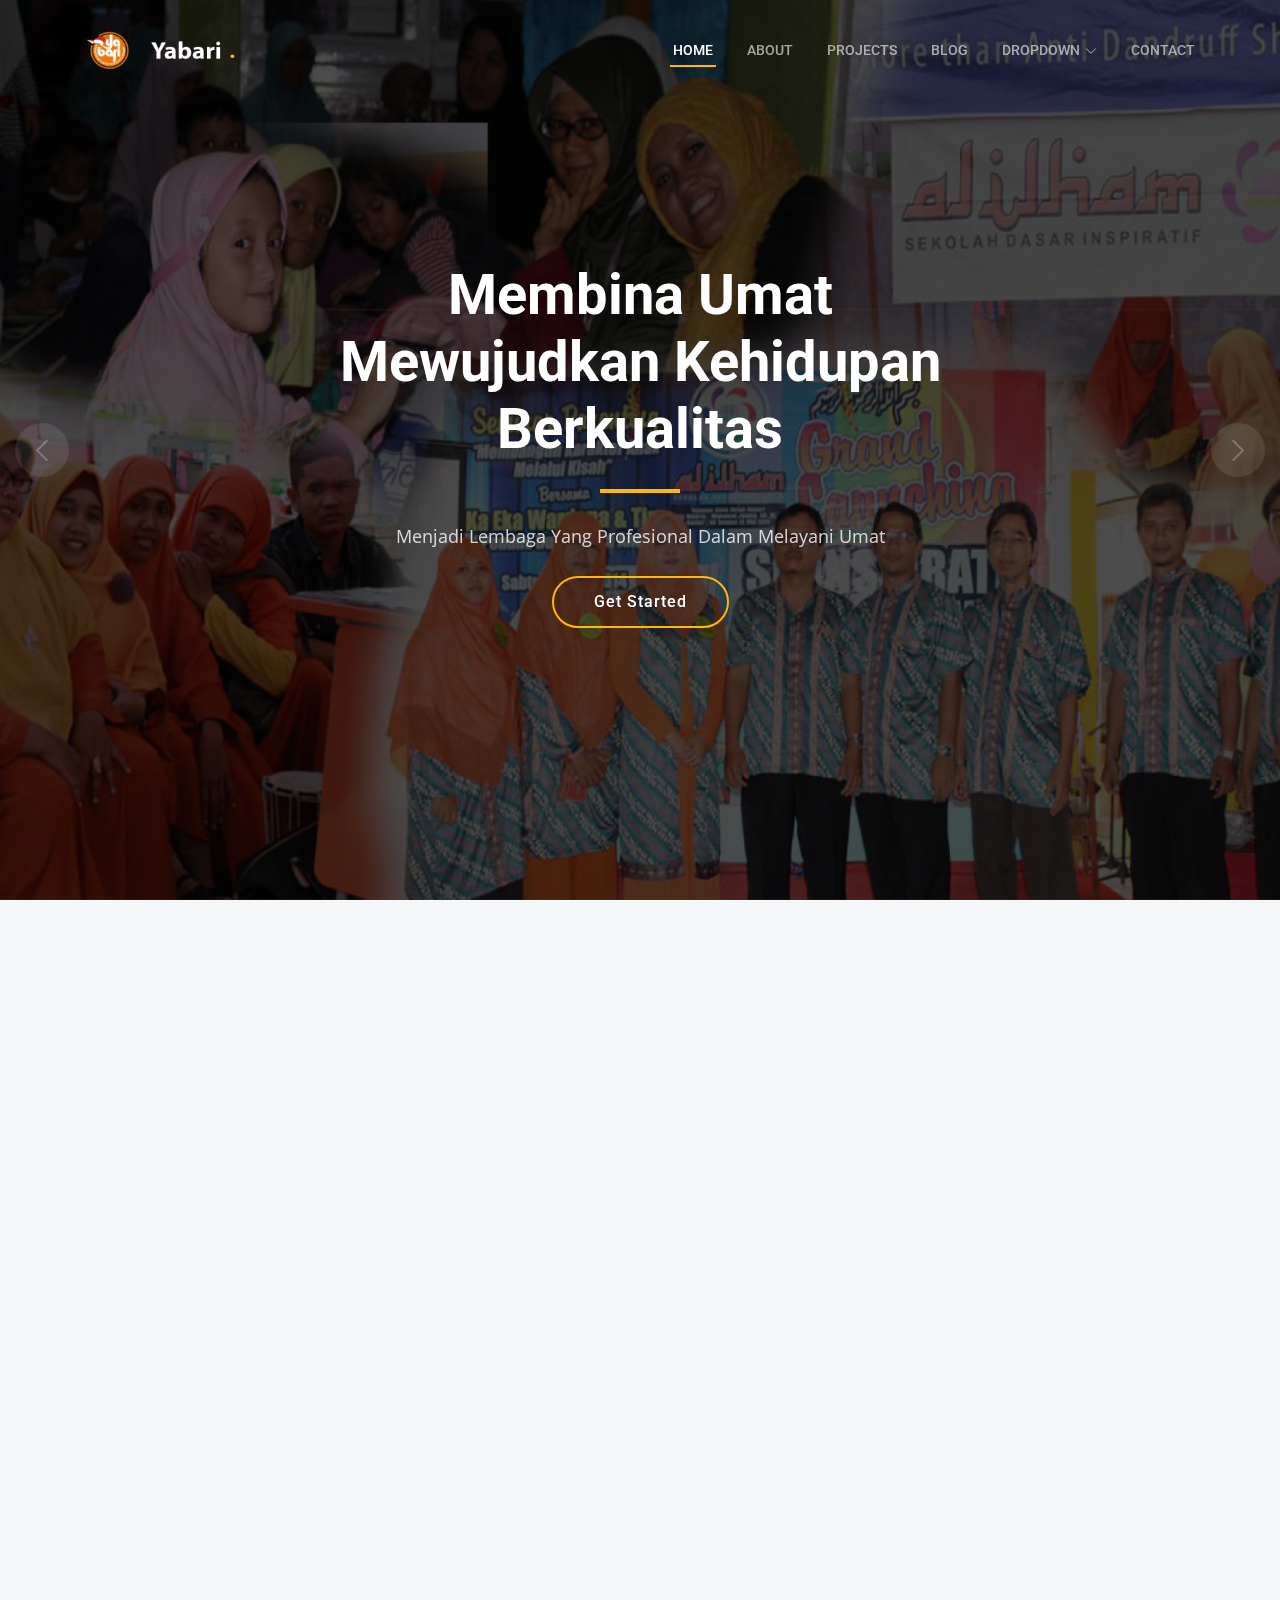
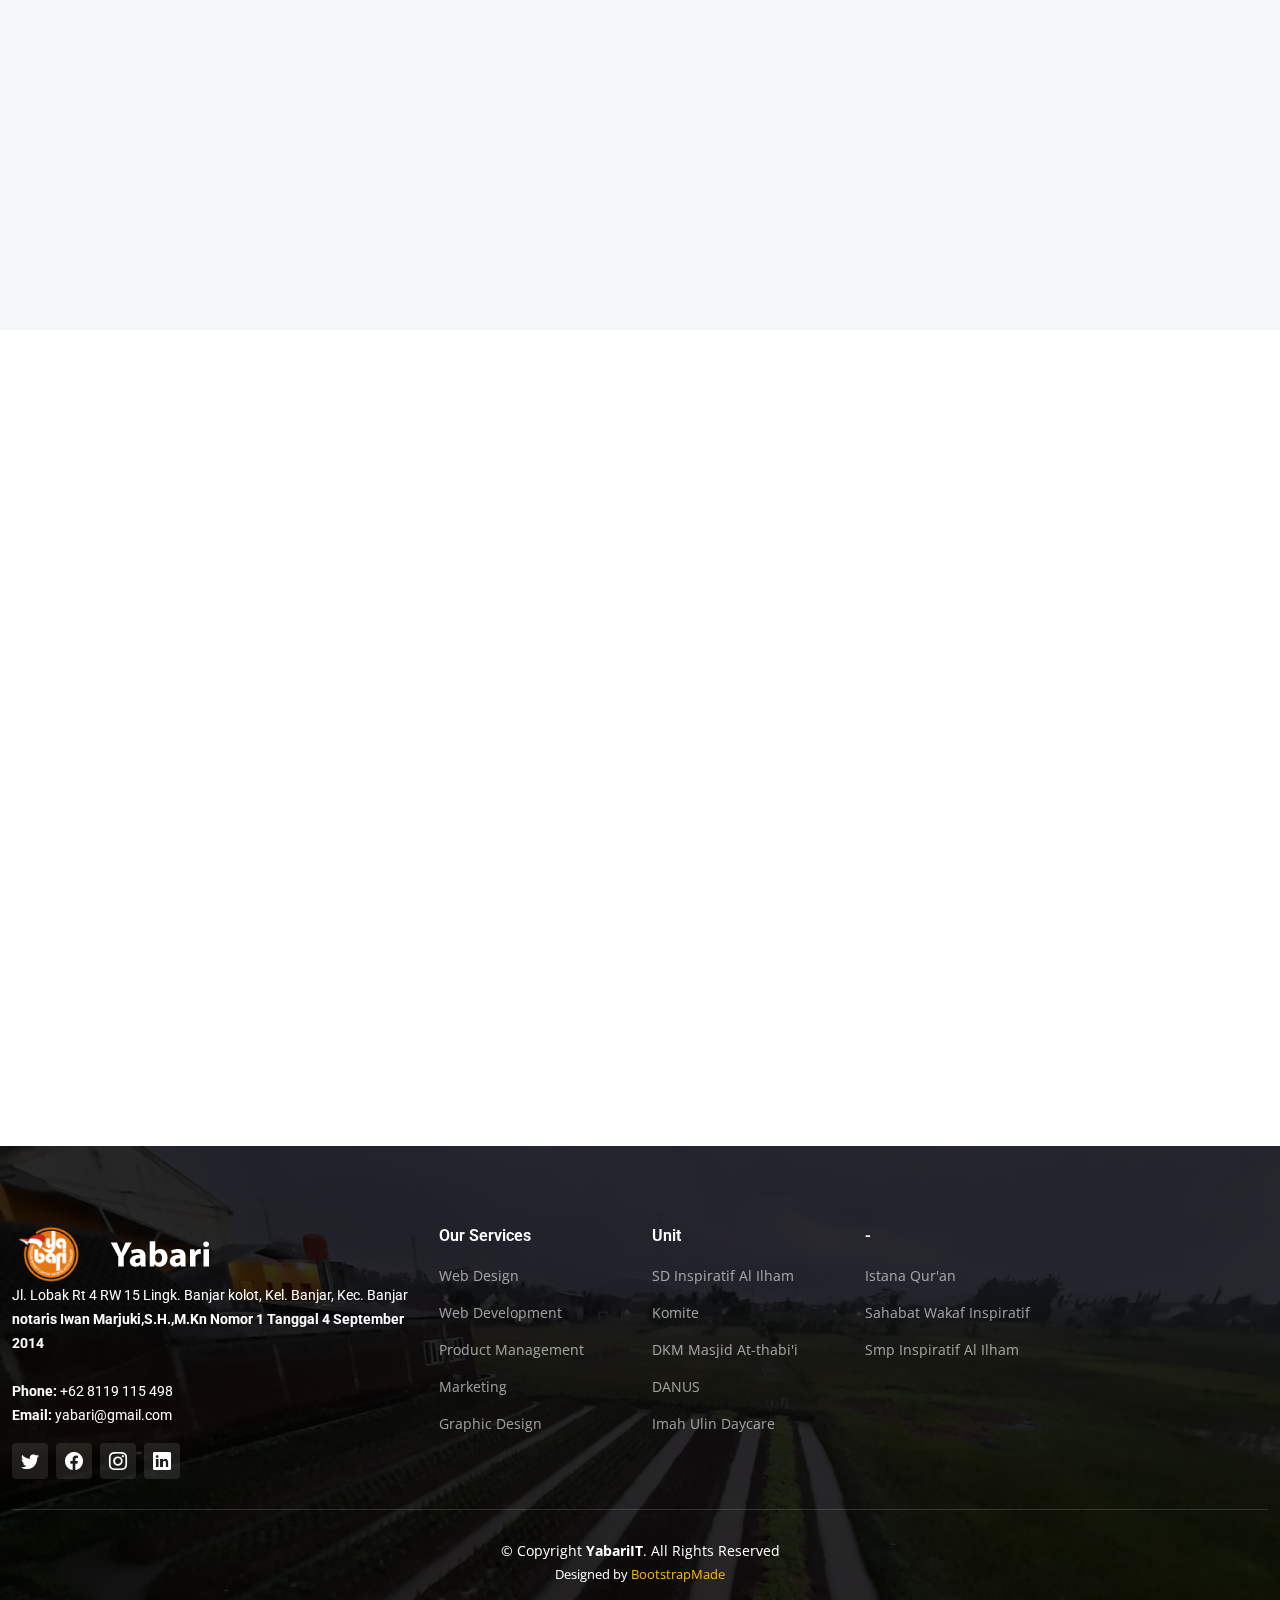
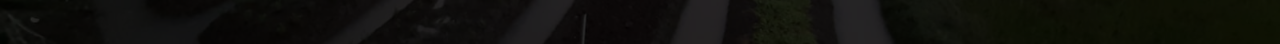
<file: index.html>
<!DOCTYPE html>
<html lang="en">

<head>
  <meta charset="utf-8">
  <meta content="width=device-width, initial-scale=1.0" name="viewport">

  <title>Yabari</title>
  <meta content="" name="description">
  <meta content="" name="keywords">

  <!-- Favicons -->
  <link href="assets/img/logo y.png" rel="icon">
  <link href="assets/img/apple-touch-icon.png" rel="apple-touch-icon">

  <!-- Google Fonts -->
  <link rel="preconnect" href="https://fonts.googleapis.com">
  <link rel="preconnect" href="https://fonts.gstatic.com" crossorigin>
  <link href="https://fonts.googleapis.com/css2?family=Open+Sans:ital,wght@0,300;0,400;0,500;0,600;0,700;1,300;1,400;1,600;1,700&family=Roboto:ital,wght@0,300;0,400;0,500;0,600;0,700;1,300;1,400;1,500;1,600;1,700&family=Work+Sans:ital,wght@0,300;0,400;0,500;0,600;0,700;1,300;1,400;1,500;1,600;1,700&display=swap" rel="stylesheet">

  <!-- Vendor CSS Files -->
  <link href="assets/vendor/bootstrap/css/bootstrap.min.css" rel="stylesheet">
  <link href="assets/vendor/bootstrap-icons/bootstrap-icons.css" rel="stylesheet">
  <link href="assets/vendor/fontawesome-free/css/all.min.css" rel="stylesheet">
  <link href="assets/vendor/aos/aos.css" rel="stylesheet">
  <link href="assets/vendor/glightbox/css/glightbox.min.css" rel="stylesheet">
  <link href="assets/vendor/swiper/swiper-bundle.min.css" rel="stylesheet">

  <!-- Template Main CSS File -->
  <link href="assets/css/main.css" rel="stylesheet">

  <!-- =======================================================
  * Template Name: UpConstruction
  * Updated: Sep 18 2023 with Bootstrap v5.3.2
  * Template URL: https://bootstrapmade.com/upconstruction-bootstrap-construction-website-template/
  * Author: BootstrapMade.com
  * License: https://bootstrapmade.com/license/
  ======================================================== -->
</head>

<body>

  <!-- ======= Header ======= -->
  <header id="header" class="header d-flex align-items-center">
    <div class="container-fluid container-xl d-flex align-items-center justify-content-between">

      <a href="index.html" class="logo d-flex align-items-center">
        <!-- Uncomment the line below if you also wish to use an image logo -->
        <!-- <img src="assets/img/logo.png" alt=""> -->
        <img src="assets/img/logo-y.png" alt=""><h1><span>.</span></h1>
      </a>

      <i class="mobile-nav-toggle mobile-nav-show bi bi-list"></i>
      <i class="mobile-nav-toggle mobile-nav-hide d-none bi bi-x"></i>
      <nav id="navbar" class="navbar">
        <ul>
          <li><a href="index.html" class="active">Home</a></li>
          <li><a href="about.html">About</a></li>
          <li><a href="projects.html">Projects</a></li>
          <li><a href="blog.html">Blog</a></li>
          <li class="dropdown"><a href="#"><span>Dropdown</span> <i class="bi bi-chevron-down dropdown-indicator"></i></a>
            <ul>
              <li><a href="#">Dropdown 1</a></li>
              <li class="dropdown"><a href="#"><span>Deep Dropdown</span> <i class="bi bi-chevron-down dropdown-indicator"></i></a>
                <ul>
                  <li><a href="#">Deep Dropdown 1</a></li>
                  <li><a href="#">Deep Dropdown 2</a></li>
                  <li><a href="#">Deep Dropdown 3</a></li>
                  <li><a href="#">Deep Dropdown 4</a></li>
                  <li><a href="#">Deep Dropdown 5</a></li>
                </ul>
              </li>
              <li><a href="#">Dropdown 2</a></li>
              <li><a href="#">Dropdown 3</a></li>
              <li><a href="#">Dropdown 4</a></li>
            </ul>
          </li>
          <li><a href="contact.html">Contact</a></li>
        </ul>
      </nav><!-- .navbar -->

    </div>
  </header><!-- End Header -->

  <!-- ======= Hero Section ======= -->
  <section id="hero" class="hero">

    <div class="info d-flex align-items-center">
      <div class="container">
        <div class="row justify-content-center">
          <div class="col-lg-6 text-center">
            <h2 data-aos="fade-down">Membina Umat <span>Mewujudkan Kehidupan Berkualitas</span></h2>
            <p data-aos="fade-up">Menjadi Lembaga Yang Profesional Dalam Melayani Umat</p>
            <a data-aos="fade-up" data-aos-delay="200" href="#get-started" class="btn-get-started">Get Started</a>
          </div>
        </div>
      </div>
    </div>

    <div id="hero-carousel" class="carousel slide" data-bs-ride="carousel" data-bs-interval="5000">

      <div class="carousel-item active" style="background-image: url(assets/img/hero-carousel/hero-carousel-1.jpg)"></div>
      <div class="carousel-item" style="background-image: url(assets/img/hero-carousel/hero-carousel-2.jpg)"></div>
      <div class="carousel-item" style="background-image: url(assets/img/hero-carousel/hero-carousel-3.jpg)"></div>
      <div class="carousel-item" style="background-image: url(assets/img/hero-carousel/hero-carousel-4.jpg)"></div>
      <div class="carousel-item" style="background-image: url(assets/img/hero-carousel/hero-carousel-5.jpg)"></div>

      <a class="carousel-control-prev" href="#hero-carousel" role="button" data-bs-slide="prev">
        <span class="carousel-control-prev-icon bi bi-chevron-left" aria-hidden="true"></span>
      </a>

      <a class="carousel-control-next" href="#hero-carousel" role="button" data-bs-slide="next">
        <span class="carousel-control-next-icon bi bi-chevron-right" aria-hidden="true"></span>
      </a>

    </div>

  </section><!-- End Hero Section -->

  <main id="main">


    <!-- ======= Features Section ======= -->
    <section id="features" class="features section-bg">
      <div class="container flex flex-wrap items-center justify-center" data-aos="fade-up">
        <div class="container">
          <div class="pd-4 w-full">
            <div class="mx-auto mb-16 max-w-xl text-center">
              <h4 class="mb-2 text-lg font-semibold text-white">UNIT</h4>
              <h2
                class="mb-4 text-3xl font-bold text-black sm:text-4xl lg:text-5xl"
              >
                Lembaga Yabari
              </h2>
              <p class="text-md font-medium text-black md:text-lg">
                Lorem ipsum dolor sit, amet consectetur adipisicing elit. Debitis
                rem temporibus explicabo necessitatibus molestiae quis, autem
                facilis ipsum soluta dolor!
              </p>
            </div>
          </div>
        </div>

        <ul class="nav nav-tabs row  g-2 d-flex items-center">

          <li class="nav-item col-3">
            <a class="logo-link nav-link active show" data-bs-toggle="tab" data-bs-target="#tab-1">
              <img src="assets/img/logo komitee.png" alt="Logo Smp" />
            </a>
          </li><!-- End tab nav item -->

          <li class="nav-item col-3">
            <a class="logo-link nav-link" data-bs-toggle="tab" data-bs-target="#tab-2">
              <img src="assets/img/logo sekolah.png" alt="Logo Smp" />
            </a><!-- End tab nav item -->

            <li class="nav-item col-3">
              <a class="logo-link nav-link" data-bs-toggle="tab" data-bs-target="#tab-2">
                <img src="assets/img/ath-tabi'i.png" alt="Logo Smp" />
              </a><!-- End tab nav item -->

              <li class="nav-item col-3">
            <a class="logo-link nav-link" data-bs-toggle="tab" data-bs-target="#tab-2">
              <img src="assets/img/danus.png" alt="Logo Smp" />
            </a><!-- End tab nav item -->
                
            <li class="nav-item col-3">
              <a class="logo-link nav-link" data-bs-toggle="tab" data-bs-target="#tab-2">
                <img src="assets/img/iud.png" alt="Logo Smp" />
              </a><!-- End tab nav item -->

              <li class="nav-item col-3">
                <a class="logo-link nav-link" data-bs-toggle="tab" data-bs-target="#tab-2">
                  <img src="assets/img/ISQU-01.png" alt="Logo Smp" />
                </a><!-- End tab nav item --> 

                <li class="nav-item col-3">
                  <a class="logo-link nav-link" data-bs-toggle="tab" data-bs-target="#tab-2">
                    <img src="assets/img/PNG-01.png" alt="Logo Smp" />
                  </a><!-- End tab nav item -->

                 <li class="nav-item col-3">
              <a class="logo-link nav-link" data-bs-toggle="tab" data-bs-target="#tab-2">
                <img src="assets/img/smp.png" alt="Logo Smp" />
              </a><!-- End tab nav item --> 

        </ul>

        <div class="tab-content">

          <div class="tab-pane active show" id="tab-1">
            <div class="row">
              <div class="col-lg-6 order-2 order-lg-1 mt-3 mt-lg-0 d-flex flex-column justify-content-center" data-aos="fade-up" data-aos-delay="100">
                <h3>Siswa Baru</h3>
                <p class="fst-italic">
                  Yabari Blog
                </p>
                <ul>
                  <li><i class="bi bi-check2-all"></i> Ullamco laboris nisi ut aliquip ex ea commodo consequat.</li>
                  <li><i class="bi bi-check2-all"></i> Duis aute irure dolor in reprehenderit in voluptate velit.</li>
                  <li><i class="bi bi-check2-all"></i> Ullamco laboris nisi ut aliquip ex ea commodo consequat. Duis aute irure dolor in reprehenderit in voluptate trideta storacalaperda mastiro dolore eu fugiat nulla pariatur.</li>
                </ul>
                <ul class="portfolio-info">
                  <li><a href="#" class="btn-visit align-self-start">Visit Website</a></li>
                </ul>
              </div>
              <div class="col-lg-6 order-1 order-lg-2 text-center" data-aos="fade-up" data-aos-delay="200">
                <img src="assets/img/hero-carousel/hero-carousel-1.jpg" alt="" class="img-fluid">
              </div>
            </div>
          </div><!-- End tab content item -->

          <div class="tab-pane" id="tab-2">
            <div class="row">
              <div class="col-lg-6 order-2 order-lg-1 mt-3 mt-lg-0 d-flex flex-column justify-content-center">
                <h3>Neque exercitationem debitis</h3>
                <p class="fst-italic">
                  Lorem ipsum dolor sit amet, consectetur adipiscing elit, sed do eiusmod tempor incididunt ut labore et dolore
                  magna aliqua.
                </p>
                <ul>
                  <li><i class="bi bi-check2-all"></i> Ullamco laboris nisi ut aliquip ex ea commodo consequat.</li>
                  <li><i class="bi bi-check2-all"></i> Duis aute irure dolor in reprehenderit in voluptate velit.</li>
                  <li><i class="bi bi-check2-all"></i> Provident mollitia neque rerum asperiores dolores quos qui a. Ipsum neque dolor voluptate nisi sed.</li>
                  <li><i class="bi bi-check2-all"></i> Ullamco laboris nisi ut aliquip ex ea commodo consequat. Duis aute irure dolor in reprehenderit in voluptate trideta storacalaperda mastiro dolore eu fugiat nulla pariatur.</li>
                </ul>
              </div>
              <div class="col-lg-6 order-1 order-lg-2 text-center">
                <img src="assets/img/hero-carousel/hero-carousel-2.jpg" alt="" class="img-fluid">
              </div>
            </div>
          </div><!-- End tab content item -->

          <div class="tab-pane" id="tab-3">
            <div class="row">
              <div class="col-lg-6 order-2 order-lg-1 mt-3 mt-lg-0 d-flex flex-column justify-content-center">
                <h3>Voluptatibus commodi accusamu</h3>
                <ul>
                  <li><i class="bi bi-check2-all"></i> Ullamco laboris nisi ut aliquip ex ea commodo consequat.</li>
                  <li><i class="bi bi-check2-all"></i> Duis aute irure dolor in reprehenderit in voluptate velit.</li>
                  <li><i class="bi bi-check2-all"></i> Provident mollitia neque rerum asperiores dolores quos qui a. Ipsum neque dolor voluptate nisi sed.</li>
                </ul>
                <p class="fst-italic">
                  Lorem ipsum dolor sit amet, consectetur adipiscing elit, sed do eiusmod tempor incididunt ut labore et dolore
                  magna aliqua.
                </p>
              </div>
              <div class="col-lg-6 order-1 order-lg-2 text-center">
                <img src="assets/img/features-3.jpg" alt="" class="img-fluid">
              </div>
            </div>
          </div><!-- End tab content item -->

          <div class="tab-pane" id="tab-4">
            <div class="row">
              <div class="col-lg-6 order-2 order-lg-1 mt-3 mt-lg-0 d-flex flex-column justify-content-center">
                <h3>Omnis fugiat ea explicabo sunt</h3>
                <p class="fst-italic">
                  Lorem ipsum dolor sit amet, consectetur adipiscing elit, sed do eiusmod tempor incididunt ut labore et dolore
                  magna aliqua.
                </p>
                <ul>
                  <li><i class="bi bi-check2-all"></i> Ullamco laboris nisi ut aliquip ex ea commodo consequat.</li>
                  <li><i class="bi bi-check2-all"></i> Duis aute irure dolor in reprehenderit in voluptate velit.</li>
                  <li><i class="bi bi-check2-all"></i> Ullamco laboris nisi ut aliquip ex ea commodo consequat. Duis aute irure dolor in reprehenderit in voluptate trideta storacalaperda mastiro dolore eu fugiat nulla pariatur.</li>
                </ul>
              </div>
              <div class="col-lg-6 order-1 order-lg-2 text-center">
                <img src="assets/img/features-4.jpg" alt="" class="img-fluid">
              </div>
            </div>
          </div><!-- End tab content item -->

        </div>

      </div>
    </section><!-- End Features Section -->

    <!-- ======= Our Projects Section ======= -->
   
    <!-- ======= Recent Blog Posts Section ======= -->
    <section id="recent-blog-posts" class="recent-blog-posts">
      <div class="container" data-aos="fade-up">
  <div class=" section-header">
        <h2>Recent Blog Posts</h2>
        <p>In commodi voluptatem excepturi quaerat nihil error autem voluptate ut et officia consequuntu</p>
      </div>

      <div class="row gy-5">

        <div class="col-xl-4 col-md-6" data-aos="fade-up" data-aos-delay="100">
          <div class="post-item position-relative h-100">

            <div class="post-img position-relative overflow-hidden">
              <img src="assets/img/blog/blog-1.jpg" class="img-fluid" alt="">
              <span class="post-date">December 12</span>
            </div>

            <div class="post-content d-flex flex-column">

              <h3 class="post-title">Eum ad dolor et. Autem aut fugiat debitis</h3>

              <div class="meta d-flex align-items-center">
                <div class="d-flex align-items-center">
                  <i class="bi bi-person"></i> <span class="ps-2">Julia Parker</span>
                </div>
                <span class="px-3 text-black-50">/</span>
                <div class="d-flex align-items-center">
                  <i class="bi bi-folder2"></i> <span class="ps-2">Politics</span>
                </div>
              </div>

              <hr>

              <a href="blog-details.html" class="readmore stretched-link"><span>Read More</span><i class="bi bi-arrow-right"></i></a>

            </div>

          </div>
        </div><!-- End post item -->

        <div class="col-xl-4 col-md-6" data-aos="fade-up" data-aos-delay="200">
          <div class="post-item position-relative h-100">

            <div class="post-img position-relative overflow-hidden">
              <img src="assets/img/blog/blog-2.jpg" class="img-fluid" alt="">
              <span class="post-date">July 17</span>
            </div>

            <div class="post-content d-flex flex-column">

              <h3 class="post-title">Et repellendus molestiae qui est sed omnis</h3>

              <div class="meta d-flex align-items-center">
                <div class="d-flex align-items-center">
                  <i class="bi bi-person"></i> <span class="ps-2">Mario Douglas</span>
                </div>
                <span class="px-3 text-black-50">/</span>
                <div class="d-flex align-items-center">
                  <i class="bi bi-folder2"></i> <span class="ps-2">Sports</span>
                </div>
              </div>

              <hr>

              <a href="blog-details.html" class="readmore stretched-link"><span>Read More</span><i class="bi bi-arrow-right"></i></a>

            </div>

          </div>
        </div><!-- End post item -->

        <div class="col-xl-4 col-md-6">
          <div class="post-item position-relative h-100" data-aos="fade-up" data-aos-delay="300">

            <div class="post-img position-relative overflow-hidden">
              <img src="assets/img/blog/blog-3.jpg" class="img-fluid" alt="">
              <span class="post-date">September 05</span>
            </div>

            <div class="post-content d-flex flex-column">

              <h3 class="post-title">Quia assumenda est et veritati tirana ploder</h3>

              <div class="meta d-flex align-items-center">
                <div class="d-flex align-items-center">
                  <i class="bi bi-person"></i> <span class="ps-2">Lisa Hunter</span>
                </div>
                <span class="px-3 text-black-50">/</span>
                <div class="d-flex align-items-center">
                  <i class="bi bi-folder2"></i> <span class="ps-2">Economics</span>
                </div>
              </div>

              <hr>

              <a href="blog-details.html" class="readmore stretched-link"><span>Read More</span><i class="bi bi-arrow-right"></i></a>
            </div>

          </div>
        </div><!-- End post item -->

      </div>

      </div>
    </section>
  <!-- ======= Footer ======= -->
  <footer id="footer" class="footer">

    <div class="footer-content position-relative">
      <div class="container">
        <div class="row">

          <div class="col-lg-4 col-md-6">
            <div class="footer-info">
              <img src="assets/img/logo-y.png" alt="">
              <p>
                Jl. Lobak Rt 4 RW 15 Lingk. Banjar kolot, Kel. Banjar, Kec. Banjar <br>
                <b> notaris Iwan Marjuki,S.H.,M.Kn Nomor 
                1 Tanggal 4 September 2014<br><br></b>
                <strong>Phone:</strong> +62 8119 115 498<br>
                <strong>Email:</strong> yabari@gmail.com<br>
              </p>
              <div class="social-links d-flex mt-3">
                <a href="#" class="d-flex align-items-center justify-content-center"><i class="bi bi-twitter"></i></a>
                <a href="#" class="d-flex align-items-center justify-content-center"><i class="bi bi-facebook"></i></a>
                <a href="#" class="d-flex align-items-center justify-content-center"><i class="bi bi-instagram"></i></a>
                <a href="#" class="d-flex align-items-center justify-content-center"><i class="bi bi-linkedin"></i></a>
              </div>
            </div>
          </div><!-- End footer info column-->

          <div class="col-lg-2 col-md-3 footer-links">
            <h4>Our Services</h4>
            <ul>
              <li><a href="#">Web Design</a></li>
              <li><a href="#">Web Development</a></li>
              <li><a href="#">Product Management</a></li>
              <li><a href="#">Marketing</a></li>
              <li><a href="#">Graphic Design</a></li>
            </ul>
          </div><!-- End footer links column-->

          <div class="col-lg-2 col-md-3 footer-links">
            <h4>Unit</h4>
            <ul>
              <li><a href="#">SD Inspiratif Al Ilham</a></li>
              <li><a href="#">Komite</a></li>
              <li><a href="#">DKM Masjid At-thabi'i</a></li>
              <li><a href="#">DANUS</a></li>
              <li><a href="#">Imah Ulin Daycare</a></li>
            </ul>
          </div><!-- End footer links column-->

          <div class="col-lg-2 col-md-3 footer-links ">
            <h4>-</h4>
            <ul>
              <li><a href="#">Istana Qur'an</a></li>
              <li><a href="#">Sahabat Wakaf Inspiratif</a></li>
              <li><a href="#">Smp Inspiratif Al Ilham</a></li>
            </ul>
          </div><!-- End footer links column-->

        </div>
      </div>
    </div>

    <div class="footer-legal text-center position-relative">
      <div class="container">
        <div class="copyright">
          &copy; Copyright <strong><span>YabariIT</span></strong>. All Rights Reserved
        </div>
        <div class="credits">
          <!-- All the links in the footer should remain intact. -->
          <!-- You can delete the links only if you purchased the pro version. -->
          <!-- Licensing information: https://bootstrapmade.com/license/ -->
          <!-- Purchase the pro version with working PHP/AJAX contact form: https://bootstrapmade.com/upconstruction-bootstrap-construction-website-template/ -->
          Designed by <a href="https://bootstrapmade.com/">BootstrapMade</a>
        </div>
      </div>
    </div>

  </footer>
  <!-- End Footer -->

  <a href="#" class="scroll-top d-flex align-items-center justify-content-center"><i class="bi bi-arrow-up-short"></i></a>

  <div id="preloader"></div>

  <!-- Vendor JS Files -->
  <script src="assets/vendor/bootstrap/js/bootstrap.bundle.min.js"></script>
  <script src="assets/vendor/aos/aos.js"></script>
  <script src="assets/vendor/glightbox/js/glightbox.min.js"></script>
  <script src="assets/vendor/isotope-layout/isotope.pkgd.min.js"></script>
  <script src="assets/vendor/swiper/swiper-bundle.min.js"></script>
  <script src="assets/vendor/purecounter/purecounter_vanilla.js"></script>
  <script src="assets/vendor/php-email-form/validate.js"></script>

  <!-- Template Main JS File -->
  <script src="assets/js/main.js"></script>

</body>

</html>
</file>
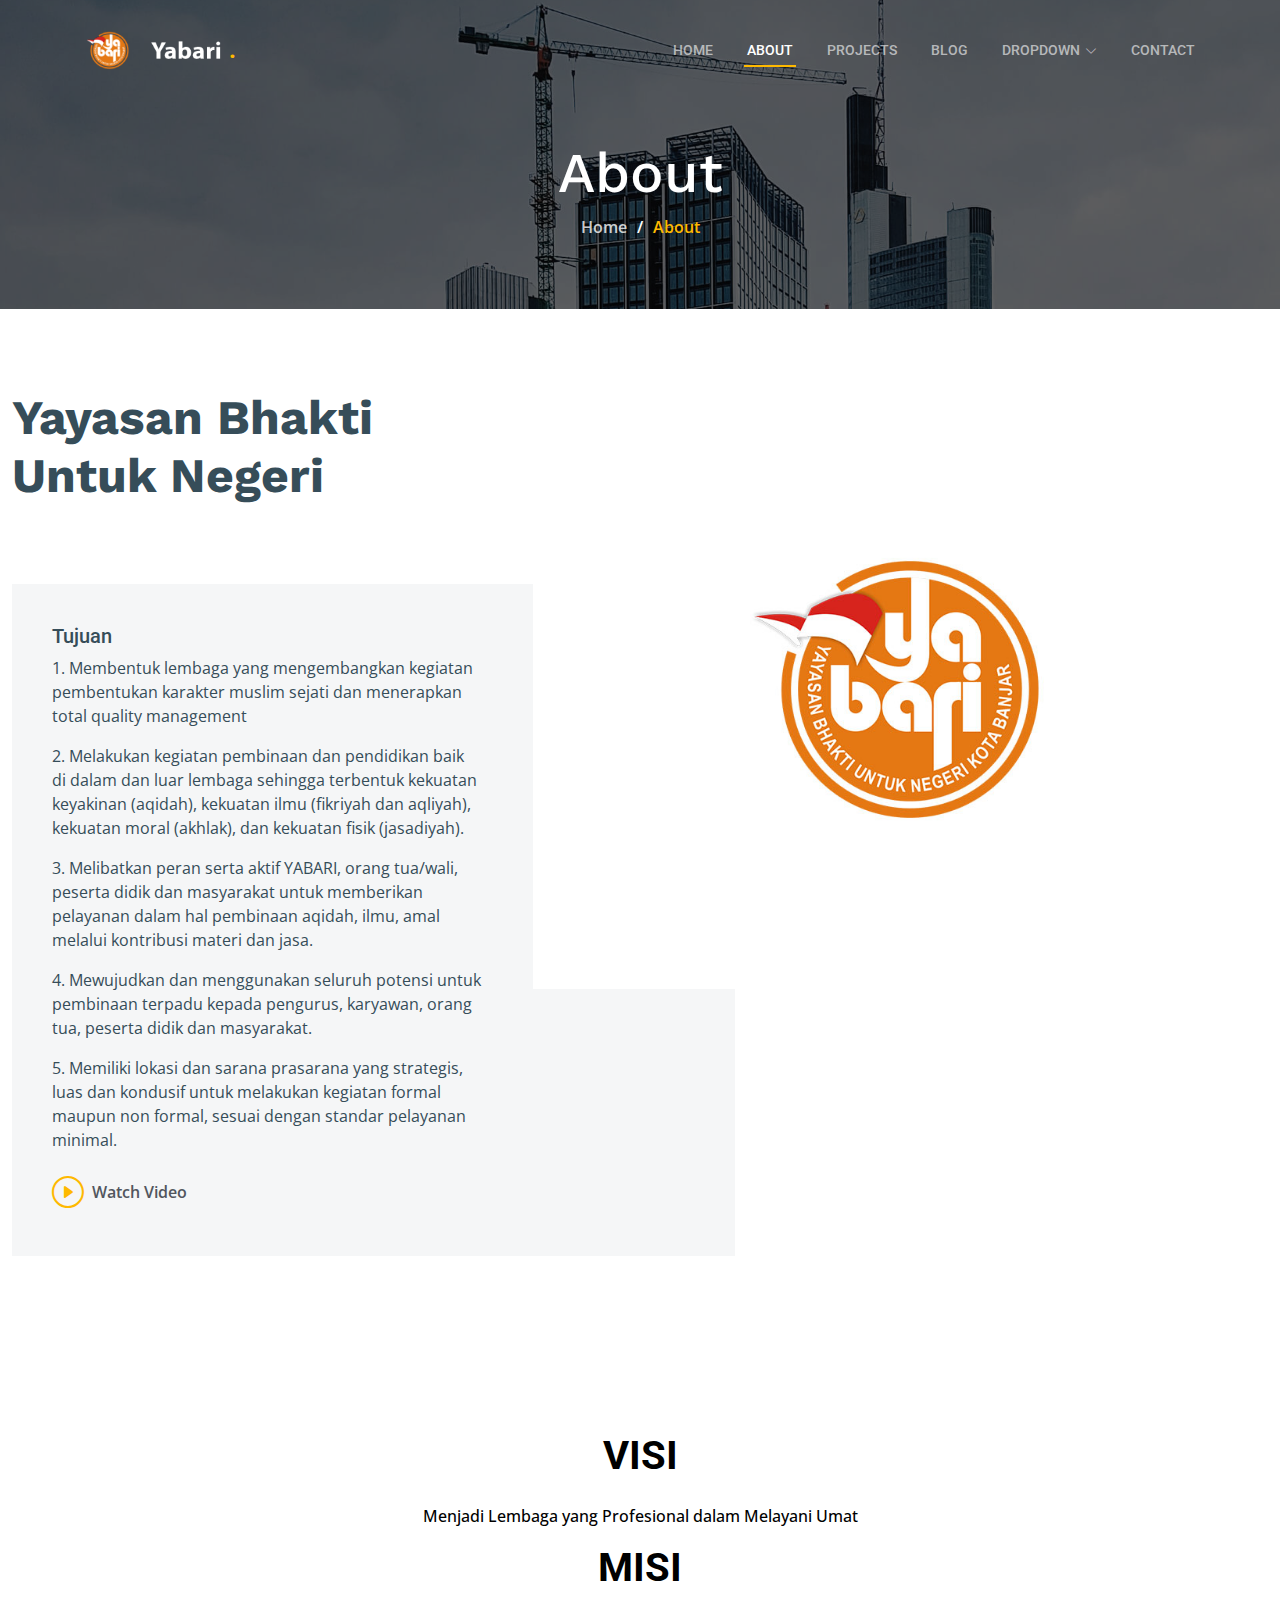
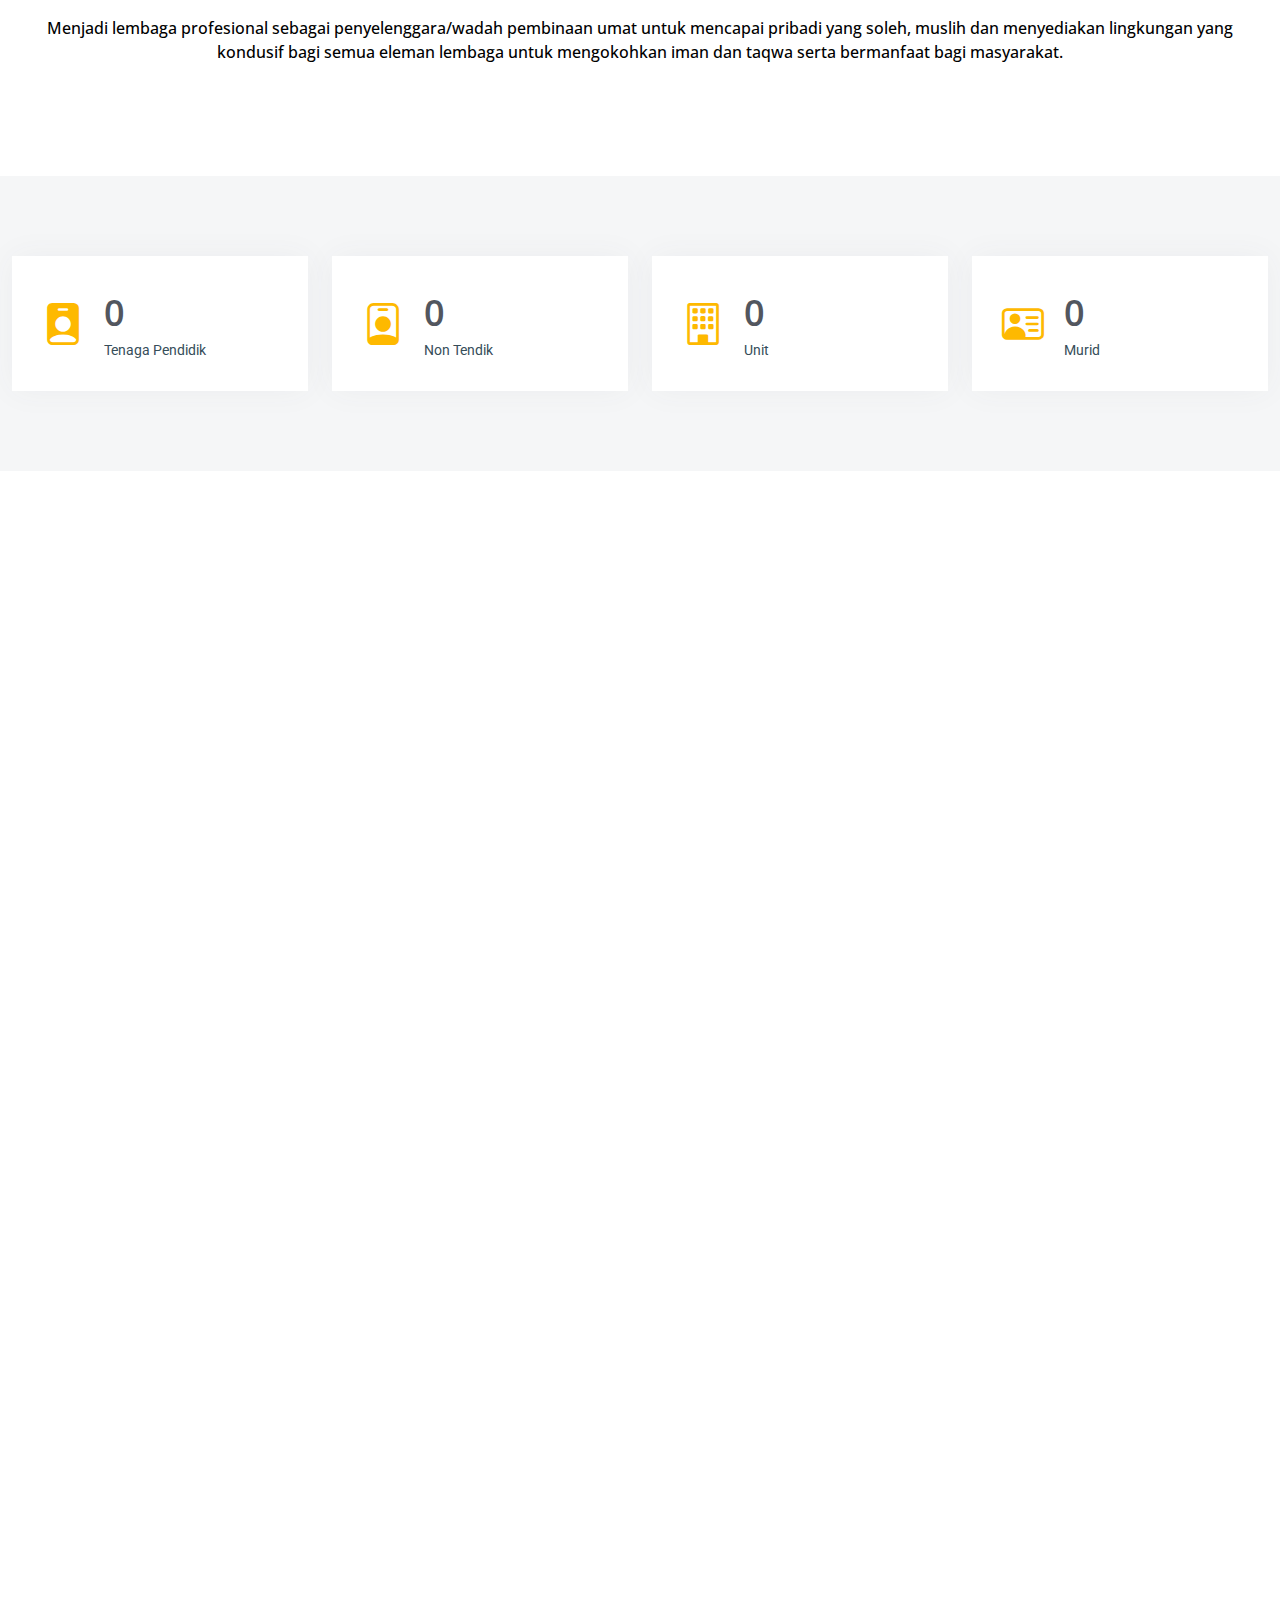
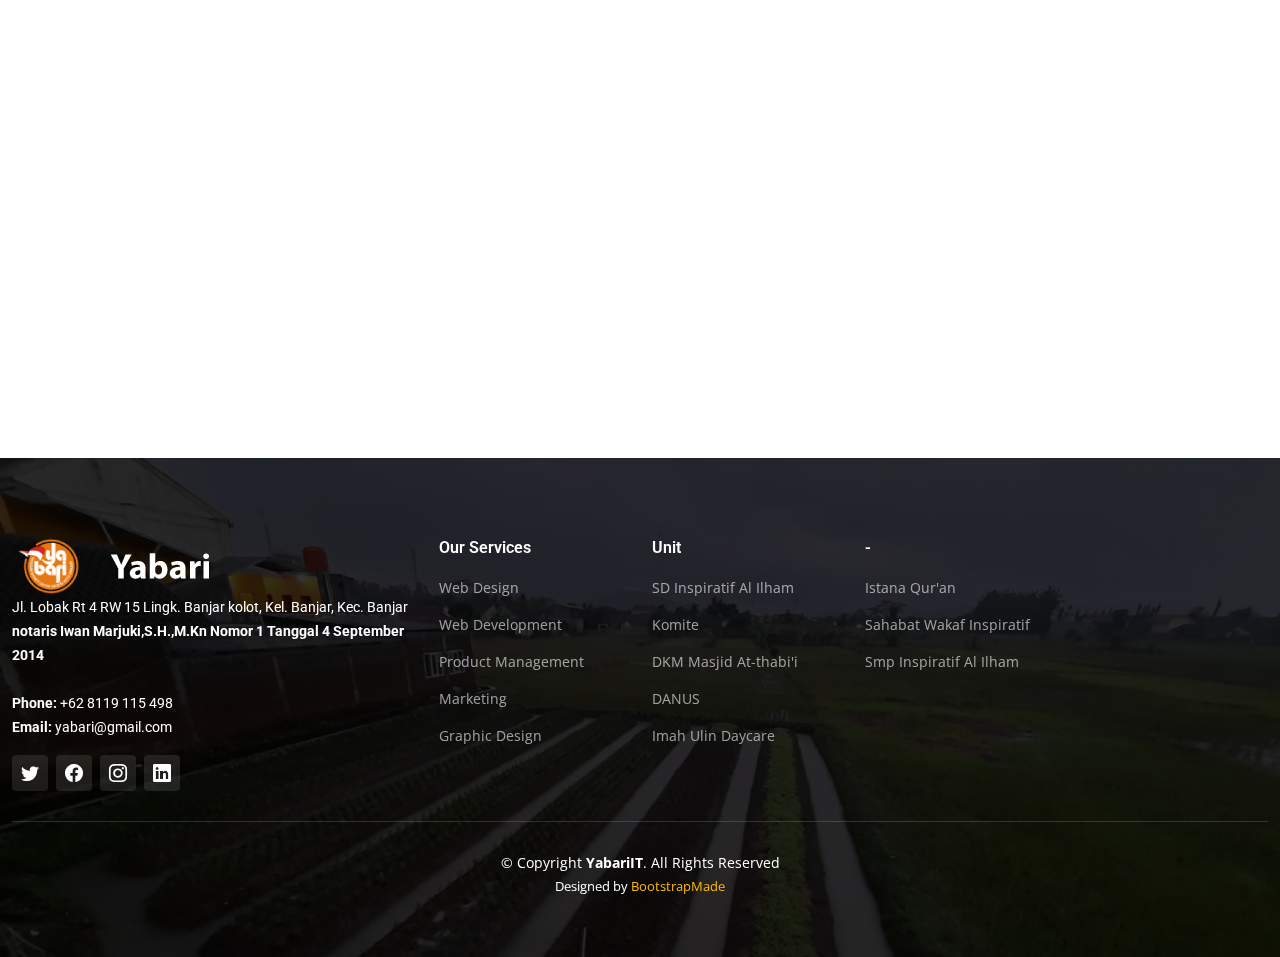
<file: about.html>
<!DOCTYPE html>
<html lang="en">
  <head>
    <meta charset="utf-8" />
    <meta content="width=device-width, initial-scale=1.0" name="viewport" />

    <title>Yabari</title>
    <meta content="" name="description" />
    <meta content="" name="keywords" />

    <!-- Favicons -->
    <link href="assets/img/logo y.png" rel="icon" />
    <link href="assets/img/apple-touch-icon.png" rel="apple-touch-icon" />

    <!-- Google Fonts -->
    <link rel="preconnect" href="https://fonts.googleapis.com" />
    <link rel="preconnect" href="https://fonts.gstatic.com" crossorigin />
    <link
      href="https://fonts.googleapis.com/css2?family=Open+Sans:ital,wght@0,300;0,400;0,500;0,600;0,700;1,300;1,400;1,600;1,700&family=Roboto:ital,wght@0,300;0,400;0,500;0,600;0,700;1,300;1,400;1,500;1,600;1,700&family=Work+Sans:ital,wght@0,300;0,400;0,500;0,600;0,700;1,300;1,400;1,500;1,600;1,700&display=swap"
      rel="stylesheet"
    />

    <!-- Vendor CSS Files -->
    <link
      href="assets/vendor/bootstrap/css/bootstrap.min.css"
      rel="stylesheet"
    />
    <link
      href="assets/vendor/bootstrap-icons/bootstrap-icons.css"
      rel="stylesheet"
    />
    <link
      href="assets/vendor/fontawesome-free/css/all.min.css"
      rel="stylesheet"
    />
    <link href="assets/vendor/aos/aos.css" rel="stylesheet" />
    <link
      href="assets/vendor/glightbox/css/glightbox.min.css"
      rel="stylesheet"
    />
    <link href="assets/vendor/swiper/swiper-bundle.min.css" rel="stylesheet" />

    <!-- Template Main CSS File -->
    <link href="assets/css/main.css" rel="stylesheet" />

    <!-- =======================================================
  * Template Name: UpConstruction
  * Updated: Sep 18 2023 with Bootstrap v5.3.2
  * Template URL: https://bootstrapmade.com/upconstruction-bootstrap-construction-website-template/
  * Author: BootstrapMade.com
  * License: https://bootstrapmade.com/license/
  ======================================================== -->
  </head>

  <body>
    <!-- ======= Header ======= -->
    <header id="header" class="header d-flex align-items-center">
      <div
        class="container-fluid container-xl d-flex align-items-center justify-content-between"
      >
        <a href="index.html" class="logo d-flex align-items-center">
          <!-- Uncomment the line below if you also wish to use an image logo -->
          <!-- <img src="assets/img/logo.png" alt=""> -->
          <img src="assets/img/logo-y.png" alt="" />
          <h1><span>.</span></h1>
        </a>

        <i class="mobile-nav-toggle mobile-nav-show bi bi-list"></i>
        <i class="mobile-nav-toggle mobile-nav-hide d-none bi bi-x"></i>
        <nav id="navbar" class="navbar">
          <ul>
            <li><a href="index.html">Home</a></li>
            <li><a href="about.html" class="active">About</a></li>
            <li><a href="projects.html">Projects</a></li>
            <li><a href="blog.html">Blog</a></li>
            <li class="dropdown">
              <a href="#"
                ><span>Dropdown</span>
                <i class="bi bi-chevron-down dropdown-indicator"></i
              ></a>
              <ul>
                <li><a href="#">Dropdown 1</a></li>
                <li class="dropdown">
                  <a href="#"
                    ><span>Deep Dropdown</span>
                    <i class="bi bi-chevron-down dropdown-indicator"></i
                  ></a>
                  <ul>
                    <li><a href="#">Deep Dropdown 1</a></li>
                    <li><a href="#">Deep Dropdown 2</a></li>
                    <li><a href="#">Deep Dropdown 3</a></li>
                    <li><a href="#">Deep Dropdown 4</a></li>
                    <li><a href="#">Deep Dropdown 5</a></li>
                  </ul>
                </li>
                <li><a href="#">Dropdown 2</a></li>
                <li><a href="#">Dropdown 3</a></li>
                <li><a href="#">Dropdown 4</a></li>
              </ul>
            </li>
            <li><a href="contact.html">Contact</a></li>
          </ul>
        </nav>
        <!-- .navbar -->
      </div>
    </header>
    <!-- End Header -->

    <main id="main">
      <!-- ======= Breadcrumbs ======= -->
      <div
        class="breadcrumbs d-flex align-items-center"
        style="background-image: url('assets/img/breadcrumbs-bg.jpg')"
      >
        <div
          class="container position-relative d-flex flex-column align-items-center"
          data-aos="fade"
        >
          <h2>About</h2>
          <ol>
            <li><a href="index.html">Home</a></li>
            <li>About</li>
          </ol>
        </div>
      </div>
      <!-- End Breadcrumbs -->

      <!-- ======= About Section ======= -->
      <section id="about" class="about">
        <div class="container" data-aos="fade-up">
          <div class="row position-relative">
            <div
              class="col-lg-7 about-img"
              style="background-image: url(assets/img/about.jpg)"
            ></div>

            <div class="col-lg-7">
              <h2>Yayasan Bhakti Untuk Negeri</h2>
              <div class="our-story">
                <h5>Tujuan</h5>
                <p>
                  1. Membentuk lembaga yang mengembangkan kegiatan pembentukan
                  karakter muslim sejati dan menerapkan total quality management
                </p>
                <p>
                  2. Melakukan kegiatan pembinaan dan pendidikan baik di dalam
                  dan luar lembaga sehingga terbentuk kekuatan keyakinan
                  (aqidah), kekuatan ilmu (fikriyah dan aqliyah), kekuatan moral
                  (akhlak), dan kekuatan fisik (jasadiyah).
                </p>
                <p>
                  3. Melibatkan peran serta aktif YABARI, orang tua/wali,
                  peserta didik dan masyarakat untuk memberikan pelayanan dalam
                  hal pembinaan aqidah, ilmu, amal melalui kontribusi materi dan
                  jasa.
                </p>
                <p>
                  4. Mewujudkan dan menggunakan seluruh potensi untuk pembinaan
                  terpadu kepada pengurus, karyawan, orang tua, peserta didik
                  dan masyarakat.
                </p>
                <p>
                  5. Memiliki lokasi dan sarana prasarana yang strategis, luas
                  dan kondusif untuk melakukan kegiatan formal maupun non
                  formal, sesuai dengan standar pelayanan minimal.
                </p>
                <div
                  class="watch-video d-flex align-items-center position-relative"
                >
                  <i class="bi bi-play-circle"></i>
                  <a
                    href="https://www.youtube.com/watch?v=LXb3EKWsInQ"
                    class="glightbox stretched-link"
                    >Watch Video</a
                  >
                </div>
              </div>
            </div>
          </div>
        </div>
      </section>
      <!-- End About Section -->
      <section>
        <div class="container">
          <div class="pd-4 w-full">
            <div class="mx-auto mb-16 max-w-xl text-center">
              <h2
                class="mb-4 text-3xl font-bold text-black sm:text-4xl lg:text-5xl"
              >
                VISI
              </h2>
              <p class="text-md font-medium text-black md:text-lg">
                Menjadi Lembaga yang Profesional dalam Melayani Umat
              </p>
              <h2
                class="mb-4 text-3xl font-bold text-black sm:text-4xl lg:text-5xl"
              >
                MISI
              </h2>
              <p class="text-md font-medium text-black md:text-lg">
                Menjadi lembaga profesional sebagai penyelenggara/wadah pembinaan umat untuk mencapai pribadi yang soleh, muslih dan menyediakan lingkungan yang kondusif bagi semua eleman lembaga untuk mengokohkan iman dan taqwa serta bermanfaat bagi masyarakat.
              </p>
            </div>
          </div>
          </div>
        </div>
      </section>

      <!-- ======= Stats Counter Section ======= -->
      <section id="stats-counter" class="stats-counter section-bg">
        <div class="container">
          <div class="row gy-4">
            <div class="col-lg-3 col-md-6">
              <div class="stats-item d-flex align-items-center w-100 h-100">
                <i class="bi bi-person-badge-fill color-blue flex-shrink-0"></i>
                <div>
                  <span
                    data-purecounter-start="0"
                    data-purecounter-end="42"
                    data-purecounter-duration="1"
                    class="purecounter"
                  ></span>
                  <p>Tenaga Pendidik</p>
                </div>
              </div>
            </div>
            <!-- End Stats Item -->

            <div class="col-lg-3 col-md-6">
              <div class="stats-item d-flex align-items-center w-100 h-100">
                <i class="bi bi-person-badge color-orange flex-shrink-0"></i>
                <div>
                  <span
                    data-purecounter-start="0"
                    data-purecounter-end="21"
                    data-purecounter-duration="1"
                    class="purecounter"
                  ></span>
                  <p>Non Tendik</p>
                </div>
              </div>
            </div>
            <!-- End Stats Item -->

            <div class="col-lg-3 col-md-6">
              <div class="stats-item d-flex align-items-center w-100 h-100">
                <i class="bi bi-building color-green flex-shrink-0"></i>
                <div>
                  <span
                    data-purecounter-start="0"
                    data-purecounter-end="8"
                    data-purecounter-duration="1"
                    class="purecounter"
                  ></span>
                  <p>Unit</p>
                </div>
              </div>
            </div>
            <!-- End Stats Item -->

            <div class="col-lg-3 col-md-6">
              <div class="stats-item d-flex align-items-center w-100 h-100">
                <i class="bi bi-person-vcard color-pink flex-shrink-0"></i>
                <div>
                  <span
                    data-purecounter-start="0"
                    data-purecounter-end="450"
                    data-purecounter-duration="1"
                    class="purecounter"
                  ></span>
                  <p>Murid</p>
                </div>
              </div>
            </div>
            <!-- End Stats Item -->
          </div>
        </div>
      </section>
      <!-- End Stats Counter Section -->

      <!-- ======= Our Team Section ======= -->
      <section id="team" class="team">
        <div class="container" data-aos="fade-up">
          <div class="section-header">
            <h2>Our Team</h2>
            <p>
              Aperiam dolorum et et wuia molestias qui eveniet numquam nihil
              porro incidunt dolores placeat sunt id nobis omnis tiledo stran
              delop
            </p>
          </div>

          <div class="row gy-5">
            <div
              class="col-lg-4 col-md-6 member"
              data-aos="fade-up"
              data-aos-delay="100"
            >
              <div class="member-img">
                <img
                  src="assets/img/team/photo-1.png"
                  class="img-fluid"
                  alt=""
                />
                <div class="social">
                  <a href="#"><i class="bi bi-twitter"></i></a>
                  <a href="#"><i class="bi bi-facebook"></i></a>
                  <a href="#"><i class="bi bi-instagram"></i></a>
                  <a href="#"><i class="bi bi-linkedin"></i></a>
                </div>
              </div>
              <div class="member-info text-center">
                <h4>dr. R. Dany Erlangga, SpBS</h4>
                <span>Pembina</span>
                <p>
                  Aliquam iure quaerat voluptatem praesentium possimus unde
                  laudantium vel dolorum distinctio dire flow
                </p>
              </div>
            </div>
            <!-- End Team Member -->

            <div
              class="col-lg-4 col-md-6 member"
              data-aos="fade-up"
              data-aos-delay="200"
            >
              <div class="member-img">
                <img
                  src="assets/img/team/photo-3.png"
                  class="img-fluid"
                  alt=""
                />
                <div class="social">
                  <a href="#"><i class="bi bi-twitter"></i></a>
                  <a href="#"><i class="bi bi-facebook"></i></a>
                  <a href="#"><i class="bi bi-instagram"></i></a>
                  <a href="#"><i class="bi bi-linkedin"></i></a>
                </div>
              </div>
              <div class="member-info text-center">
                <h4>Itam Kistamaji,S.Si,M.Pd</h4>
                <span>Ketua</span>
                <p>
                  Labore ipsam sit consequatur exercitationem rerum laboriosam
                  laudantium aut quod dolores exercitationem ut
                </p>
              </div>
            </div>
            <!-- End Team Member -->

            <div
              class="col-lg-4 col-md-6 member"
              data-aos="fade-up"
              data-aos-delay="300"
            >
              <div class="member-img">
                <img
                  src="assets/img/team/photo-5.png"
                  class="img-fluid"
                  alt=""
                />
                <div class="social">
                  <a href="#"><i class="bi bi-twitter"></i></a>
                  <a href="#"><i class="bi bi-facebook"></i></a>
                  <a href="#"><i class="bi bi-instagram"></i></a>
                  <a href="#"><i class="bi bi-linkedin"></i></a>
                </div>
              </div>
              <div class="member-info text-center">
                <h4>Siti Chalimah,S.Pd.I</h4>
                <span>Pengawas</span>
                <p>
                  Illum minima ea autem doloremque ipsum quidem quas aspernatur
                  modi ut praesentium vel tque sed facilis at qui
                </p>
              </div>
            </div>
            <!-- End Team Member -->

            <div
              class="col-lg-4 col-md-6 member"
              data-aos="fade-up"
              data-aos-delay="400"
            >
              <div class="member-img">
                <img
                  src="assets/img/team/photo-7.png"
                  class="img-fluid"
                  alt=""
                />
                <div class="social">
                  <a href="#"><i class="bi bi-twitter"></i></a>
                  <a href="#"><i class="bi bi-facebook"></i></a>
                  <a href="#"><i class="bi bi-instagram"></i></a>
                  <a href="#"><i class="bi bi-linkedin"></i></a>
                </div>
              </div>
              <div class="member-info text-center">
                <h4>Titin Komariah, S.Pd</h4>
                <span>Sekretaris</span>
                <p>
                  Magni voluptatem accusamus assumenda cum nisi aut qui dolorem
                  voluptate sed et veniam quasi quam consectetur
                </p>
              </div>
            </div>
            <!-- End Team Member -->

            <div
              class="col-lg-4 col-md-6 member"
              data-aos="fade-up"
              data-aos-delay="500"
            >
              <div class="member-img">
                <img
                  src="assets/img/team/photo-9.png"
                  class="img-fluid"
                  alt=""
                />
                <div class="social">
                  <a href="#"><i class="bi bi-twitter"></i></a>
                  <a href="#"><i class="bi bi-facebook"></i></a>
                  <a href="#"><i class="bi bi-instagram"></i></a>
                  <a href="#"><i class="bi bi-linkedin"></i></a>
                </div>
              </div>
              <div class="member-info text-center">
                <h4>Deni Sofyan Hidayat Kudrat, Amd</h4>
                <span>Bendahara</span>
                <p>
                  Qui consequuntur quos accusamus magnam quo est molestiae eius
                  laboriosam sunt doloribus quia impedit laborum velit
                </p>
              </div>
            </div>
            <!-- End Team Member -->

            <div
              class="col-lg-4 col-md-6 member"
              data-aos="fade-up"
              data-aos-delay="600"
            >
              <div class="member-img">
                <img
                  src="assets/img/team/photo-8.png"
                  class="img-fluid"
                  alt=""
                />
                <div class="social">
                  <a href="#"><i class="bi bi-twitter"></i></a>
                  <a href="#"><i class="bi bi-facebook"></i></a>
                  <a href="#"><i class="bi bi-instagram"></i></a>
                  <a href="#"><i class="bi bi-linkedin"></i></a>
                </div>
              </div>
              <div class="member-info text-center">
                <h4>Yuyun Sunaryati, SP</h4>
                <span>Kadiv. Litbang dan Pendidikan</span>
                <p>
                  Sint sint eveniet explicabo amet consequatur nesciunt error
                  enim rerum earum et omnis fugit eligendi cupiditate vel
                </p>
              </div>
            </div>
            <!-- End Team Member -->

            <div
              class="col-lg-4 col-md-6 member"
              data-aos="fade-up"
              data-aos-delay="600"
            >
              <div class="member-img">
                <img
                  src="assets/img/team/photo-6.png"
                  class="img-fluid"
                  alt=""
                />
                <div class="social">
                  <a href="#"><i class="bi bi-twitter"></i></a>
                  <a href="#"><i class="bi bi-facebook"></i></a>
                  <a href="#"><i class="bi bi-instagram"></i></a>
                  <a href="#"><i class="bi bi-linkedin"></i></a>
                </div>
              </div>
              <div class="member-info text-center">
                <h4>Tati Nurhayati, SSi</h4>
                <span>Kadiv. SDM</span>
                <p>
                  Sint sint eveniet explicabo amet consequatur nesciunt error
                  enim rerum earum et omnis fugit eligendi cupiditate vel
                </p>
              </div>
            </div>
            <!-- End Team Member -->

            <div
              class="col-lg-4 col-md-6 member"
              data-aos="fade-up"
              data-aos-delay="600"
            >
              <div class="member-img">
                <img
                  src="assets/img/team/photo-2.png"
                  class="img-fluid"
                  alt=""
                />
                <div class="social">
                  <a href="#"><i class="bi bi-twitter"></i></a>
                  <a href="#"><i class="bi bi-facebook"></i></a>
                  <a href="#"><i class="bi bi-instagram"></i></a>
                  <a href="#"><i class="bi bi-linkedin"></i></a>
                </div>
              </div>
              <div class="member-info text-center">
                <h4>dr. Didik Rachmadi</h4>
                <span>Kadiv. Sosial</span>
                <p>
                  Sint sint eveniet explicabo amet consequatur nesciunt error
                  enim rerum earum et omnis fugit eligendi cupiditate vel
                </p>
              </div>
            </div>
            <!-- End Team Member -->

            <div
              class="col-lg-4 col-md-6 member"
              data-aos="fade-up"
              data-aos-delay="600"
            >
              <div class="member-img">
                <img
                  src="assets/img/team/photo-4.png"
                  class="img-fluid"
                  alt=""
                />
                <div class="social">
                  <a href="#"><i class="bi bi-twitter"></i></a>
                  <a href="#"><i class="bi bi-facebook"></i></a>
                  <a href="#"><i class="bi bi-instagram"></i></a>
                  <a href="#"><i class="bi bi-linkedin"></i></a>
                </div>
              </div>
              <div class="member-info text-center">
                <h4>drg. Rully Noveita Iriani</h4>
                <span>Kadiv. Sapras</span>
                <p>
                  Sint sint eveniet explicabo amet consequatur nesciunt error
                  enim rerum earum et omnis fugit eligendi cupiditate vel
                </p>
              </div>
            </div>
            <!-- End Team Member -->
          </div>
        </div>
      </section>
      <!-- End Our Team Section -->
    </main>
    <!-- End #main -->

    <!-- ======= Footer ======= -->
    <footer id="footer" class="footer">
      <div class="footer-content position-relative">
        <div class="container">
          <div class="row">
            <div class="col-lg-4 col-md-6">
              <div class="footer-info">
                <img src="assets/img/logo-y.png" alt="" />
                <p>
                  Jl. Lobak Rt 4 RW 15 Lingk. Banjar kolot, Kel. Banjar, Kec.
                  Banjar <br />
                  <b>
                    notaris Iwan Marjuki,S.H.,M.Kn Nomor 1 Tanggal 4 September
                    2014<br /><br
                  /></b>
                  <strong>Phone:</strong> +62 8119 115 498<br />
                  <strong>Email:</strong> yabari@gmail.com<br />
                </p>
                <div class="social-links d-flex mt-3">
                  <a
                    href="#"
                    class="d-flex align-items-center justify-content-center"
                    ><i class="bi bi-twitter"></i
                  ></a>
                  <a
                    href="#"
                    class="d-flex align-items-center justify-content-center"
                    ><i class="bi bi-facebook"></i
                  ></a>
                  <a
                    href="#"
                    class="d-flex align-items-center justify-content-center"
                    ><i class="bi bi-instagram"></i
                  ></a>
                  <a
                    href="#"
                    class="d-flex align-items-center justify-content-center"
                    ><i class="bi bi-linkedin"></i
                  ></a>
                </div>
              </div>
            </div>
            <!-- End footer info column-->

            <div class="col-lg-2 col-md-3 footer-links">
              <h4>Our Services</h4>
              <ul>
                <li><a href="#">Web Design</a></li>
                <li><a href="#">Web Development</a></li>
                <li><a href="#">Product Management</a></li>
                <li><a href="#">Marketing</a></li>
                <li><a href="#">Graphic Design</a></li>
              </ul>
            </div>
            <!-- End footer links column-->

            <div class="col-lg-2 col-md-3 footer-links">
              <h4>Unit</h4>
              <ul>
                <li><a href="#">SD Inspiratif Al Ilham</a></li>
                <li><a href="#">Komite</a></li>
                <li><a href="#">DKM Masjid At-thabi'i</a></li>
                <li><a href="#">DANUS</a></li>
                <li><a href="#">Imah Ulin Daycare</a></li>
              </ul>
            </div>
            <!-- End footer links column-->

            <div class="col-lg-2 col-md-3 footer-links">
              <h4>-</h4>
              <ul>
                <li><a href="#">Istana Qur'an</a></li>
                <li><a href="#">Sahabat Wakaf Inspiratif</a></li>
                <li><a href="#">Smp Inspiratif Al Ilham</a></li>
              </ul>
            </div>
            <!-- End footer links column-->
          </div>
        </div>
      </div>

      <div class="footer-legal text-center position-relative">
        <div class="container">
          <div class="copyright">
            &copy; Copyright <strong><span>YabariIT</span></strong>. All Rights Reserved
          </div>
          <div class="credits">
            <!-- All the links in the footer should remain intact. -->
            <!-- You can delete the links only if you purchased the pro version. -->
            <!-- Licensing information: https://bootstrapmade.com/license/ -->
            <!-- Purchase the pro version with working PHP/AJAX contact form: https://bootstrapmade.com/upconstruction-bootstrap-construction-website-template/ -->
            Designed by <a href="https://bootstrapmade.com/">BootstrapMade</a>
          </div>
        </div>
      </div>
    </footer>
    <!-- End Footer -->

    <a
      href="#"
      class="scroll-top d-flex align-items-center justify-content-center"
      ><i class="bi bi-arrow-up-short"></i
    ></a>

    <div id="preloader"></div>

    <!-- Vendor JS Files -->
    <script src="assets/vendor/bootstrap/js/bootstrap.bundle.min.js"></script>
    <script src="assets/vendor/aos/aos.js"></script>
    <script src="assets/vendor/glightbox/js/glightbox.min.js"></script>
    <script src="assets/vendor/isotope-layout/isotope.pkgd.min.js"></script>
    <script src="assets/vendor/swiper/swiper-bundle.min.js"></script>
    <script src="assets/vendor/purecounter/purecounter_vanilla.js"></script>
    <script src="assets/vendor/php-email-form/validate.js"></script>

    <!-- Template Main JS File -->
    <script src="assets/js/main.js"></script>
  </body>
</html>
</file>
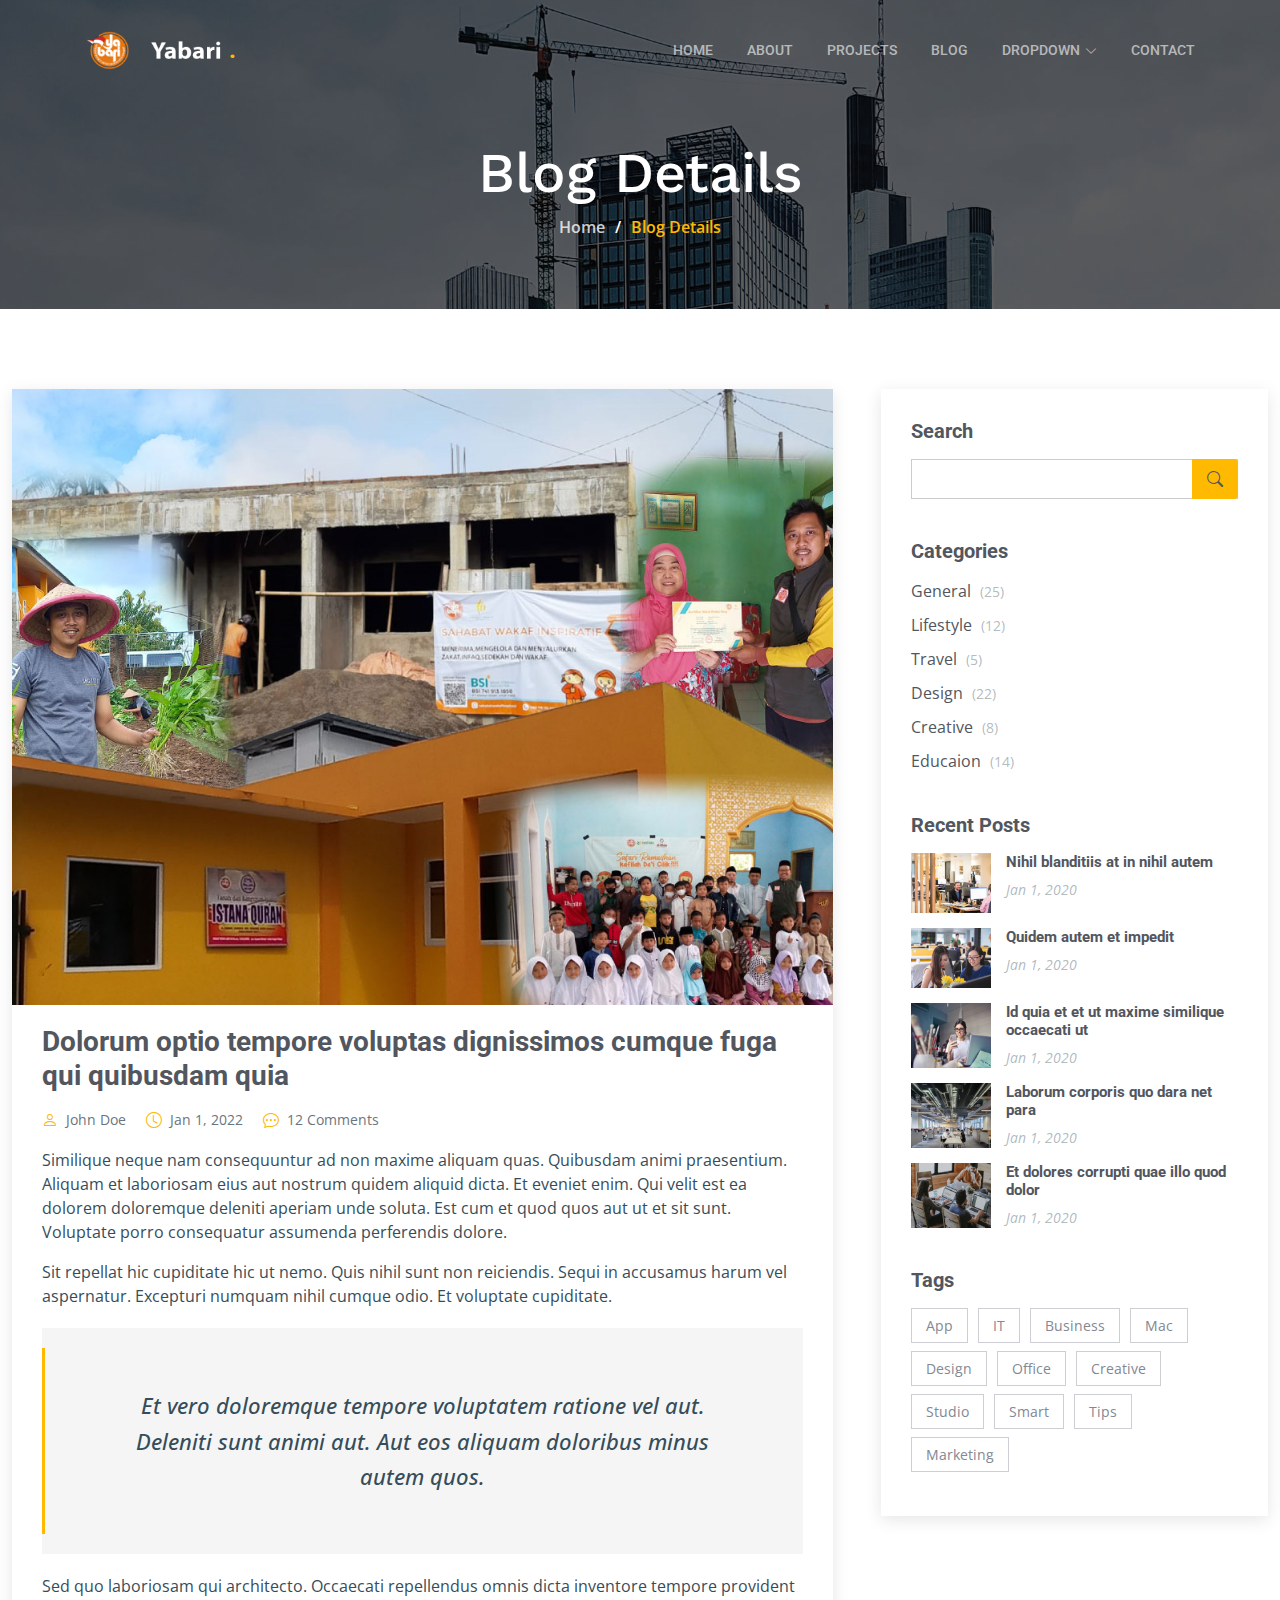
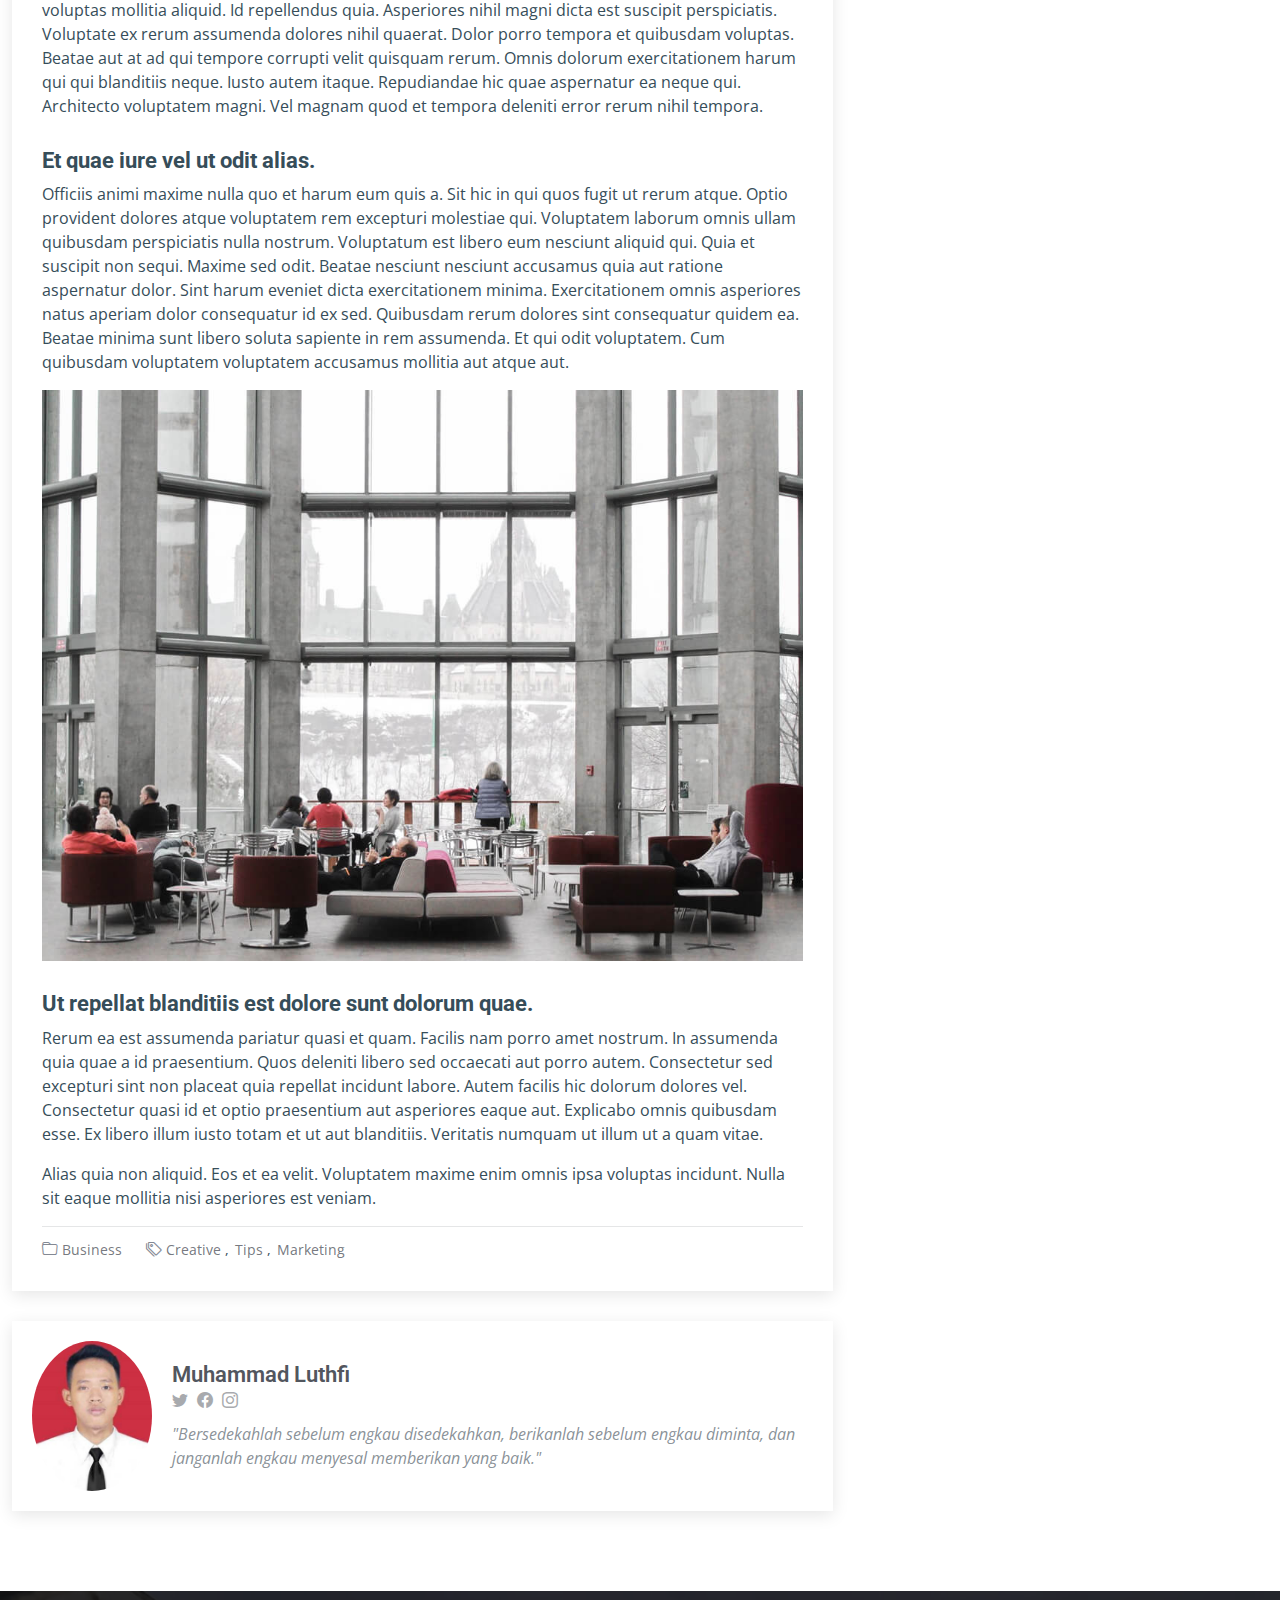
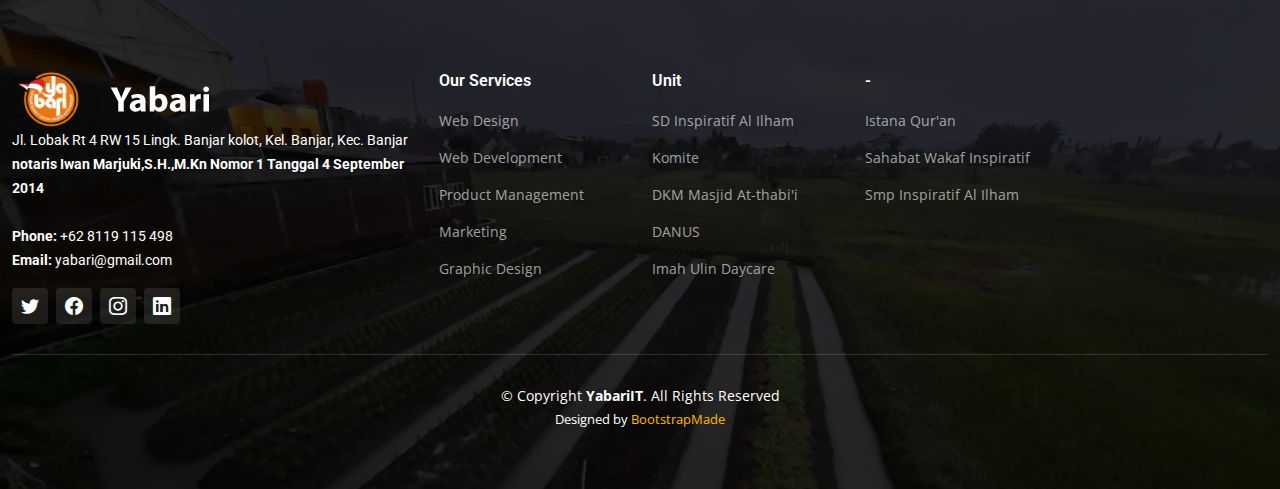
<file: blog-details.html>
<!DOCTYPE html>
<html lang="en">
  <head>
    <meta charset="utf-8" />
    <meta content="width=device-width, initial-scale=1.0" name="viewport" />

    <title>Yabari</title>
    <meta content="" name="description" />
    <meta content="" name="keywords" />

    <!-- Favicons -->
    <link href="assets/img/logo y.png" rel="icon" />
    <link href="assets/img/apple-touch-icon.png" rel="apple-touch-icon" />

    <!-- Google Fonts -->
    <link rel="preconnect" href="https://fonts.googleapis.com" />
    <link rel="preconnect" href="https://fonts.gstatic.com" crossorigin />
    <link
      href="https://fonts.googleapis.com/css2?family=Open+Sans:ital,wght@0,300;0,400;0,500;0,600;0,700;1,300;1,400;1,600;1,700&family=Roboto:ital,wght@0,300;0,400;0,500;0,600;0,700;1,300;1,400;1,500;1,600;1,700&family=Work+Sans:ital,wght@0,300;0,400;0,500;0,600;0,700;1,300;1,400;1,500;1,600;1,700&display=swap"
      rel="stylesheet"
    />

    <!-- Vendor CSS Files -->
    <link
      href="assets/vendor/bootstrap/css/bootstrap.min.css"
      rel="stylesheet"
    />
    <link
      href="assets/vendor/bootstrap-icons/bootstrap-icons.css"
      rel="stylesheet"
    />
    <link
      href="assets/vendor/fontawesome-free/css/all.min.css"
      rel="stylesheet"
    />
    <link href="assets/vendor/aos/aos.css" rel="stylesheet" />
    <link
      href="assets/vendor/glightbox/css/glightbox.min.css"
      rel="stylesheet"
    />
    <link href="assets/vendor/swiper/swiper-bundle.min.css" rel="stylesheet" />

    <!-- Template Main CSS File -->
    <link href="assets/css/main.css" rel="stylesheet" />

    <!-- =======================================================
  * Template Name: UpConstruction
  * Updated: Sep 18 2023 with Bootstrap v5.3.2
  * Template URL: https://bootstrapmade.com/upconstruction-bootstrap-construction-website-template/
  * Author: BootstrapMade.com
  * License: https://bootstrapmade.com/license/
  ======================================================== -->
  </head>

  <body>
    <!-- ======= Header ======= -->
    <header id="header" class="header d-flex align-items-center">
      <div
        class="container-fluid container-xl d-flex align-items-center justify-content-between"
      >
        <a href="index.html" class="logo d-flex align-items-center">
          <!-- Uncomment the line below if you also wish to use an image logo -->
          <!-- <img src="assets/img/logo.png" alt=""> -->
          <img src="assets/img/logo-y.png" alt="" />
          <h1><span>.</span></h1>
        </a>

        <i class="mobile-nav-toggle mobile-nav-show bi bi-list"></i>
        <i class="mobile-nav-toggle mobile-nav-hide d-none bi bi-x"></i>
        <nav id="navbar" class="navbar">
          <ul>
            <li><a href="index.html">Home</a></li>
            <li><a href="about.html">About</a></li>
            <li><a href="projects.html">Projects</a></li>
            <li><a href="blog.html">Blog</a></li>
            <li class="dropdown">
              <a href="#"
                ><span>Dropdown</span>
                <i class="bi bi-chevron-down dropdown-indicator"></i
              ></a>
              <ul>
                <li><a href="#">Dropdown 1</a></li>
                <li class="dropdown">
                  <a href="#"
                    ><span>Deep Dropdown</span>
                    <i class="bi bi-chevron-down dropdown-indicator"></i
                  ></a>
                  <ul>
                    <li><a href="#">Deep Dropdown 1</a></li>
                    <li><a href="#">Deep Dropdown 2</a></li>
                    <li><a href="#">Deep Dropdown 3</a></li>
                    <li><a href="#">Deep Dropdown 4</a></li>
                    <li><a href="#">Deep Dropdown 5</a></li>
                  </ul>
                </li>
                <li><a href="#">Dropdown 2</a></li>
                <li><a href="#">Dropdown 3</a></li>
                <li><a href="#">Dropdown 4</a></li>
              </ul>
            </li>
            <li><a href="contact.html">Contact</a></li>
          </ul>
        </nav>
        <!-- .navbar -->
      </div>
    </header>
    <!-- End Header -->

    <main id="main">
      <!-- ======= Breadcrumbs ======= -->
      <div
        class="breadcrumbs d-flex align-items-center"
        style="background-image: url('assets/img/breadcrumbs-bg.jpg')"
      >
        <div
          class="container position-relative d-flex flex-column align-items-center"
          data-aos="fade"
        >
          <h2>Blog Details</h2>
          <ol>
            <li><a href="index.html">Home</a></li>
            <li>Blog Details</li>
          </ol>
        </div>
      </div>
      <!-- End Breadcrumbs -->

      <!-- ======= Blog Details Section ======= -->
      <section id="blog" class="blog">
        <div class="container" data-aos="fade-up" data-aos-delay="100">
          <div class="row g-5">
            <div class="col-lg-8">
              <article class="blog-details">
                <div class="post-img">
                  <img
                    src="assets/img/blog/blog-1.jpg"
                    alt=""
                    class="img-fluid"
                  />
                </div>

                <h2 class="title">
                  Dolorum optio tempore voluptas dignissimos cumque fuga qui
                  quibusdam quia
                </h2>

                <div class="meta-top">
                  <ul>
                    <li class="d-flex align-items-center">
                      <i class="bi bi-person"></i>
                      <a href="blog-details.html">John Doe</a>
                    </li>
                    <li class="d-flex align-items-center">
                      <i class="bi bi-clock"></i>
                      <a href="blog-details.html"
                        ><time datetime="2020-01-01">Jan 1, 2022</time></a
                      >
                    </li>
                    <li class="d-flex align-items-center">
                      <i class="bi bi-chat-dots"></i>
                      <a href="blog-details.html">12 Comments</a>
                    </li>
                  </ul>
                </div>
                <!-- End meta top -->

                <div class="content">
                  <p>
                    Similique neque nam consequuntur ad non maxime aliquam quas.
                    Quibusdam animi praesentium. Aliquam et laboriosam eius aut
                    nostrum quidem aliquid dicta. Et eveniet enim. Qui velit est
                    ea dolorem doloremque deleniti aperiam unde soluta. Est cum
                    et quod quos aut ut et sit sunt. Voluptate porro consequatur
                    assumenda perferendis dolore.
                  </p>

                  <p>
                    Sit repellat hic cupiditate hic ut nemo. Quis nihil sunt non
                    reiciendis. Sequi in accusamus harum vel aspernatur.
                    Excepturi numquam nihil cumque odio. Et voluptate
                    cupiditate.
                  </p>

                  <blockquote>
                    <p>
                      Et vero doloremque tempore voluptatem ratione vel aut.
                      Deleniti sunt animi aut. Aut eos aliquam doloribus minus
                      autem quos.
                    </p>
                  </blockquote>

                  <p>
                    Sed quo laboriosam qui architecto. Occaecati repellendus
                    omnis dicta inventore tempore provident voluptas mollitia
                    aliquid. Id repellendus quia. Asperiores nihil magni dicta
                    est suscipit perspiciatis. Voluptate ex rerum assumenda
                    dolores nihil quaerat. Dolor porro tempora et quibusdam
                    voluptas. Beatae aut at ad qui tempore corrupti velit
                    quisquam rerum. Omnis dolorum exercitationem harum qui qui
                    blanditiis neque. Iusto autem itaque. Repudiandae hic quae
                    aspernatur ea neque qui. Architecto voluptatem magni. Vel
                    magnam quod et tempora deleniti error rerum nihil tempora.
                  </p>

                  <h3>Et quae iure vel ut odit alias.</h3>
                  <p>
                    Officiis animi maxime nulla quo et harum eum quis a. Sit hic
                    in qui quos fugit ut rerum atque. Optio provident dolores
                    atque voluptatem rem excepturi molestiae qui. Voluptatem
                    laborum omnis ullam quibusdam perspiciatis nulla nostrum.
                    Voluptatum est libero eum nesciunt aliquid qui. Quia et
                    suscipit non sequi. Maxime sed odit. Beatae nesciunt
                    nesciunt accusamus quia aut ratione aspernatur dolor. Sint
                    harum eveniet dicta exercitationem minima. Exercitationem
                    omnis asperiores natus aperiam dolor consequatur id ex sed.
                    Quibusdam rerum dolores sint consequatur quidem ea. Beatae
                    minima sunt libero soluta sapiente in rem assumenda. Et qui
                    odit voluptatem. Cum quibusdam voluptatem voluptatem
                    accusamus mollitia aut atque aut.
                  </p>
                  <img
                    src="assets/img/blog/blog-inside-post.jpg"
                    class="img-fluid"
                    alt=""
                  />

                  <h3>Ut repellat blanditiis est dolore sunt dolorum quae.</h3>
                  <p>
                    Rerum ea est assumenda pariatur quasi et quam. Facilis nam
                    porro amet nostrum. In assumenda quia quae a id praesentium.
                    Quos deleniti libero sed occaecati aut porro autem.
                    Consectetur sed excepturi sint non placeat quia repellat
                    incidunt labore. Autem facilis hic dolorum dolores vel.
                    Consectetur quasi id et optio praesentium aut asperiores
                    eaque aut. Explicabo omnis quibusdam esse. Ex libero illum
                    iusto totam et ut aut blanditiis. Veritatis numquam ut illum
                    ut a quam vitae.
                  </p>
                  <p>
                    Alias quia non aliquid. Eos et ea velit. Voluptatem maxime
                    enim omnis ipsa voluptas incidunt. Nulla sit eaque mollitia
                    nisi asperiores est veniam.
                  </p>
                </div>
                <!-- End post content -->

                <div class="meta-bottom">
                  <i class="bi bi-folder"></i>
                  <ul class="cats">
                    <li><a href="#">Business</a></li>
                  </ul>

                  <i class="bi bi-tags"></i>
                  <ul class="tags">
                    <li><a href="#">Creative</a></li>
                    <li><a href="#">Tips</a></li>
                    <li><a href="#">Marketing</a></li>
                  </ul>
                </div>
                <!-- End meta bottom -->
              </article>
              <!-- End blog post -->

              <div class="post-author d-flex align-items-center">
                <img
                  src="assets/img/blog/luthfi.jpg"
                  class="rounded-circle flex-shrink-0"
                  alt=""
                />
                <div>
                  <h4>Muhammad Luthfi</h4>
                  <div class="social-links">
                    <a href="https://twitters.com/#"
                      ><i class="bi bi-twitter"></i
                    ></a>
                    <a href="https://facebook.com/#"
                      ><i class="bi bi-facebook"></i
                    ></a>
                    <a href="https://instagram.com/#"
                      ><i class="biu bi-instagram"></i
                    ></a>
                  </div>
                  <p>
                    "Bersedekahlah sebelum engkau disedekahkan, berikanlah
                    sebelum engkau diminta, dan janganlah engkau menyesal
                    memberikan yang baik."
                  </p>
                </div>
              </div>
              <!-- End post author -->

              <!-- End blog comments -->
            </div>

            <div class="col-lg-4">
              <div class="sidebar">
                <div class="sidebar-item search-form">
                  <h3 class="sidebar-title">Search</h3>
                  <form action="" class="mt-3">
                    <input type="text" />
                    <button type="submit"><i class="bi bi-search"></i></button>
                  </form>
                </div>
                <!-- End sidebar search formn-->

                <div class="sidebar-item categories">
                  <h3 class="sidebar-title">Categories</h3>
                  <ul class="mt-3">
                    <li>
                      <a href="#">General <span>(25)</span></a>
                    </li>
                    <li>
                      <a href="#">Lifestyle <span>(12)</span></a>
                    </li>
                    <li>
                      <a href="#">Travel <span>(5)</span></a>
                    </li>
                    <li>
                      <a href="#">Design <span>(22)</span></a>
                    </li>
                    <li>
                      <a href="#">Creative <span>(8)</span></a>
                    </li>
                    <li>
                      <a href="#">Educaion <span>(14)</span></a>
                    </li>
                  </ul>
                </div>
                <!-- End sidebar categories-->

                <div class="sidebar-item recent-posts">
                  <h3 class="sidebar-title">Recent Posts</h3>

                  <div class="mt-3">
                    <div class="post-item mt-3">
                      <img src="assets/img/blog/blog-recent-1.jpg" alt="" />
                      <div>
                        <h4>
                          <a href="blog-details.html"
                            >Nihil blanditiis at in nihil autem</a
                          >
                        </h4>
                        <time datetime="2020-01-01">Jan 1, 2020</time>
                      </div>
                    </div>
                    <!-- End recent post item-->

                    <div class="post-item">
                      <img src="assets/img/blog/blog-recent-2.jpg" alt="" />
                      <div>
                        <h4>
                          <a href="blog-details.html"
                            >Quidem autem et impedit</a
                          >
                        </h4>
                        <time datetime="2020-01-01">Jan 1, 2020</time>
                      </div>
                    </div>
                    <!-- End recent post item-->

                    <div class="post-item">
                      <img src="assets/img/blog/blog-recent-3.jpg" alt="" />
                      <div>
                        <h4>
                          <a href="blog-details.html"
                            >Id quia et et ut maxime similique occaecati ut</a
                          >
                        </h4>
                        <time datetime="2020-01-01">Jan 1, 2020</time>
                      </div>
                    </div>
                    <!-- End recent post item-->

                    <div class="post-item">
                      <img src="assets/img/blog/blog-recent-4.jpg" alt="" />
                      <div>
                        <h4>
                          <a href="blog-details.html"
                            >Laborum corporis quo dara net para</a
                          >
                        </h4>
                        <time datetime="2020-01-01">Jan 1, 2020</time>
                      </div>
                    </div>
                    <!-- End recent post item-->

                    <div class="post-item">
                      <img src="assets/img/blog/blog-recent-5.jpg" alt="" />
                      <div>
                        <h4>
                          <a href="blog-details.html"
                            >Et dolores corrupti quae illo quod dolor</a
                          >
                        </h4>
                        <time datetime="2020-01-01">Jan 1, 2020</time>
                      </div>
                    </div>
                    <!-- End recent post item-->
                  </div>
                </div>
                <!-- End sidebar recent posts-->

                <div class="sidebar-item tags">
                  <h3 class="sidebar-title">Tags</h3>
                  <ul class="mt-3">
                    <li><a href="#">App</a></li>
                    <li><a href="#">IT</a></li>
                    <li><a href="#">Business</a></li>
                    <li><a href="#">Mac</a></li>
                    <li><a href="#">Design</a></li>
                    <li><a href="#">Office</a></li>
                    <li><a href="#">Creative</a></li>
                    <li><a href="#">Studio</a></li>
                    <li><a href="#">Smart</a></li>
                    <li><a href="#">Tips</a></li>
                    <li><a href="#">Marketing</a></li>
                  </ul>
                </div>
                <!-- End sidebar tags-->
              </div>
              <!-- End Blog Sidebar -->
            </div>
          </div>
        </div>
      </section>
      <!-- End Blog Details Section -->
    </main>
    <!-- End #main -->

    <!-- ======= Footer ======= -->
    <footer id="footer" class="footer">
      <div class="footer-content position-relative">
        <div class="container">
          <div class="row">
            <div class="col-lg-4 col-md-6">
              <div class="footer-info">
                <img src="assets/img/logo-y.png" alt="" />
                <p>
                  Jl. Lobak Rt 4 RW 15 Lingk. Banjar kolot, Kel. Banjar, Kec.
                  Banjar <br />
                  <b>
                    notaris Iwan Marjuki,S.H.,M.Kn Nomor 1 Tanggal 4 September
                    2014<br /><br
                  /></b>
                  <strong>Phone:</strong> +62 8119 115 498<br />
                  <strong>Email:</strong> yabari@gmail.com<br />
                </p>
                <div class="social-links d-flex mt-3">
                  <a
                    href="#"
                    class="d-flex align-items-center justify-content-center"
                    ><i class="bi bi-twitter"></i
                  ></a>
                  <a
                    href="#"
                    class="d-flex align-items-center justify-content-center"
                    ><i class="bi bi-facebook"></i
                  ></a>
                  <a
                    href="#"
                    class="d-flex align-items-center justify-content-center"
                    ><i class="bi bi-instagram"></i
                  ></a>
                  <a
                    href="#"
                    class="d-flex align-items-center justify-content-center"
                    ><i class="bi bi-linkedin"></i
                  ></a>
                </div>
              </div>
            </div>
            <!-- End footer info column-->

            <div class="col-lg-2 col-md-3 footer-links">
              <h4>Our Services</h4>
              <ul>
                <li><a href="#">Web Design</a></li>
                <li><a href="#">Web Development</a></li>
                <li><a href="#">Product Management</a></li>
                <li><a href="#">Marketing</a></li>
                <li><a href="#">Graphic Design</a></li>
              </ul>
            </div>
            <!-- End footer links column-->

            <div class="col-lg-2 col-md-3 footer-links">
              <h4>Unit</h4>
              <ul>
                <li><a href="#">SD Inspiratif Al Ilham</a></li>
                <li><a href="#">Komite</a></li>
                <li><a href="#">DKM Masjid At-thabi'i</a></li>
                <li><a href="#">DANUS</a></li>
                <li><a href="#">Imah Ulin Daycare</a></li>
              </ul>
            </div>
            <!-- End footer links column-->

            <div class="col-lg-2 col-md-3 footer-links">
              <h4>-</h4>
              <ul>
                <li><a href="#">Istana Qur'an</a></li>
                <li><a href="#">Sahabat Wakaf Inspiratif</a></li>
                <li><a href="#">Smp Inspiratif Al Ilham</a></li>
              </ul>
            </div>
            <!-- End footer links column-->
          </div>
        </div>
      </div>

      <div class="footer-legal text-center position-relative">
        <div class="container">
          <div class="copyright">
            &copy; Copyright <strong><span>YabariIT</span></strong
            >. All Rights Reserved
          </div>
          <div class="credits">
            <!-- All the links in the footer should remain intact. -->
            <!-- You can delete the links only if you purchased the pro version. -->
            <!-- Licensing information: https://bootstrapmade.com/license/ -->
            <!-- Purchase the pro version with working PHP/AJAX contact form: https://bootstrapmade.com/upconstruction-bootstrap-construction-website-template/ -->
            Designed by <a href="https://bootstrapmade.com/">BootstrapMade</a>
          </div>
        </div>
      </div>
    </footer>
    <!-- End Footer -->

    <a
      href="#"
      class="scroll-top d-flex align-items-center justify-content-center"
      ><i class="bi bi-arrow-up-short"></i
    ></a>

    <div id="preloader"></div>

    <!-- Vendor JS Files -->
    <script src="assets/vendor/bootstrap/js/bootstrap.bundle.min.js"></script>
    <script src="assets/vendor/aos/aos.js"></script>
    <script src="assets/vendor/glightbox/js/glightbox.min.js"></script>
    <script src="assets/vendor/isotope-layout/isotope.pkgd.min.js"></script>
    <script src="assets/vendor/swiper/swiper-bundle.min.js"></script>
    <script src="assets/vendor/purecounter/purecounter_vanilla.js"></script>
    <script src="assets/vendor/php-email-form/validate.js"></script>

    <!-- Template Main JS File -->
    <script src="assets/js/main.js"></script>
  </body>
</html>
</file>
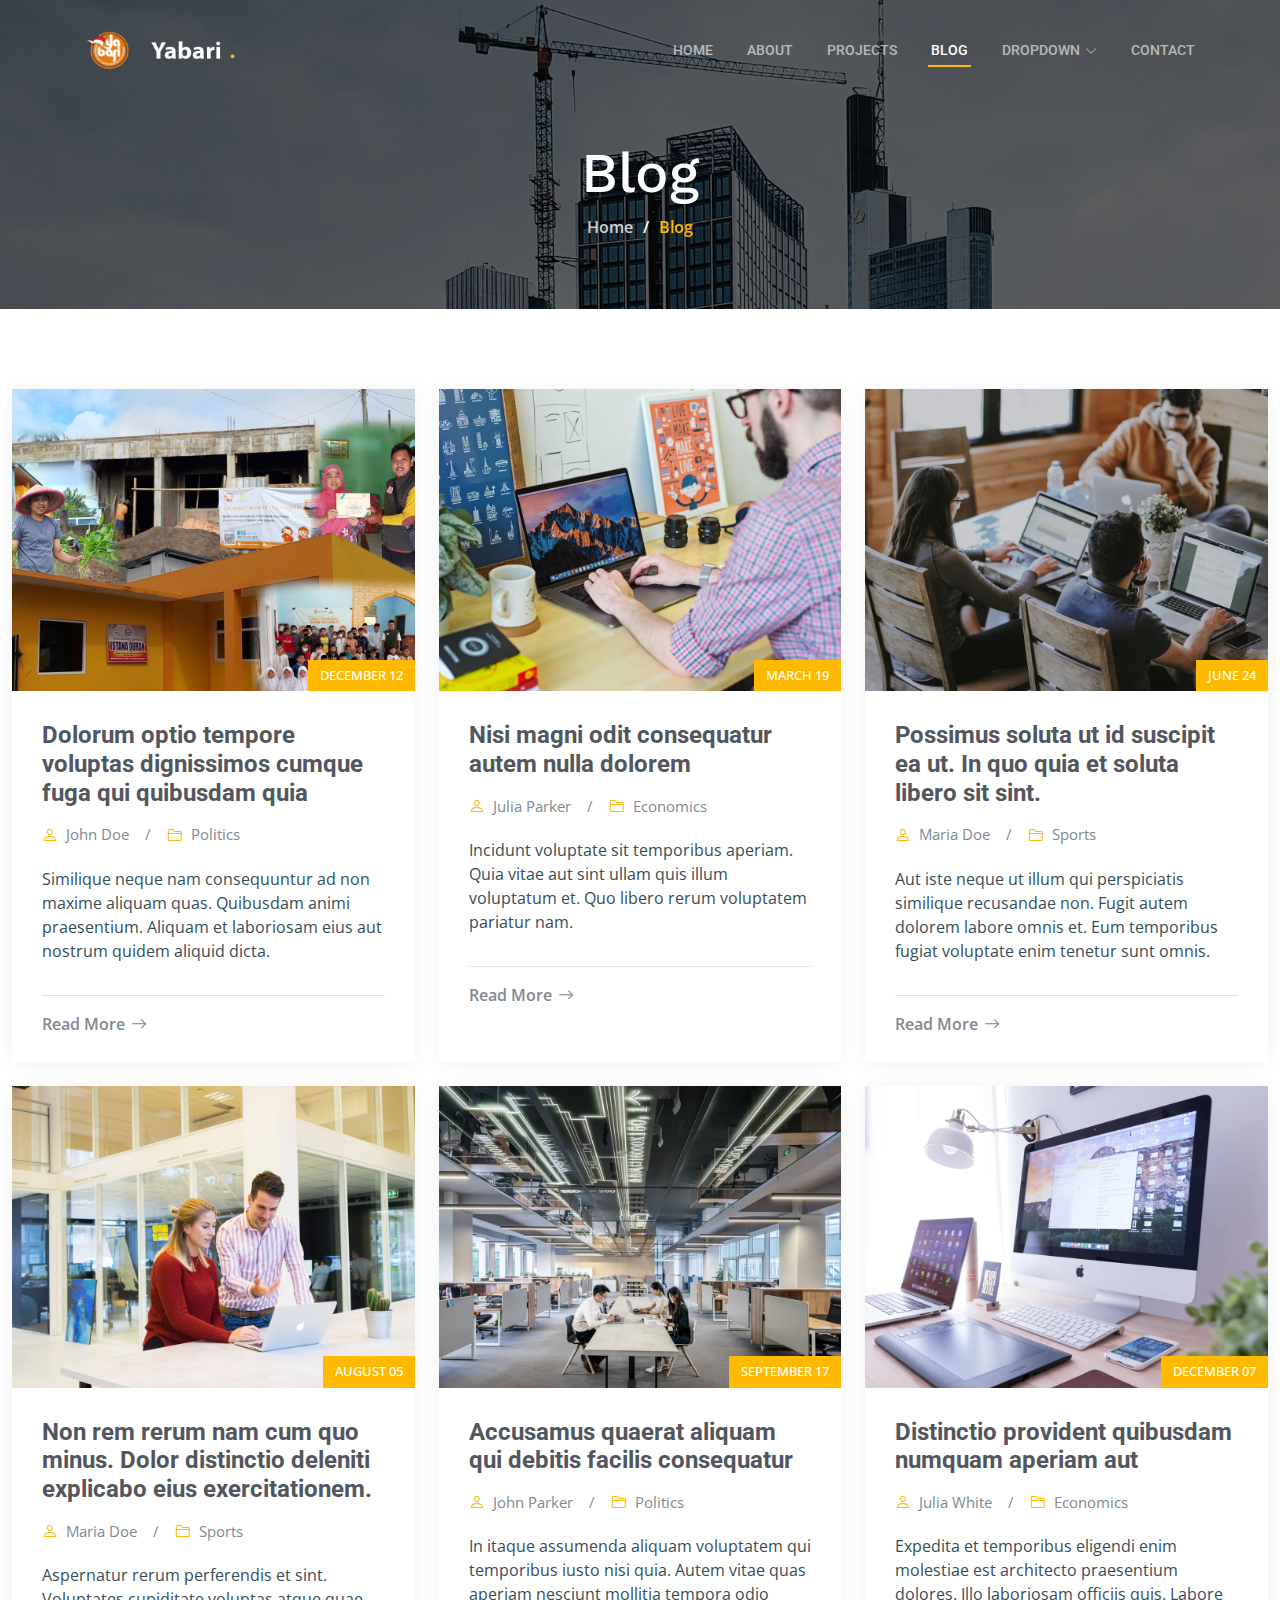
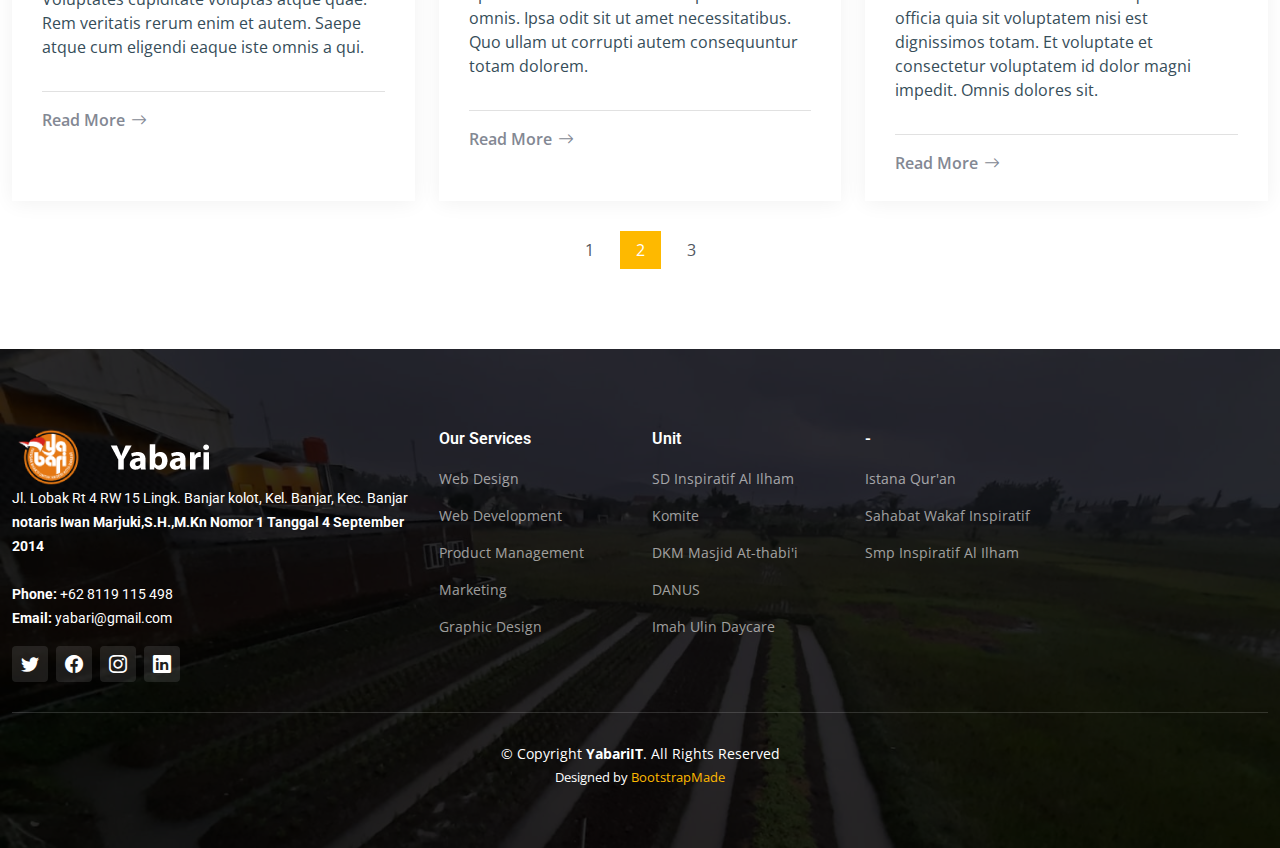
<file: blog.html>
<!DOCTYPE html>
<html lang="en">
  <head>
    <meta charset="utf-8" />
    <meta content="width=device-width, initial-scale=1.0" name="viewport" />

    <title>Yabari</title>
    <meta content="" name="description" />
    <meta content="" name="keywords" />

    <!-- Favicons -->
    <link href="assets/img/logo y.png" rel="icon" />
    <link href="assets/img/apple-touch-icon.png" rel="apple-touch-icon" />

    <!-- Google Fonts -->
    <link rel="preconnect" href="https://fonts.googleapis.com" />
    <link rel="preconnect" href="https://fonts.gstatic.com" crossorigin />
    <link
      href="https://fonts.googleapis.com/css2?family=Open+Sans:ital,wght@0,300;0,400;0,500;0,600;0,700;1,300;1,400;1,600;1,700&family=Roboto:ital,wght@0,300;0,400;0,500;0,600;0,700;1,300;1,400;1,500;1,600;1,700&family=Work+Sans:ital,wght@0,300;0,400;0,500;0,600;0,700;1,300;1,400;1,500;1,600;1,700&display=swap"
      rel="stylesheet"
    />

    <!-- Vendor CSS Files -->
    <link
      href="assets/vendor/bootstrap/css/bootstrap.min.css"
      rel="stylesheet"
    />
    <link
      href="assets/vendor/bootstrap-icons/bootstrap-icons.css"
      rel="stylesheet"
    />
    <link
      href="assets/vendor/fontawesome-free/css/all.min.css"
      rel="stylesheet"
    />
    <link href="assets/vendor/aos/aos.css" rel="stylesheet" />
    <link
      href="assets/vendor/glightbox/css/glightbox.min.css"
      rel="stylesheet"
    />
    <link href="assets/vendor/swiper/swiper-bundle.min.css" rel="stylesheet" />

    <!-- Template Main CSS File -->
    <link href="assets/css/main.css" rel="stylesheet" />

    <!-- =======================================================
  * Template Name: UpConstruction
  * Updated: Sep 18 2023 with Bootstrap v5.3.2
  * Template URL: https://bootstrapmade.com/upconstruction-bootstrap-construction-website-template/
  * Author: BootstrapMade.com
  * License: https://bootstrapmade.com/license/
  ======================================================== -->
  </head>

  <body>
    <!-- ======= Header ======= -->
    <header id="header" class="header d-flex align-items-center">
      <div
        class="container-fluid container-xl d-flex align-items-center justify-content-between"
      >
        <a href="index.html" class="logo d-flex align-items-center">
          <!-- Uncomment the line below if you also wish to use an image logo -->
          <!-- <img src="assets/img/logo.png" alt=""> -->
          <img src="assets/img/logo-y.png" alt="" />
          <h1><span>.</span></h1>
        </a>

        <i class="mobile-nav-toggle mobile-nav-show bi bi-list"></i>
        <i class="mobile-nav-toggle mobile-nav-hide d-none bi bi-x"></i>
        <nav id="navbar" class="navbar">
          <ul>
            <li><a href="index.html">Home</a></li>
            <li><a href="about.html">About</a></li>
            <li><a href="projects.html">Projects</a></li>
            <li><a href="blog.html" class="active">Blog</a></li>
            <li class="dropdown">
              <a href="#"
                ><span>Dropdown</span>
                <i class="bi bi-chevron-down dropdown-indicator"></i
              ></a>
              <ul>
                <li><a href="#">Dropdown 1</a></li>
                <li class="dropdown">
                  <a href="#"
                    ><span>Deep Dropdown</span>
                    <i class="bi bi-chevron-down dropdown-indicator"></i
                  ></a>
                  <ul>
                    <li><a href="#">Deep Dropdown 1</a></li>
                    <li><a href="#">Deep Dropdown 2</a></li>
                    <li><a href="#">Deep Dropdown 3</a></li>
                    <li><a href="#">Deep Dropdown 4</a></li>
                    <li><a href="#">Deep Dropdown 5</a></li>
                  </ul>
                </li>
                <li><a href="#">Dropdown 2</a></li>
                <li><a href="#">Dropdown 3</a></li>
                <li><a href="#">Dropdown 4</a></li>
              </ul>
            </li>
            <li><a href="contact.html">Contact</a></li>
          </ul>
        </nav>
        <!-- .navbar -->
      </div>
    </header>
    <!-- End Header -->

    <main id="main">
      <!-- ======= Breadcrumbs ======= -->
      <div
        class="breadcrumbs d-flex align-items-center"
        style="background-image: url('assets/img/breadcrumbs-bg.jpg')"
      >
        <div
          class="container position-relative d-flex flex-column align-items-center"
          data-aos="fade"
        >
          <h2>Blog</h2>
          <ol>
            <li><a href="index.html">Home</a></li>
            <li>Blog</li>
          </ol>
        </div>
      </div>
      <!-- End Breadcrumbs -->

      <!-- ======= Blog Section ======= -->
      <section id="blog" class="blog">
        <div class="container" data-aos="fade-up" data-aos-delay="100">
          <div class="row gy-4 posts-list">
            <div class="col-xl-4 col-md-6">
              <div class="post-item position-relative h-100">
                <div class="post-img position-relative overflow-hidden">
                  <img
                    src="assets/img/blog/blog-1.jpg"
                    class="img-fluid"
                    alt=""
                  />
                  <span class="post-date">December 12</span>
                </div>

                <div class="post-content d-flex flex-column">
                  <h3 class="post-title">
                    Dolorum optio tempore voluptas dignissimos cumque fuga qui
                    quibusdam quia
                  </h3>

                  <div class="meta d-flex align-items-center">
                    <div class="d-flex align-items-center">
                      <i class="bi bi-person"></i>
                      <span class="ps-2">John Doe</span>
                    </div>
                    <span class="px-3 text-black-50">/</span>
                    <div class="d-flex align-items-center">
                      <i class="bi bi-folder2"></i>
                      <span class="ps-2">Politics</span>
                    </div>
                  </div>

                  <p>
                    Similique neque nam consequuntur ad non maxime aliquam quas.
                    Quibusdam animi praesentium. Aliquam et laboriosam eius aut
                    nostrum quidem aliquid dicta.
                  </p>

                  <hr />

                  <a href="blog-details.html" class="readmore stretched-link"
                    ><span>Read More</span><i class="bi bi-arrow-right"></i
                  ></a>
                </div>
              </div>
            </div>
            <!-- End post list item -->

            <div class="col-xl-4 col-md-6">
              <div class="post-item position-relative h-100">
                <div class="post-img position-relative overflow-hidden">
                  <img
                    src="assets/img/blog/blog-2.jpg"
                    class="img-fluid"
                    alt=""
                  />
                  <span class="post-date">March 19</span>
                </div>

                <div class="post-content d-flex flex-column">
                  <h3 class="post-title">
                    Nisi magni odit consequatur autem nulla dolorem
                  </h3>

                  <div class="meta d-flex align-items-center">
                    <div class="d-flex align-items-center">
                      <i class="bi bi-person"></i>
                      <span class="ps-2">Julia Parker</span>
                    </div>
                    <span class="px-3 text-black-50">/</span>
                    <div class="d-flex align-items-center">
                      <i class="bi bi-folder2"></i>
                      <span class="ps-2">Economics</span>
                    </div>
                  </div>

                  <p>
                    Incidunt voluptate sit temporibus aperiam. Quia vitae aut
                    sint ullam quis illum voluptatum et. Quo libero rerum
                    voluptatem pariatur nam.
                  </p>

                  <hr />

                  <a href="blog-details.html" class="readmore stretched-link"
                    ><span>Read More</span><i class="bi bi-arrow-right"></i
                  ></a>
                </div>
              </div>
            </div>
            <!-- End post list item -->

            <div class="col-xl-4 col-md-6">
              <div class="post-item position-relative h-100">
                <div class="post-img position-relative overflow-hidden">
                  <img
                    src="assets/img/blog/blog-3.jpg"
                    class="img-fluid"
                    alt=""
                  />
                  <span class="post-date">June 24</span>
                </div>

                <div class="post-content d-flex flex-column">
                  <h3 class="post-title">
                    Possimus soluta ut id suscipit ea ut. In quo quia et soluta
                    libero sit sint.
                  </h3>

                  <div class="meta d-flex align-items-center">
                    <div class="d-flex align-items-center">
                      <i class="bi bi-person"></i>
                      <span class="ps-2">Maria Doe</span>
                    </div>
                    <span class="px-3 text-black-50">/</span>
                    <div class="d-flex align-items-center">
                      <i class="bi bi-folder2"></i>
                      <span class="ps-2">Sports</span>
                    </div>
                  </div>

                  <p>
                    Aut iste neque ut illum qui perspiciatis similique
                    recusandae non. Fugit autem dolorem labore omnis et. Eum
                    temporibus fugiat voluptate enim tenetur sunt omnis.
                  </p>

                  <hr />

                  <a href="blog-details.html" class="readmore stretched-link"
                    ><span>Read More</span><i class="bi bi-arrow-right"></i
                  ></a>
                </div>
              </div>
            </div>
            <!-- End post list item -->

            <div class="col-xl-4 col-md-6">
              <div class="post-item position-relative h-100">
                <div class="post-img position-relative overflow-hidden">
                  <img
                    src="assets/img/blog/blog-4.jpg"
                    class="img-fluid"
                    alt=""
                  />
                  <span class="post-date">August 05</span>
                </div>

                <div class="post-content d-flex flex-column">
                  <h3 class="post-title">
                    Non rem rerum nam cum quo minus. Dolor distinctio deleniti
                    explicabo eius exercitationem.
                  </h3>

                  <div class="meta d-flex align-items-center">
                    <div class="d-flex align-items-center">
                      <i class="bi bi-person"></i>
                      <span class="ps-2">Maria Doe</span>
                    </div>
                    <span class="px-3 text-black-50">/</span>
                    <div class="d-flex align-items-center">
                      <i class="bi bi-folder2"></i>
                      <span class="ps-2">Sports</span>
                    </div>
                  </div>

                  <p>
                    Aspernatur rerum perferendis et sint. Voluptates cupiditate
                    voluptas atque quae. Rem veritatis rerum enim et autem.
                    Saepe atque cum eligendi eaque iste omnis a qui.
                  </p>

                  <hr />

                  <a href="blog-details.html" class="readmore stretched-link"
                    ><span>Read More</span><i class="bi bi-arrow-right"></i
                  ></a>
                </div>
              </div>
            </div>
            <!-- End post list item -->

            <div class="col-xl-4 col-md-6">
              <div class="post-item position-relative h-100">
                <div class="post-img position-relative overflow-hidden">
                  <img
                    src="assets/img/blog/blog-5.jpg"
                    class="img-fluid"
                    alt=""
                  />
                  <span class="post-date">September 17</span>
                </div>

                <div class="post-content d-flex flex-column">
                  <h3 class="post-title">
                    Accusamus quaerat aliquam qui debitis facilis consequatur
                  </h3>

                  <div class="meta d-flex align-items-center">
                    <div class="d-flex align-items-center">
                      <i class="bi bi-person"></i>
                      <span class="ps-2">John Parker</span>
                    </div>
                    <span class="px-3 text-black-50">/</span>
                    <div class="d-flex align-items-center">
                      <i class="bi bi-folder2"></i>
                      <span class="ps-2">Politics</span>
                    </div>
                  </div>

                  <p>
                    In itaque assumenda aliquam voluptatem qui temporibus iusto
                    nisi quia. Autem vitae quas aperiam nesciunt mollitia
                    tempora odio omnis. Ipsa odit sit ut amet necessitatibus.
                    Quo ullam ut corrupti autem consequuntur totam dolorem.
                  </p>

                  <hr />

                  <a href="blog-details.html" class="readmore stretched-link"
                    ><span>Read More</span><i class="bi bi-arrow-right"></i
                  ></a>
                </div>
              </div>
            </div>
            <!-- End post list item -->

            <div class="col-xl-4 col-md-6">
              <div class="post-item position-relative h-100">
                <div class="post-img position-relative overflow-hidden">
                  <img
                    src="assets/img/blog/blog-6.jpg"
                    class="img-fluid"
                    alt=""
                  />
                  <span class="post-date">December 07</span>
                </div>

                <div class="post-content d-flex flex-column">
                  <h3 class="post-title">
                    Distinctio provident quibusdam numquam aperiam aut
                  </h3>

                  <div class="meta d-flex align-items-center">
                    <div class="d-flex align-items-center">
                      <i class="bi bi-person"></i>
                      <span class="ps-2">Julia White</span>
                    </div>
                    <span class="px-3 text-black-50">/</span>
                    <div class="d-flex align-items-center">
                      <i class="bi bi-folder2"></i>
                      <span class="ps-2">Economics</span>
                    </div>
                  </div>

                  <p>
                    Expedita et temporibus eligendi enim molestiae est
                    architecto praesentium dolores. Illo laboriosam officiis
                    quis. Labore officia quia sit voluptatem nisi est
                    dignissimos totam. Et voluptate et consectetur voluptatem id
                    dolor magni impedit. Omnis dolores sit.
                  </p>

                  <hr />

                  <a href="blog-details.html" class="readmore stretched-link"
                    ><span>Read More</span><i class="bi bi-arrow-right"></i
                  ></a>
                </div>
              </div>
            </div>
            <!-- End post list item -->
          </div>
          <!-- End blog posts list -->

          <div class="blog-pagination">
            <ul class="justify-content-center">
              <li><a href="#">1</a></li>
              <li class="active"><a href="#">2</a></li>
              <li><a href="#">3</a></li>
            </ul>
          </div>
          <!-- End blog pagination -->
        </div>
      </section>
      <!-- End Blog Section -->
    </main>
    <!-- End #main -->

    <!-- ======= Footer ======= -->
    <footer id="footer" class="footer">
      <div class="footer-content position-relative">
        <div class="container">
          <div class="row">
            <div class="col-lg-4 col-md-6">
              <div class="footer-info">
                <img src="assets/img/logo-y.png" alt="" />
                <p>
                  Jl. Lobak Rt 4 RW 15 Lingk. Banjar kolot, Kel. Banjar, Kec.
                  Banjar <br />
                  <b>
                    notaris Iwan Marjuki,S.H.,M.Kn Nomor 1 Tanggal 4 September
                    2014<br /><br
                  /></b>
                  <strong>Phone:</strong> +62 8119 115 498<br />
                  <strong>Email:</strong> yabari@gmail.com<br />
                </p>
                <div class="social-links d-flex mt-3">
                  <a
                    href="#"
                    class="d-flex align-items-center justify-content-center"
                    ><i class="bi bi-twitter"></i
                  ></a>
                  <a
                    href="#"
                    class="d-flex align-items-center justify-content-center"
                    ><i class="bi bi-facebook"></i
                  ></a>
                  <a
                    href="#"
                    class="d-flex align-items-center justify-content-center"
                    ><i class="bi bi-instagram"></i
                  ></a>
                  <a
                    href="#"
                    class="d-flex align-items-center justify-content-center"
                    ><i class="bi bi-linkedin"></i
                  ></a>
                </div>
              </div>
            </div>
            <!-- End footer info column-->

            <div class="col-lg-2 col-md-3 footer-links">
              <h4>Our Services</h4>
              <ul>
                <li><a href="#">Web Design</a></li>
                <li><a href="#">Web Development</a></li>
                <li><a href="#">Product Management</a></li>
                <li><a href="#">Marketing</a></li>
                <li><a href="#">Graphic Design</a></li>
              </ul>
            </div>
            <!-- End footer links column-->

            <div class="col-lg-2 col-md-3 footer-links">
              <h4>Unit</h4>
              <ul>
                <li><a href="#">SD Inspiratif Al Ilham</a></li>
                <li><a href="#">Komite</a></li>
                <li><a href="#">DKM Masjid At-thabi'i</a></li>
                <li><a href="#">DANUS</a></li>
                <li><a href="#">Imah Ulin Daycare</a></li>
              </ul>
            </div>
            <!-- End footer links column-->

            <div class="col-lg-2 col-md-3 footer-links">
              <h4>-</h4>
              <ul>
                <li><a href="#">Istana Qur'an</a></li>
                <li><a href="#">Sahabat Wakaf Inspiratif</a></li>
                <li><a href="#">Smp Inspiratif Al Ilham</a></li>
              </ul>
            </div>
            <!-- End footer links column-->
          </div>
        </div>
      </div>

      <div class="footer-legal text-center position-relative">
        <div class="container">
          <div class="copyright">
            &copy; Copyright <strong><span>YabariIT</span></strong
            >. All Rights Reserved
          </div>
          <div class="credits">
            <!-- All the links in the footer should remain intact. -->
            <!-- You can delete the links only if you purchased the pro version. -->
            <!-- Licensing information: https://bootstrapmade.com/license/ -->
            <!-- Purchase the pro version with working PHP/AJAX contact form: https://bootstrapmade.com/upconstruction-bootstrap-construction-website-template/ -->
            Designed by <a href="https://bootstrapmade.com/">BootstrapMade</a>
          </div>
        </div>
      </div>
    </footer>
    <!-- End Footer -->

    <a
      href="#"
      class="scroll-top d-flex align-items-center justify-content-center"
      ><i class="bi bi-arrow-up-short"></i
    ></a>

    <div id="preloader"></div>

    <!-- Vendor JS Files -->
    <script src="assets/vendor/bootstrap/js/bootstrap.bundle.min.js"></script>
    <script src="assets/vendor/aos/aos.js"></script>
    <script src="assets/vendor/glightbox/js/glightbox.min.js"></script>
    <script src="assets/vendor/isotope-layout/isotope.pkgd.min.js"></script>
    <script src="assets/vendor/swiper/swiper-bundle.min.js"></script>
    <script src="assets/vendor/purecounter/purecounter_vanilla.js"></script>
    <script src="assets/vendor/php-email-form/validate.js"></script>

    <!-- Template Main JS File -->
    <script src="assets/js/main.js"></script>
  </body>
</html>
</file>
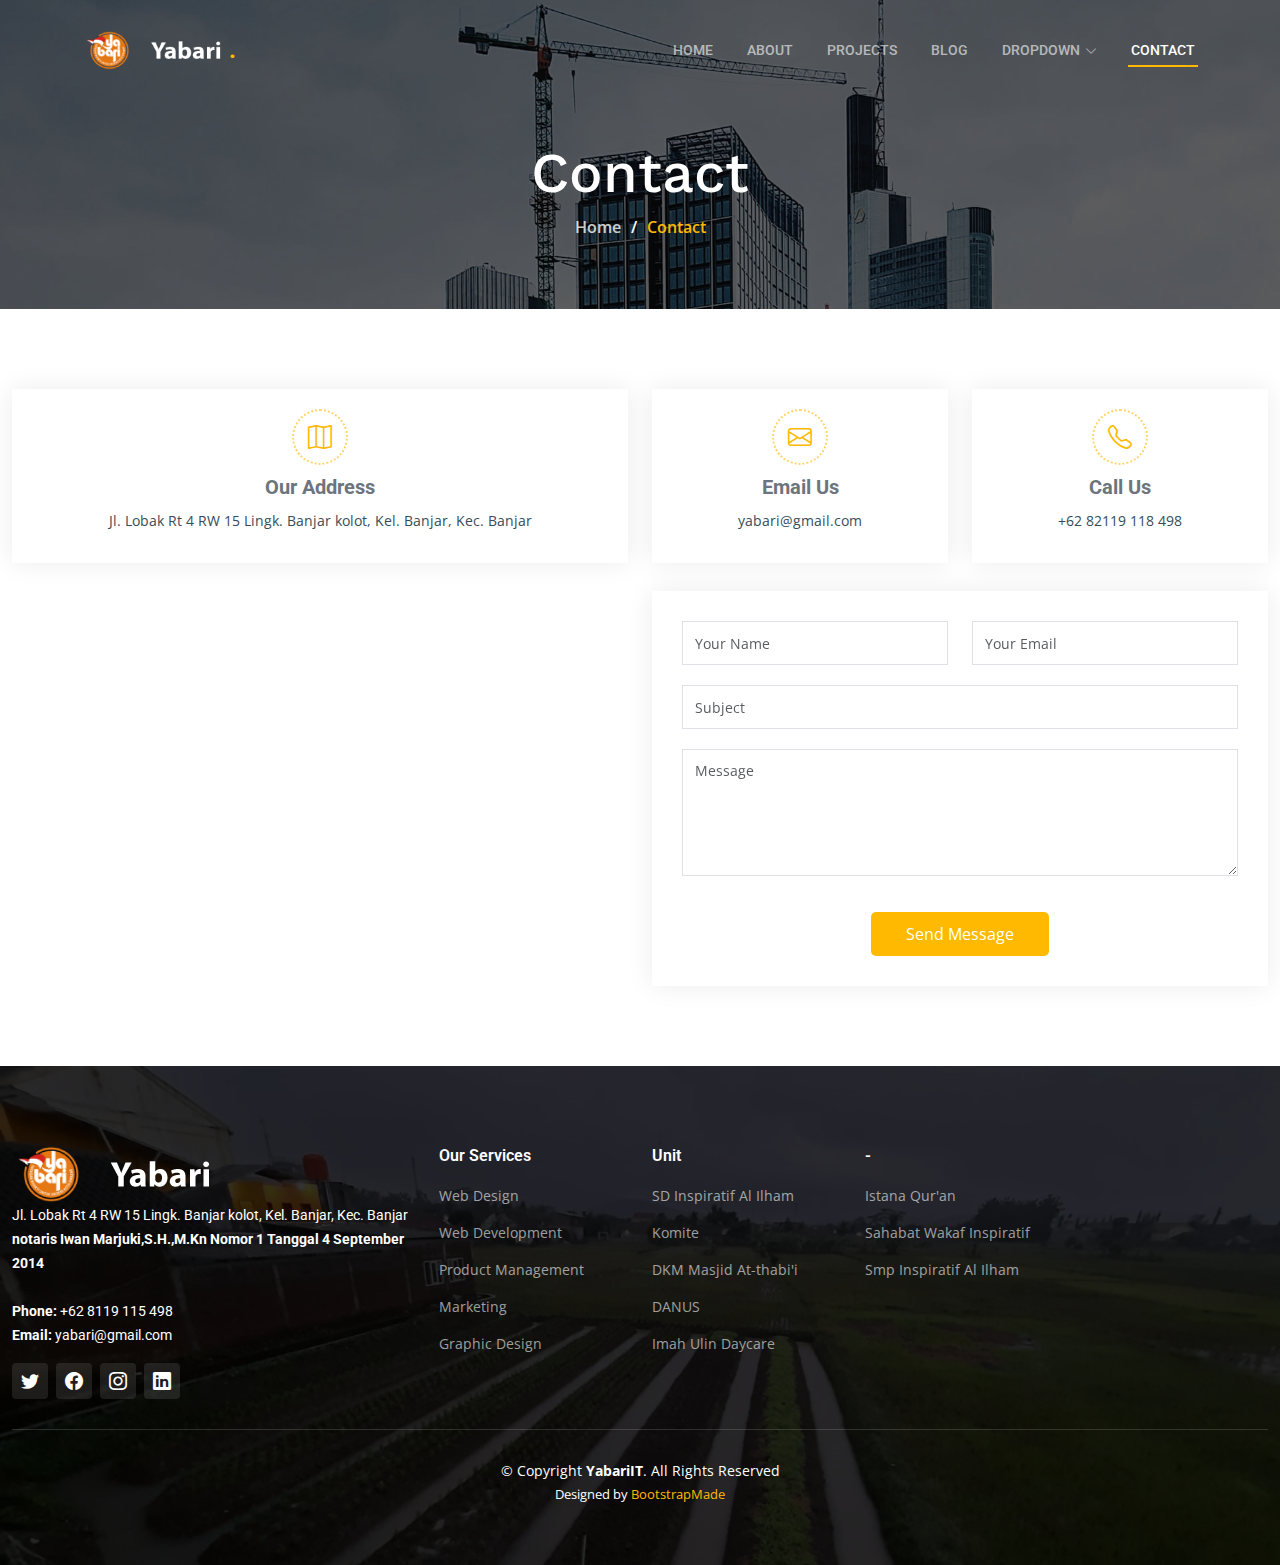
<file: contact.html>
<!DOCTYPE html>
<html lang="en">
  <head>
    <meta charset="utf-8" />
    <meta content="width=device-width, initial-scale=1.0" name="viewport" />

    <title>Yabari</title>
    <meta content="" name="description" />
    <meta content="" name="keywords" />

    <!-- Favicons -->
    <link href="assets/img/logo y.png" rel="icon" />
    <link href="assets/img/apple-touch-icon.png" rel="apple-touch-icon" />

    <!-- Google Fonts -->
    <link rel="preconnect" href="https://fonts.googleapis.com" />
    <link rel="preconnect" href="https://fonts.gstatic.com" crossorigin />
    <link
      href="https://fonts.googleapis.com/css2?family=Open+Sans:ital,wght@0,300;0,400;0,500;0,600;0,700;1,300;1,400;1,600;1,700&family=Roboto:ital,wght@0,300;0,400;0,500;0,600;0,700;1,300;1,400;1,500;1,600;1,700&family=Work+Sans:ital,wght@0,300;0,400;0,500;0,600;0,700;1,300;1,400;1,500;1,600;1,700&display=swap"
      rel="stylesheet"
    />

    <!-- Vendor CSS Files -->
    <link
      href="assets/vendor/bootstrap/css/bootstrap.min.css"
      rel="stylesheet"
    />
    <link
      href="assets/vendor/bootstrap-icons/bootstrap-icons.css"
      rel="stylesheet"
    />
    <link
      href="assets/vendor/fontawesome-free/css/all.min.css"
      rel="stylesheet"
    />
    <link href="assets/vendor/aos/aos.css" rel="stylesheet" />
    <link
      href="assets/vendor/glightbox/css/glightbox.min.css"
      rel="stylesheet"
    />
    <link href="assets/vendor/swiper/swiper-bundle.min.css" rel="stylesheet" />

    <!-- Template Main CSS File -->
    <link href="assets/css/main.css" rel="stylesheet" />

    <!-- =======================================================
  * Template Name: UpConstruction
  * Updated: Sep 18 2023 with Bootstrap v5.3.2
  * Template URL: https://bootstrapmade.com/upconstruction-bootstrap-construction-website-template/
  * Author: BootstrapMade.com
  * License: https://bootstrapmade.com/license/
  ======================================================== -->
  </head>

  <body>
    <!-- ======= Header ======= -->
    <header id="header" class="header d-flex align-items-center">
      <div
        class="container-fluid container-xl d-flex align-items-center justify-content-between"
      >
        <a href="index.html" class="logo d-flex align-items-center">
          <!-- Uncomment the line below if you also wish to use an image logo -->
          <!-- <img src="assets/img/logo.png" alt=""> -->
          <img src="assets/img/logo-y.png" alt="" />
          <h1><span>.</span></h1>
        </a>

        <i class="mobile-nav-toggle mobile-nav-show bi bi-list"></i>
        <i class="mobile-nav-toggle mobile-nav-hide d-none bi bi-x"></i>
        <nav id="navbar" class="navbar">
          <ul>
            <li><a href="index.html">Home</a></li>
            <li><a href="about.html">About</a></li>
            <li><a href="projects.html">Projects</a></li>
            <li><a href="blog.html">Blog</a></li>
            <li class="dropdown">
              <a href="#"
                ><span>Dropdown</span>
                <i class="bi bi-chevron-down dropdown-indicator"></i
              ></a>
              <ul>
                <li><a href="#">Dropdown 1</a></li>
                <li class="dropdown">
                  <a href="#"
                    ><span>Deep Dropdown</span>
                    <i class="bi bi-chevron-down dropdown-indicator"></i
                  ></a>
                  <ul>
                    <li><a href="#">Deep Dropdown 1</a></li>
                    <li><a href="#">Deep Dropdown 2</a></li>
                    <li><a href="#">Deep Dropdown 3</a></li>
                    <li><a href="#">Deep Dropdown 4</a></li>
                    <li><a href="#">Deep Dropdown 5</a></li>
                  </ul>
                </li>
                <li><a href="#">Dropdown 2</a></li>
                <li><a href="#">Dropdown 3</a></li>
                <li><a href="#">Dropdown 4</a></li>
              </ul>
            </li>
            <li><a href="contact.html" class="active">Contact</a></li>
          </ul>
        </nav>
        <!-- .navbar -->
      </div>
    </header>
    <!-- End Header -->

    <main id="main">
      <!-- ======= Breadcrumbs ======= -->
      <div
        class="breadcrumbs d-flex align-items-center"
        style="background-image: url('assets/img/breadcrumbs-bg.jpg')"
      >
        <div
          class="container position-relative d-flex flex-column align-items-center"
          data-aos="fade"
        >
          <h2>Contact</h2>
          <ol>
            <li><a href="index.html">Home</a></li>
            <li>Contact</li>
          </ol>
        </div>
      </div>
      <!-- End Breadcrumbs -->

      <!-- ======= Contact Section ======= -->
      <section id="contact" class="contact">
        <div class="container" data-aos="fade-up" data-aos-delay="100">
          <div class="row gy-4">
            <div class="col-lg-6">
              <div
                class="info-item d-flex flex-column justify-content-center align-items-center"
              >
                <i class="bi bi-map"></i>
                <h3>Our Address</h3>
                <p>
                  Jl. Lobak Rt 4 RW 15 Lingk. Banjar kolot, Kel. Banjar, Kec.
                  Banjar
                </p>
              </div>
            </div>
            <!-- End Info Item -->

            <div class="col-lg-3 col-md-6">
              <div
                class="info-item d-flex flex-column justify-content-center align-items-center"
              >
                <i class="bi bi-envelope"></i>
                <h3>Email Us</h3>
                <p>yabari@gmail.com</p>
              </div>
            </div>
            <!-- End Info Item -->

            <div class="col-lg-3 col-md-6">
              <div
                class="info-item d-flex flex-column justify-content-center align-items-center"
              >
                <i class="bi bi-telephone"></i>
                <h3>Call Us</h3>
                <p>+62 82119 118 498</p>
              </div>
            </div>
            <!-- End Info Item -->
          </div>

          <div class="row gy-4 mt-1">
            <div class="col-lg-6">
              <iframe
                src="https://www.google.com/maps/embed?pb=!1m18!1m12!1m3!1d3956.8780377403855!2d108.52187367481406!3d-7.367565092641634!2m3!1f0!2f0!3f0!3m2!1i1024!2i768!4f13.1!3m3!1m2!1s0x2e6f621fb96f05bd%3A0x8524461f59c45104!2sSD%20Inspiratif%20Al%20Ilham!5e0!3m2!1sid!2sus!4v1704690933510!5m2!1sid!2sus"
                frameborder="0"
                style="border: 0; width: 100%; height: 384px"
                allowfullscreen
              ></iframe>
            </div>
            <!-- End Google Maps -->

            <div class="col-lg-6">
              <form
                action="forms/contact.php"
                method="post"
                role="form"
                class="php-email-form"
              >
                <div class="row gy-4">
                  <div class="col-lg-6 form-group">
                    <input
                      type="text"
                      name="name"
                      class="form-control"
                      id="name"
                      placeholder="Your Name"
                      required
                    />
                  </div>
                  <div class="col-lg-6 form-group">
                    <input
                      type="email"
                      class="form-control"
                      name="email"
                      id="email"
                      placeholder="Your Email"
                      required
                    />
                  </div>
                </div>
                <div class="form-group">
                  <input
                    type="text"
                    class="form-control"
                    name="subject"
                    id="subject"
                    placeholder="Subject"
                    required
                  />
                </div>
                <div class="form-group">
                  <textarea
                    class="form-control"
                    name="message"
                    rows="5"
                    placeholder="Message"
                    required
                  ></textarea>
                </div>
                <div class="my-3">
                  <div class="loading">Loading</div>
                  <div class="error-message"></div>
                  <div class="sent-message">
                    Your message has been sent. Thank you!
                  </div>
                </div>
                <div class="text-center">
                  <button type="submit">Send Message</button>
                </div>
              </form>
            </div>
            <!-- End Contact Form -->
          </div>
        </div>
      </section>
      <!-- End Contact Section -->
    </main>
    <!-- End #main -->

    <!-- ======= Footer ======= -->
    <footer id="footer" class="footer">
      <div class="footer-content position-relative">
        <div class="container">
          <div class="row">
            <div class="col-lg-4 col-md-6">
              <div class="footer-info">
                <img src="assets/img/logo-y.png" alt="" />
                <p>
                  Jl. Lobak Rt 4 RW 15 Lingk. Banjar kolot, Kel. Banjar, Kec.
                  Banjar <br />
                  <b>
                    notaris Iwan Marjuki,S.H.,M.Kn Nomor 1 Tanggal 4 September
                    2014<br /><br
                  /></b>
                  <strong>Phone:</strong> +62 8119 115 498<br />
                  <strong>Email:</strong> yabari@gmail.com<br />
                </p>
                <div class="social-links d-flex mt-3">
                  <a
                    href="#"
                    class="d-flex align-items-center justify-content-center"
                    ><i class="bi bi-twitter"></i
                  ></a>
                  <a
                    href="#"
                    class="d-flex align-items-center justify-content-center"
                    ><i class="bi bi-facebook"></i
                  ></a>
                  <a
                    href="#"
                    class="d-flex align-items-center justify-content-center"
                    ><i class="bi bi-instagram"></i
                  ></a>
                  <a
                    href="#"
                    class="d-flex align-items-center justify-content-center"
                    ><i class="bi bi-linkedin"></i
                  ></a>
                </div>
              </div>
            </div>
            <!-- End footer info column-->

            <div class="col-lg-2 col-md-3 footer-links">
              <h4>Our Services</h4>
              <ul>
                <li><a href="#">Web Design</a></li>
                <li><a href="#">Web Development</a></li>
                <li><a href="#">Product Management</a></li>
                <li><a href="#">Marketing</a></li>
                <li><a href="#">Graphic Design</a></li>
              </ul>
            </div>
            <!-- End footer links column-->

            <div class="col-lg-2 col-md-3 footer-links">
              <h4>Unit</h4>
              <ul>
                <li><a href="#">SD Inspiratif Al Ilham</a></li>
                <li><a href="#">Komite</a></li>
                <li><a href="#">DKM Masjid At-thabi'i</a></li>
                <li><a href="#">DANUS</a></li>
                <li><a href="#">Imah Ulin Daycare</a></li>
              </ul>
            </div>
            <!-- End footer links column-->

            <div class="col-lg-2 col-md-3 footer-links">
              <h4>-</h4>
              <ul>
                <li><a href="#">Istana Qur'an</a></li>
                <li><a href="#">Sahabat Wakaf Inspiratif</a></li>
                <li><a href="#">Smp Inspiratif Al Ilham</a></li>
              </ul>
            </div>
            <!-- End footer links column-->
          </div>
        </div>
      </div>

      <div class="footer-legal text-center position-relative">
        <div class="container">
          <div class="copyright">
            &copy; Copyright <strong><span>YabariIT</span></strong
            >. All Rights Reserved
          </div>
          <div class="credits">
            <!-- All the links in the footer should remain intact. -->
            <!-- You can delete the links only if you purchased the pro version. -->
            <!-- Licensing information: https://bootstrapmade.com/license/ -->
            <!-- Purchase the pro version with working PHP/AJAX contact form: https://bootstrapmade.com/upconstruction-bootstrap-construction-website-template/ -->
            Designed by <a href="https://bootstrapmade.com/">BootstrapMade</a>
          </div>
        </div>
      </div>
    </footer>
    <!-- End Footer -->

    <a
      href="#"
      class="scroll-top d-flex align-items-center justify-content-center"
      ><i class="bi bi-arrow-up-short"></i
    ></a>

    <div id="preloader"></div>

    <!-- Vendor JS Files -->
    <script src="assets/vendor/bootstrap/js/bootstrap.bundle.min.js"></script>
    <script src="assets/vendor/aos/aos.js"></script>
    <script src="assets/vendor/glightbox/js/glightbox.min.js"></script>
    <script src="assets/vendor/isotope-layout/isotope.pkgd.min.js"></script>
    <script src="assets/vendor/swiper/swiper-bundle.min.js"></script>
    <script src="assets/vendor/purecounter/purecounter_vanilla.js"></script>
    <script src="assets/vendor/php-email-form/validate.js"></script>

    <!-- Template Main JS File -->
    <script src="assets/js/main.js"></script>
  </body>
</html>
</file>
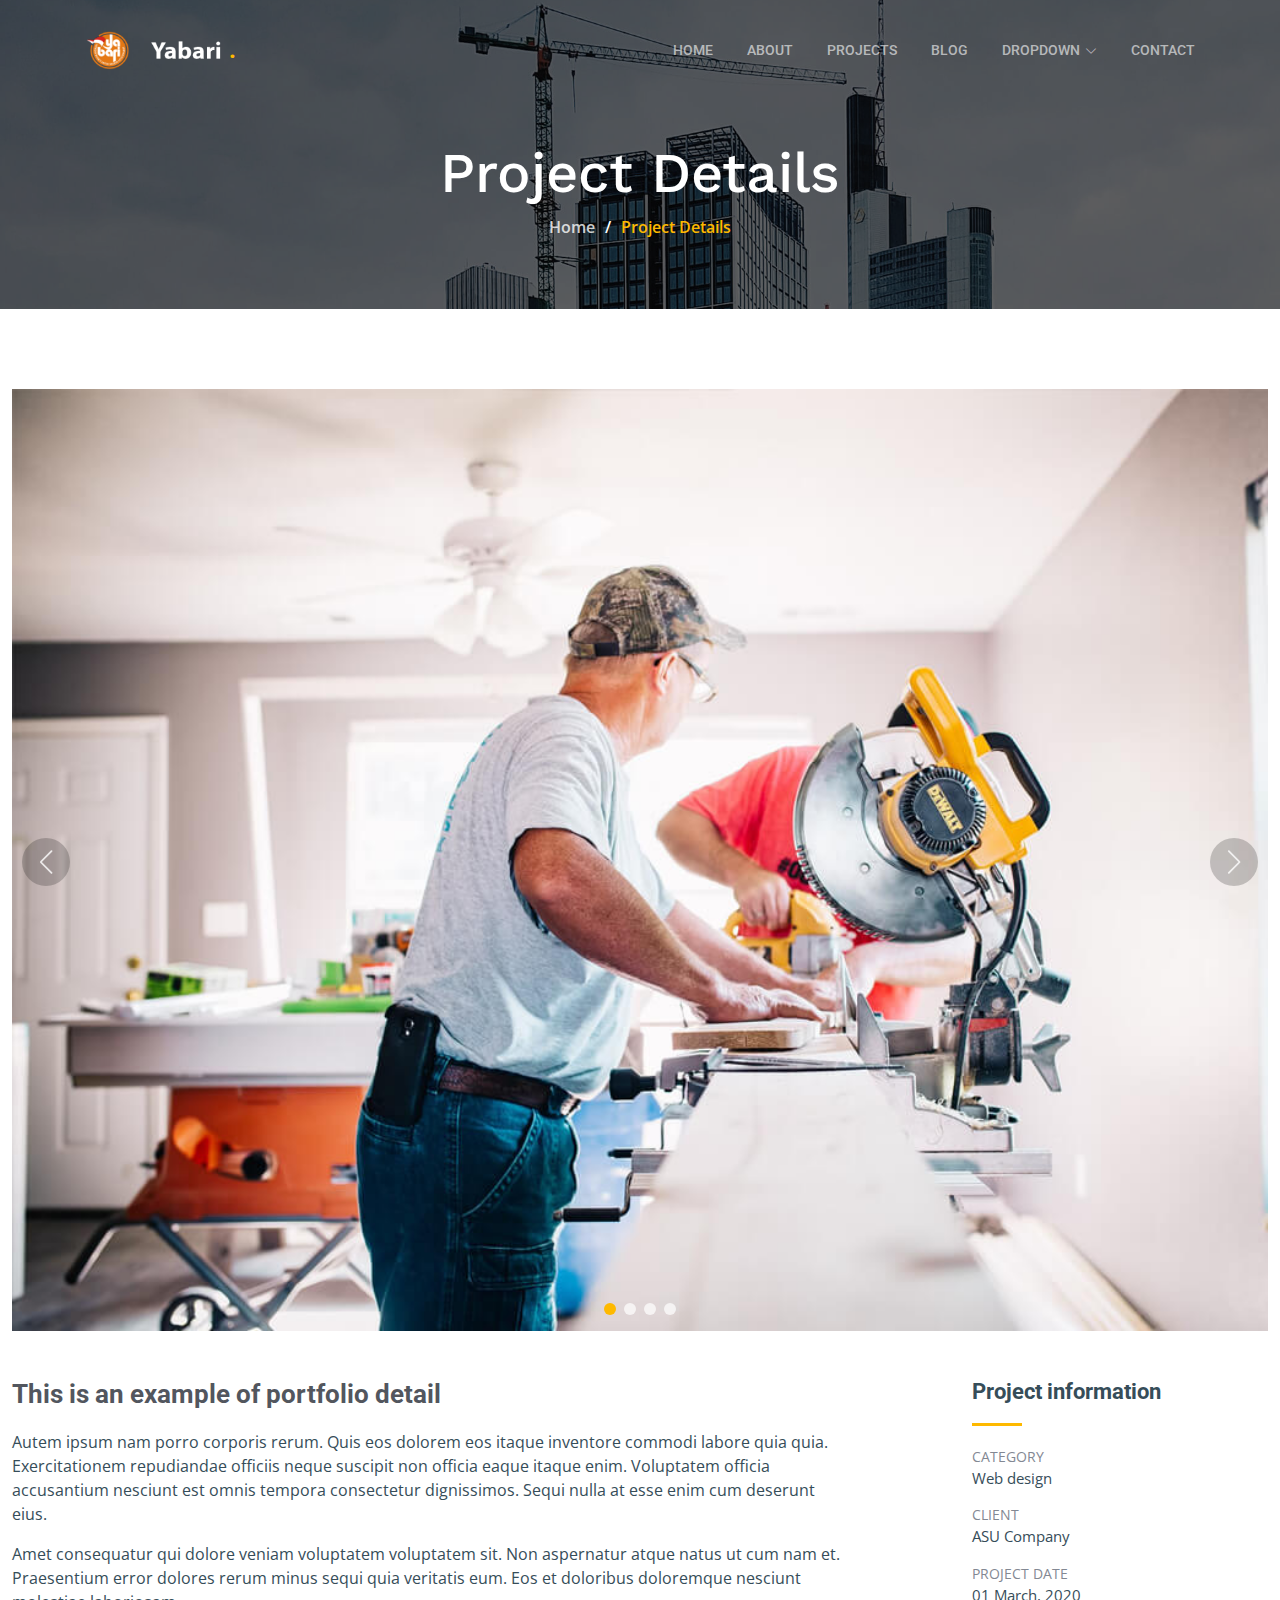
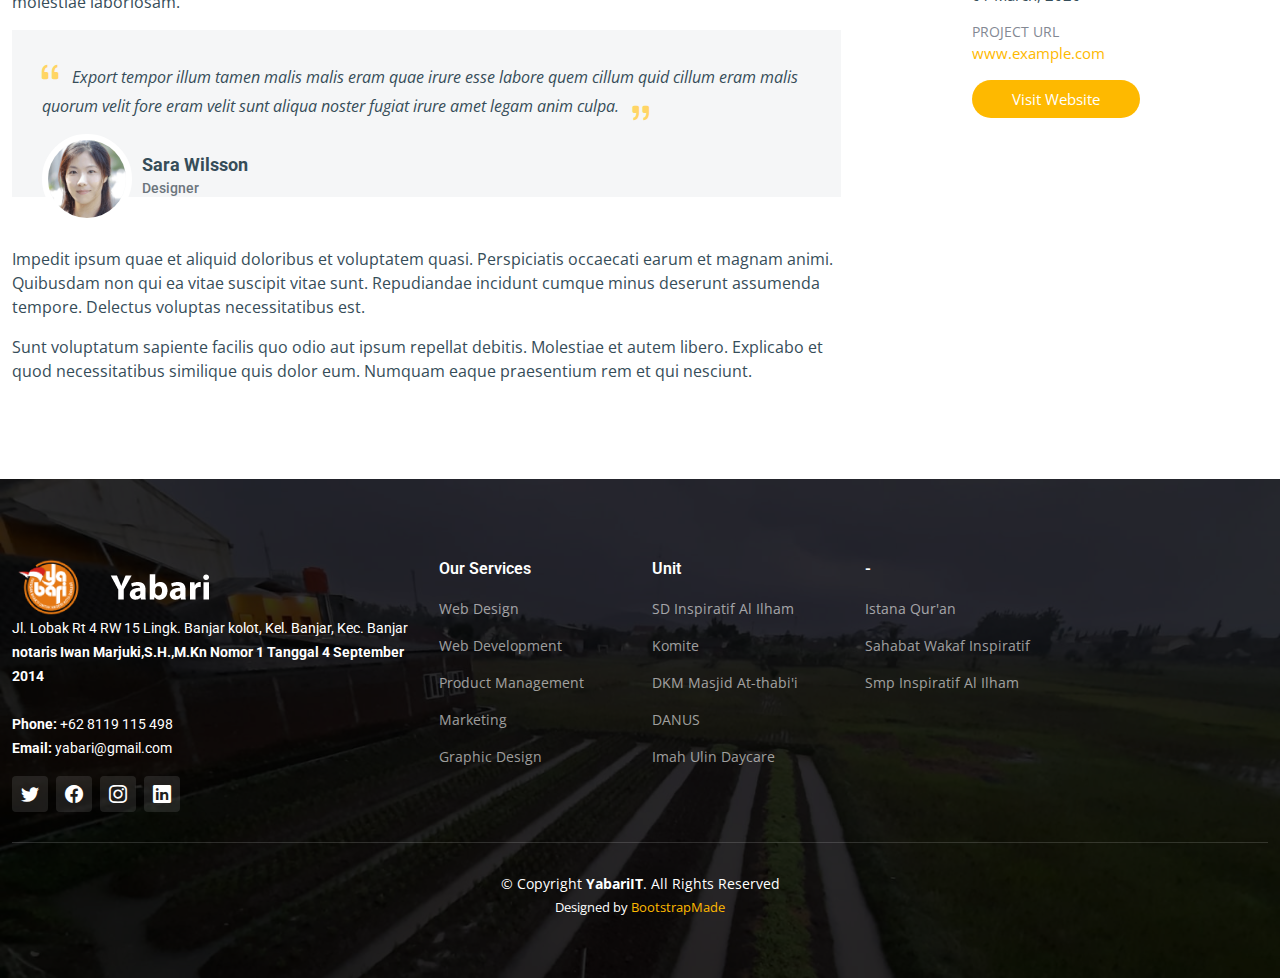
<file: project-details.html>
<!DOCTYPE html>
<html lang="en">
  <head>
    <meta charset="utf-8" />
    <meta content="width=device-width, initial-scale=1.0" name="viewport" />

    <title>Yabari</title>
    <meta content="" name="description" />
    <meta content="" name="keywords" />

    <!-- Favicons -->
    <link href="assets/img/logo y.png" rel="icon" />
    <link href="assets/img/apple-touch-icon.png" rel="apple-touch-icon" />

    <!-- Google Fonts -->
    <link rel="preconnect" href="https://fonts.googleapis.com" />
    <link rel="preconnect" href="https://fonts.gstatic.com" crossorigin />
    <link
      href="https://fonts.googleapis.com/css2?family=Open+Sans:ital,wght@0,300;0,400;0,500;0,600;0,700;1,300;1,400;1,600;1,700&family=Roboto:ital,wght@0,300;0,400;0,500;0,600;0,700;1,300;1,400;1,500;1,600;1,700&family=Work+Sans:ital,wght@0,300;0,400;0,500;0,600;0,700;1,300;1,400;1,500;1,600;1,700&display=swap"
      rel="stylesheet"
    />

    <!-- Vendor CSS Files -->
    <link
      href="assets/vendor/bootstrap/css/bootstrap.min.css"
      rel="stylesheet"
    />
    <link
      href="assets/vendor/bootstrap-icons/bootstrap-icons.css"
      rel="stylesheet"
    />
    <link
      href="assets/vendor/fontawesome-free/css/all.min.css"
      rel="stylesheet"
    />
    <link href="assets/vendor/aos/aos.css" rel="stylesheet" />
    <link
      href="assets/vendor/glightbox/css/glightbox.min.css"
      rel="stylesheet"
    />
    <link href="assets/vendor/swiper/swiper-bundle.min.css" rel="stylesheet" />

    <!-- Template Main CSS File -->
    <link href="assets/css/main.css" rel="stylesheet" />

    <!-- =======================================================
  * Template Name: UpConstruction
  * Updated: Sep 18 2023 with Bootstrap v5.3.2
  * Template URL: https://bootstrapmade.com/upconstruction-bootstrap-construction-website-template/
  * Author: BootstrapMade.com
  * License: https://bootstrapmade.com/license/
  ======================================================== -->
  </head>

  <body>
    <!-- ======= Header ======= -->
    <header id="header" class="header d-flex align-items-center">
      <div
        class="container-fluid container-xl d-flex align-items-center justify-content-between"
      >
        <a href="index.html" class="logo d-flex align-items-center">
          <!-- Uncomment the line below if you also wish to use an image logo -->
          <!-- <img src="assets/img/logo.png" alt=""> -->
          <img src="assets/img/logo-y.png" alt="" />
          <h1><span>.</span></h1>
        </a>

        <i class="mobile-nav-toggle mobile-nav-show bi bi-list"></i>
        <i class="mobile-nav-toggle mobile-nav-hide d-none bi bi-x"></i>
        <nav id="navbar" class="navbar">
          <ul>
            <li><a href="index.html">Home</a></li>
            <li><a href="about.html">About</a></li>
            <li><a href="projects.html">Projects</a></li>
            <li><a href="blog.html">Blog</a></li>
            <li class="dropdown">
              <a href="#"
                ><span>Dropdown</span>
                <i class="bi bi-chevron-down dropdown-indicator"></i
              ></a>
              <ul>
                <li><a href="#">Dropdown 1</a></li>
                <li class="dropdown">
                  <a href="#"
                    ><span>Deep Dropdown</span>
                    <i class="bi bi-chevron-down dropdown-indicator"></i
                  ></a>
                  <ul>
                    <li><a href="#">Deep Dropdown 1</a></li>
                    <li><a href="#">Deep Dropdown 2</a></li>
                    <li><a href="#">Deep Dropdown 3</a></li>
                    <li><a href="#">Deep Dropdown 4</a></li>
                    <li><a href="#">Deep Dropdown 5</a></li>
                  </ul>
                </li>
                <li><a href="#">Dropdown 2</a></li>
                <li><a href="#">Dropdown 3</a></li>
                <li><a href="#">Dropdown 4</a></li>
              </ul>
            </li>
            <li><a href="contact.html">Contact</a></li>
          </ul>
        </nav>
        <!-- .navbar -->
      </div>
    </header>
    <!-- End Header -->

    <main id="main">
      <!-- ======= Breadcrumbs ======= -->
      <div
        class="breadcrumbs d-flex align-items-center"
        style="background-image: url('assets/img/breadcrumbs-bg.jpg')"
      >
        <div
          class="container position-relative d-flex flex-column align-items-center"
          data-aos="fade"
        >
          <h2>Project Details</h2>
          <ol>
            <li><a href="index.html">Home</a></li>
            <li>Project Details</li>
          </ol>
        </div>
      </div>
      <!-- End Breadcrumbs -->

      <!-- ======= Projet Details Section ======= -->
      <section id="project-details" class="project-details">
        <div class="container" data-aos="fade-up" data-aos-delay="100">
          <div class="position-relative h-100">
            <div class="slides-1 portfolio-details-slider swiper">
              <div class="swiper-wrapper align-items-center">
                <div class="swiper-slide">
                  <img src="assets/img/projects/remodeling-1.jpg" alt="" />
                </div>

                <div class="swiper-slide">
                  <img src="assets/img/projects/construction-1.jpg" alt="" />
                </div>

                <div class="swiper-slide">
                  <img src="assets/img/projects/design-1.jpg" alt="" />
                </div>

                <div class="swiper-slide">
                  <img src="assets/img/projects/repairs-1.jpg" alt="" />
                </div>
              </div>
              <div class="swiper-pagination"></div>
            </div>
            <div class="swiper-button-prev"></div>
            <div class="swiper-button-next"></div>
          </div>

          <div class="row justify-content-between gy-4 mt-4">
            <div class="col-lg-8">
              <div class="portfolio-description">
                <h2>This is an example of portfolio detail</h2>
                <p>
                  Autem ipsum nam porro corporis rerum. Quis eos dolorem eos
                  itaque inventore commodi labore quia quia. Exercitationem
                  repudiandae officiis neque suscipit non officia eaque itaque
                  enim. Voluptatem officia accusantium nesciunt est omnis
                  tempora consectetur dignissimos. Sequi nulla at esse enim cum
                  deserunt eius.
                </p>
                <p>
                  Amet consequatur qui dolore veniam voluptatem voluptatem sit.
                  Non aspernatur atque natus ut cum nam et. Praesentium error
                  dolores rerum minus sequi quia veritatis eum. Eos et doloribus
                  doloremque nesciunt molestiae laboriosam.
                </p>

                <div class="testimonial-item">
                  <p>
                    <i class="bi bi-quote quote-icon-left"></i>
                    Export tempor illum tamen malis malis eram quae irure esse
                    labore quem cillum quid cillum eram malis quorum velit fore
                    eram velit sunt aliqua noster fugiat irure amet legam anim
                    culpa.
                    <i class="bi bi-quote quote-icon-right"></i>
                  </p>
                  <div>
                    <img
                      src="assets/img/testimonials/testimonials-2.jpg"
                      class="testimonial-img"
                      alt=""
                    />
                    <h3>Sara Wilsson</h3>
                    <h4>Designer</h4>
                  </div>
                </div>

                <p>
                  Impedit ipsum quae et aliquid doloribus et voluptatem quasi.
                  Perspiciatis occaecati earum et magnam animi. Quibusdam non
                  qui ea vitae suscipit vitae sunt. Repudiandae incidunt cumque
                  minus deserunt assumenda tempore. Delectus voluptas
                  necessitatibus est.
                </p>

                <p>
                  Sunt voluptatum sapiente facilis quo odio aut ipsum repellat
                  debitis. Molestiae et autem libero. Explicabo et quod
                  necessitatibus similique quis dolor eum. Numquam eaque
                  praesentium rem et qui nesciunt.
                </p>
              </div>
            </div>

            <div class="col-lg-3">
              <div class="portfolio-info">
                <h3>Project information</h3>
                <ul>
                  <li><strong>Category</strong> <span>Web design</span></li>
                  <li><strong>Client</strong> <span>ASU Company</span></li>
                  <li>
                    <strong>Project date</strong> <span>01 March, 2020</span>
                  </li>
                  <li>
                    <strong>Project URL</strong> <a href="#">www.example.com</a>
                  </li>
                  <li>
                    <a href="#" class="btn-visit align-self-start"
                      >Visit Website</a
                    >
                  </li>
                </ul>
              </div>
            </div>
          </div>
        </div>
      </section>
      <!-- End Projet Details Section -->
    </main>
    <!-- End #main -->

    <!-- ======= Footer ======= -->
    <footer id="footer" class="footer">
      <div class="footer-content position-relative">
        <div class="container">
          <div class="row">
            <div class="col-lg-4 col-md-6">
              <div class="footer-info">
                <img src="assets/img/logo-y.png" alt="" />
                <p>
                  Jl. Lobak Rt 4 RW 15 Lingk. Banjar kolot, Kel. Banjar, Kec.
                  Banjar <br />
                  <b>
                    notaris Iwan Marjuki,S.H.,M.Kn Nomor 1 Tanggal 4 September
                    2014<br /><br
                  /></b>
                  <strong>Phone:</strong> +62 8119 115 498<br />
                  <strong>Email:</strong> yabari@gmail.com<br />
                </p>
                <div class="social-links d-flex mt-3">
                  <a
                    href="#"
                    class="d-flex align-items-center justify-content-center"
                    ><i class="bi bi-twitter"></i
                  ></a>
                  <a
                    href="#"
                    class="d-flex align-items-center justify-content-center"
                    ><i class="bi bi-facebook"></i
                  ></a>
                  <a
                    href="#"
                    class="d-flex align-items-center justify-content-center"
                    ><i class="bi bi-instagram"></i
                  ></a>
                  <a
                    href="#"
                    class="d-flex align-items-center justify-content-center"
                    ><i class="bi bi-linkedin"></i
                  ></a>
                </div>
              </div>
            </div>
            <!-- End footer info column-->

            <div class="col-lg-2 col-md-3 footer-links">
              <h4>Our Services</h4>
              <ul>
                <li><a href="#">Web Design</a></li>
                <li><a href="#">Web Development</a></li>
                <li><a href="#">Product Management</a></li>
                <li><a href="#">Marketing</a></li>
                <li><a href="#">Graphic Design</a></li>
              </ul>
            </div>
            <!-- End footer links column-->

            <div class="col-lg-2 col-md-3 footer-links">
              <h4>Unit</h4>
              <ul>
                <li><a href="#">SD Inspiratif Al Ilham</a></li>
                <li><a href="#">Komite</a></li>
                <li><a href="#">DKM Masjid At-thabi'i</a></li>
                <li><a href="#">DANUS</a></li>
                <li><a href="#">Imah Ulin Daycare</a></li>
              </ul>
            </div>
            <!-- End footer links column-->

            <div class="col-lg-2 col-md-3 footer-links">
              <h4>-</h4>
              <ul>
                <li><a href="#">Istana Qur'an</a></li>
                <li><a href="#">Sahabat Wakaf Inspiratif</a></li>
                <li><a href="#">Smp Inspiratif Al Ilham</a></li>
              </ul>
            </div>
            <!-- End footer links column-->
          </div>
        </div>
      </div>

      <div class="footer-legal text-center position-relative">
        <div class="container">
          <div class="copyright">
            &copy; Copyright <strong><span>YabariIT</span></strong
            >. All Rights Reserved
          </div>
          <div class="credits">
            <!-- All the links in the footer should remain intact. -->
            <!-- You can delete the links only if you purchased the pro version. -->
            <!-- Licensing information: https://bootstrapmade.com/license/ -->
            <!-- Purchase the pro version with working PHP/AJAX contact form: https://bootstrapmade.com/upconstruction-bootstrap-construction-website-template/ -->
            Designed by <a href="https://bootstrapmade.com/">BootstrapMade</a>
          </div>
        </div>
      </div>
    </footer>
    <!-- End Footer -->

    <a
      href="#"
      class="scroll-top d-flex align-items-center justify-content-center"
      ><i class="bi bi-arrow-up-short"></i
    ></a>

    <div id="preloader"></div>

    <!-- Vendor JS Files -->
    <script src="assets/vendor/bootstrap/js/bootstrap.bundle.min.js"></script>
    <script src="assets/vendor/aos/aos.js"></script>
    <script src="assets/vendor/glightbox/js/glightbox.min.js"></script>
    <script src="assets/vendor/isotope-layout/isotope.pkgd.min.js"></script>
    <script src="assets/vendor/swiper/swiper-bundle.min.js"></script>
    <script src="assets/vendor/purecounter/purecounter_vanilla.js"></script>
    <script src="assets/vendor/php-email-form/validate.js"></script>

    <!-- Template Main JS File -->
    <script src="assets/js/main.js"></script>
  </body>
</html>
</file>
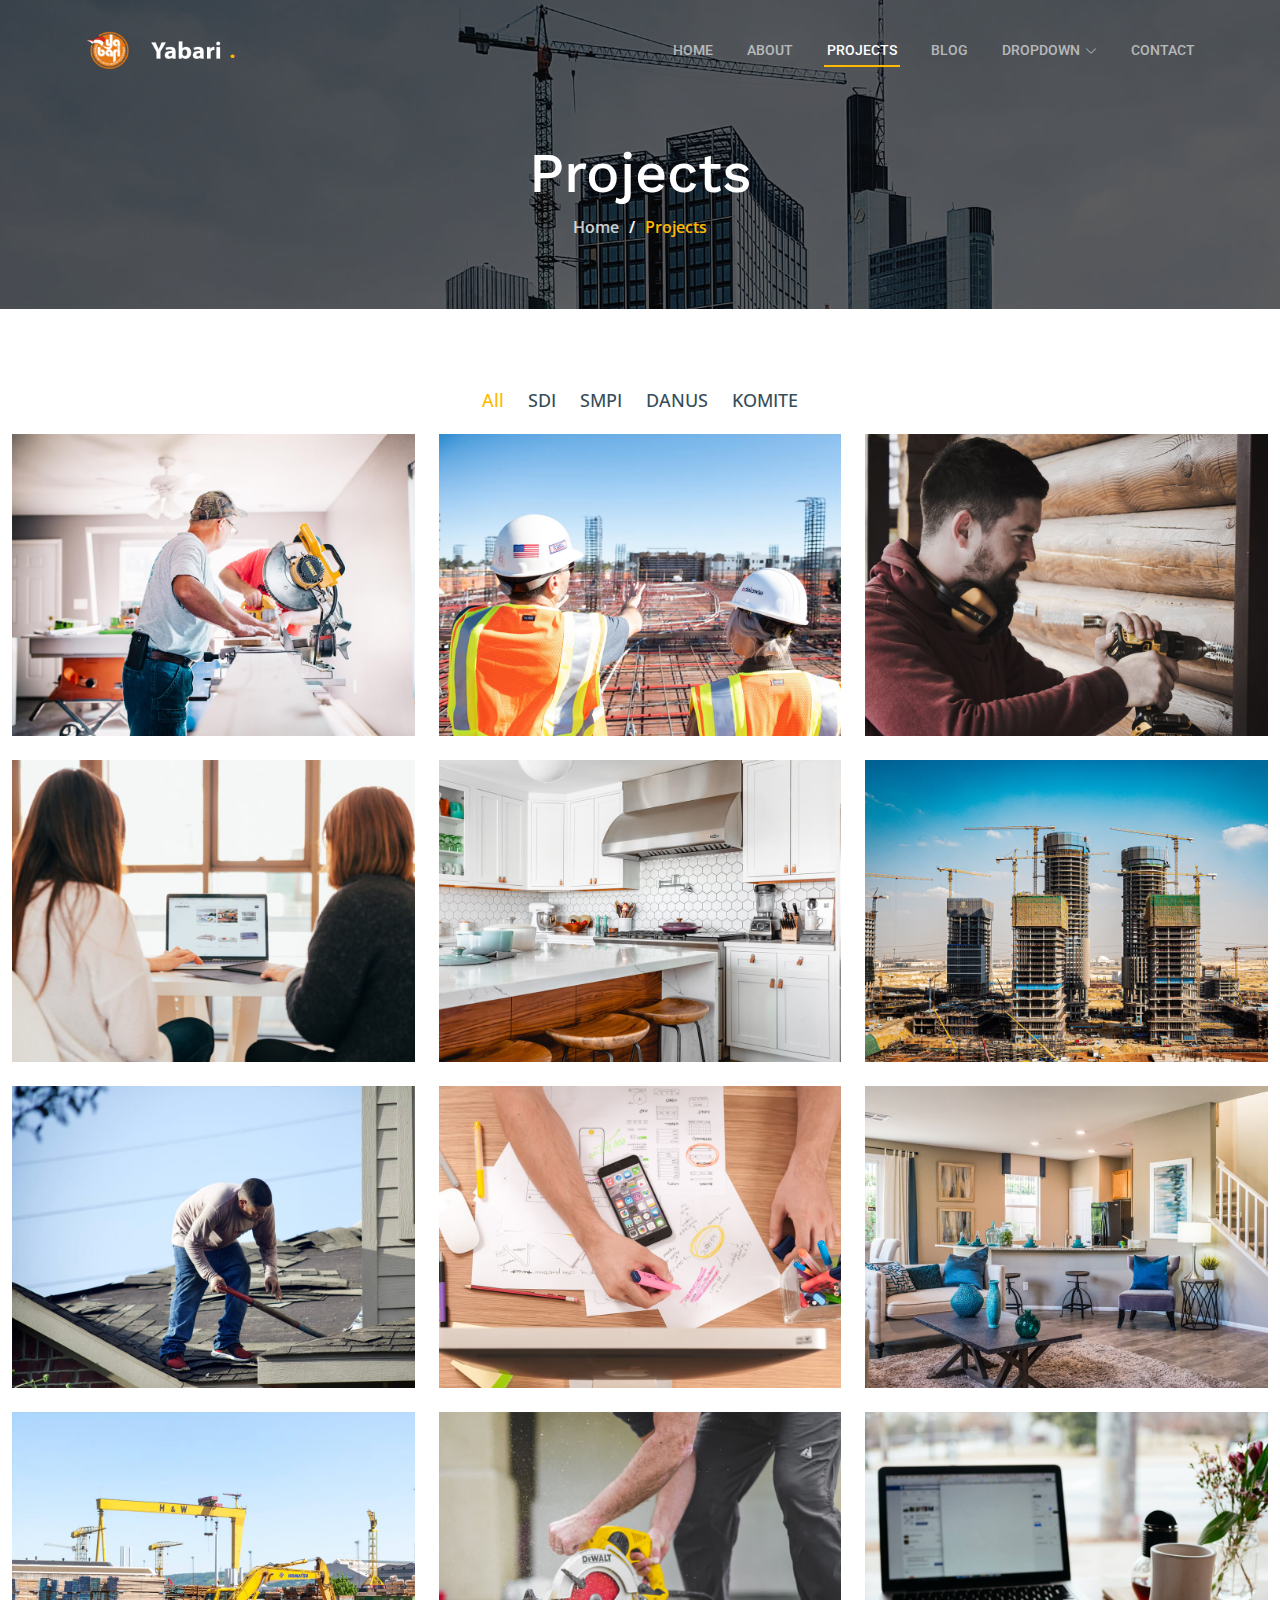
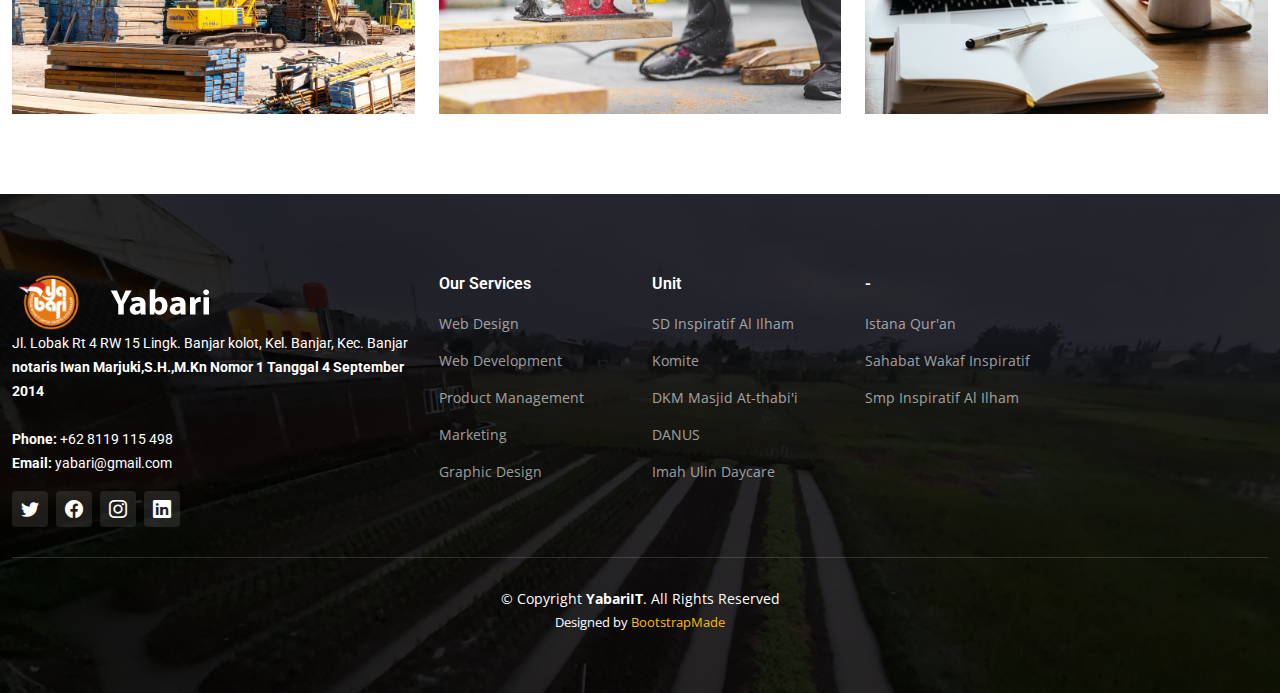
<file: projects.html>
<!DOCTYPE html>
<html lang="en">
  <head>
    <meta charset="utf-8" />
    <meta content="width=device-width, initial-scale=1.0" name="viewport" />

    <title>Yabari</title>
    <meta content="" name="description" />
    <meta content="" name="keywords" />

    <!-- Favicons -->
    <link href="assets/img/logo y.png" rel="icon" />
    <link href="assets/img/apple-touch-icon.png" rel="apple-touch-icon" />

    <!-- Google Fonts -->
    <link rel="preconnect" href="https://fonts.googleapis.com" />
    <link rel="preconnect" href="https://fonts.gstatic.com" crossorigin />
    <link
      href="https://fonts.googleapis.com/css2?family=Open+Sans:ital,wght@0,300;0,400;0,500;0,600;0,700;1,300;1,400;1,600;1,700&family=Roboto:ital,wght@0,300;0,400;0,500;0,600;0,700;1,300;1,400;1,500;1,600;1,700&family=Work+Sans:ital,wght@0,300;0,400;0,500;0,600;0,700;1,300;1,400;1,500;1,600;1,700&display=swap"
      rel="stylesheet"
    />

    <!-- Vendor CSS Files -->
    <link
      href="assets/vendor/bootstrap/css/bootstrap.min.css"
      rel="stylesheet"
    />
    <link
      href="assets/vendor/bootstrap-icons/bootstrap-icons.css"
      rel="stylesheet"
    />
    <link
      href="assets/vendor/fontawesome-free/css/all.min.css"
      rel="stylesheet"
    />
    <link href="assets/vendor/aos/aos.css" rel="stylesheet" />
    <link
      href="assets/vendor/glightbox/css/glightbox.min.css"
      rel="stylesheet"
    />
    <link href="assets/vendor/swiper/swiper-bundle.min.css" rel="stylesheet" />

    <!-- Template Main CSS File -->
    <link href="assets/css/main.css" rel="stylesheet" />

    <!-- =======================================================
  * Template Name: UpConstruction
  * Updated: Sep 18 2023 with Bootstrap v5.3.2
  * Template URL: https://bootstrapmade.com/upconstruction-bootstrap-construction-website-template/
  * Author: BootstrapMade.com
  * License: https://bootstrapmade.com/license/
  ======================================================== -->
  </head>

  <body>
    <!-- ======= Header ======= -->
    <header id="header" class="header d-flex align-items-center">
      <div
        class="container-fluid container-xl d-flex align-items-center justify-content-between"
      >
        <a href="index.html" class="logo d-flex align-items-center">
          <!-- Uncomment the line below if you also wish to use an image logo -->
          <!-- <img src="assets/img/logo.png" alt=""> -->
          <img src="assets/img/logo-y.png" alt="" />
          <h1><span>.</span></h1>
        </a>

        <i class="mobile-nav-toggle mobile-nav-show bi bi-list"></i>
        <i class="mobile-nav-toggle mobile-nav-hide d-none bi bi-x"></i>
        <nav id="navbar" class="navbar">
          <ul>
            <li><a href="index.html">Home</a></li>
            <li><a href="about.html">About</a></li>
            <li><a href="projects.html" class="active">Projects</a></li>
            <li><a href="blog.html">Blog</a></li>
            <li class="dropdown">
              <a href="#"
                ><span>Dropdown</span>
                <i class="bi bi-chevron-down dropdown-indicator"></i
              ></a>
              <ul>
                <li><a href="#">Dropdown 1</a></li>
                <li class="dropdown">
                  <a href="#"
                    ><span>Deep Dropdown</span>
                    <i class="bi bi-chevron-down dropdown-indicator"></i
                  ></a>
                  <ul>
                    <li><a href="#">Deep Dropdown 1</a></li>
                    <li><a href="#">Deep Dropdown 2</a></li>
                    <li><a href="#">Deep Dropdown 3</a></li>
                    <li><a href="#">Deep Dropdown 4</a></li>
                    <li><a href="#">Deep Dropdown 5</a></li>
                  </ul>
                </li>
                <li><a href="#">Dropdown 2</a></li>
                <li><a href="#">Dropdown 3</a></li>
                <li><a href="#">Dropdown 4</a></li>
              </ul>
            </li>
            <li><a href="contact.html">Contact</a></li>
          </ul>
        </nav>
        <!-- .navbar -->
      </div>
    </header>
    <!-- End Header -->

    <main id="main">
      <!-- ======= Breadcrumbs ======= -->
      <div
        class="breadcrumbs d-flex align-items-center"
        style="background-image: url('assets/img/breadcrumbs-bg.jpg')"
      >
        <div
          class="container position-relative d-flex flex-column align-items-center"
          data-aos="fade"
        >
          <h2>Projects</h2>
          <ol>
            <li><a href="index.html">Home</a></li>
            <li>Projects</li>
          </ol>
        </div>
      </div>
      <!-- End Breadcrumbs -->

      <!-- ======= Our Projects Section ======= -->
      <section id="projects" class="projects">
        <div class="container" data-aos="fade-up">
          <div
            class="portfolio-isotope"
            data-portfolio-filter="*"
            data-portfolio-layout="masonry"
            data-portfolio-sort="original-order"
          >
            <ul
              class="portfolio-flters"
              data-aos="fade-up"
              data-aos-delay="100"
            >
              <li data-filter="*" class="filter-active">All</li>
              <li data-filter=".filter-remodeling">SDI</li>
              <li data-filter=".filter-construction">SMPI</li>
              <li data-filter=".filter-repairs">DANUS</li>
              <li data-filter=".filter-design">KOMITE</li>
            </ul>
            <!-- End Projects Filters -->

            <div
              class="row gy-4 portfolio-container"
              data-aos="fade-up"
              data-aos-delay="200"
            >
              <div class="col-lg-4 col-md-6 portfolio-item filter-remodeling">
                <div class="portfolio-content h-100">
                  <img
                    src="assets/img/projects/remodeling-1.jpg"
                    class="img-fluid"
                    alt=""
                  />
                  <div class="portfolio-info">
                    <h4>Remodeling 1</h4>
                    <p>Lorem ipsum, dolor sit amet consectetur</p>
                    <a
                      href="assets/img/projects/remodeling-1.jpg"
                      title="Remodeling 1"
                      data-gallery="portfolio-gallery-remodeling"
                      class="glightbox preview-link"
                      ><i class="bi bi-zoom-in"></i
                    ></a>
                    <a
                      href="project-details.html"
                      title="More Details"
                      class="details-link"
                      ><i class="bi bi-link-45deg"></i
                    ></a>
                  </div>
                </div>
              </div>
              <!-- End Projects Item -->

              <div class="col-lg-4 col-md-6 portfolio-item filter-construction">
                <div class="portfolio-content h-100">
                  <img
                    src="assets/img/projects/construction-1.jpg"
                    class="img-fluid"
                    alt=""
                  />
                  <div class="portfolio-info">
                    <h4>Construction 1</h4>
                    <p>Lorem ipsum, dolor sit amet consectetur</p>
                    <a
                      href="assets/img/projects/construction-1.jpg"
                      title="Construction 1"
                      data-gallery="portfolio-gallery-construction"
                      class="glightbox preview-link"
                      ><i class="bi bi-zoom-in"></i
                    ></a>
                    <a
                      href="project-details.html"
                      title="More Details"
                      class="details-link"
                      ><i class="bi bi-link-45deg"></i
                    ></a>
                  </div>
                </div>
              </div>
              <!-- End Projects Item -->

              <div class="col-lg-4 col-md-6 portfolio-item filter-repairs">
                <div class="portfolio-content h-100">
                  <img
                    src="assets/img/projects/repairs-1.jpg"
                    class="img-fluid"
                    alt=""
                  />
                  <div class="portfolio-info">
                    <h4>Repairs 1</h4>
                    <p>Lorem ipsum, dolor sit amet consectetur</p>
                    <a
                      href="assets/img/projects/repairs-1.jpg"
                      title="Repairs 1"
                      data-gallery="portfolio-gallery-repairs"
                      class="glightbox preview-link"
                      ><i class="bi bi-zoom-in"></i
                    ></a>
                    <a
                      href="project-details.html"
                      title="More Details"
                      class="details-link"
                      ><i class="bi bi-link-45deg"></i
                    ></a>
                  </div>
                </div>
              </div>
              <!-- End Projects Item -->

              <div class="col-lg-4 col-md-6 portfolio-item filter-design">
                <div class="portfolio-content h-100">
                  <img
                    src="assets/img/projects/design-1.jpg"
                    class="img-fluid"
                    alt=""
                  />
                  <div class="portfolio-info">
                    <h4>Design 1</h4>
                    <p>Lorem ipsum, dolor sit amet consectetur</p>
                    <a
                      href="assets/img/projects/design-1.jpg"
                      title="Repairs 1"
                      data-gallery="portfolio-gallery-book"
                      class="glightbox preview-link"
                      ><i class="bi bi-zoom-in"></i
                    ></a>
                    <a
                      href="project-details.html"
                      title="More Details"
                      class="details-link"
                      ><i class="bi bi-link-45deg"></i
                    ></a>
                  </div>
                </div>
              </div>
              <!-- End Projects Item -->

              <div class="col-lg-4 col-md-6 portfolio-item filter-remodeling">
                <div class="portfolio-content h-100">
                  <img
                    src="assets/img/projects/remodeling-2.jpg"
                    class="img-fluid"
                    alt=""
                  />
                  <div class="portfolio-info">
                    <h4>Remodeling 2</h4>
                    <p>Lorem ipsum, dolor sit amet consectetur</p>
                    <a
                      href="assets/img/projects/remodeling-2.jpg"
                      title="Remodeling 2"
                      data-gallery="portfolio-gallery-remodeling"
                      class="glightbox preview-link"
                      ><i class="bi bi-zoom-in"></i
                    ></a>
                    <a
                      href="project-details.html"
                      title="More Details"
                      class="details-link"
                      ><i class="bi bi-link-45deg"></i
                    ></a>
                  </div>
                </div>
              </div>
              <!-- End Projects Item -->

              <div class="col-lg-4 col-md-6 portfolio-item filter-construction">
                <div class="portfolio-content h-100">
                  <img
                    src="assets/img/projects/construction-2.jpg"
                    class="img-fluid"
                    alt=""
                  />
                  <div class="portfolio-info">
                    <h4>Construction 2</h4>
                    <p>Lorem ipsum, dolor sit amet consectetur</p>
                    <a
                      href="assets/img/projects/construction-2.jpg"
                      title="Construction 2"
                      data-gallery="portfolio-gallery-construction"
                      class="glightbox preview-link"
                      ><i class="bi bi-zoom-in"></i
                    ></a>
                    <a
                      href="project-details.html"
                      title="More Details"
                      class="details-link"
                      ><i class="bi bi-link-45deg"></i
                    ></a>
                  </div>
                </div>
              </div>
              <!-- End Projects Item -->

              <div class="col-lg-4 col-md-6 portfolio-item filter-repairs">
                <div class="portfolio-content h-100">
                  <img
                    src="assets/img/projects/repairs-2.jpg"
                    class="img-fluid"
                    alt=""
                  />
                  <div class="portfolio-info">
                    <h4>Repairs 2</h4>
                    <p>Lorem ipsum, dolor sit amet consectetur</p>
                    <a
                      href="assets/img/projects/repairs-2.jpg"
                      title="Repairs 2"
                      data-gallery="portfolio-gallery-repairs"
                      class="glightbox preview-link"
                      ><i class="bi bi-zoom-in"></i
                    ></a>
                    <a
                      href="project-details.html"
                      title="More Details"
                      class="details-link"
                      ><i class="bi bi-link-45deg"></i
                    ></a>
                  </div>
                </div>
              </div>
              <!-- End Projects Item -->

              <div class="col-lg-4 col-md-6 portfolio-item filter-design">
                <div class="portfolio-content h-100">
                  <img
                    src="assets/img/projects/design-2.jpg"
                    class="img-fluid"
                    alt=""
                  />
                  <div class="portfolio-info">
                    <h4>Design 2</h4>
                    <p>Lorem ipsum, dolor sit amet consectetur</p>
                    <a
                      href="assets/img/projects/design-2.jpg"
                      title="Repairs 2"
                      data-gallery="portfolio-gallery-book"
                      class="glightbox preview-link"
                      ><i class="bi bi-zoom-in"></i
                    ></a>
                    <a
                      href="project-details.html"
                      title="More Details"
                      class="details-link"
                      ><i class="bi bi-link-45deg"></i
                    ></a>
                  </div>
                </div>
              </div>
              <!-- End Projects Item -->

              <div class="col-lg-4 col-md-6 portfolio-item filter-remodeling">
                <div class="portfolio-content h-100">
                  <img
                    src="assets/img/projects/remodeling-3.jpg"
                    class="img-fluid"
                    alt=""
                  />
                  <div class="portfolio-info">
                    <h4>Remodeling 3</h4>
                    <p>Lorem ipsum, dolor sit amet consectetur</p>
                    <a
                      href="assets/img/projects/remodeling-3.jpg"
                      title="Remodeling 3"
                      data-gallery="portfolio-gallery-remodeling"
                      class="glightbox preview-link"
                      ><i class="bi bi-zoom-in"></i
                    ></a>
                    <a
                      href="project-details.html"
                      title="More Details"
                      class="details-link"
                      ><i class="bi bi-link-45deg"></i
                    ></a>
                  </div>
                </div>
              </div>
              <!-- End Projects Item -->

              <div class="col-lg-4 col-md-6 portfolio-item filter-construction">
                <div class="portfolio-content h-100">
                  <img
                    src="assets/img/projects/construction-3.jpg"
                    class="img-fluid"
                    alt=""
                  />
                  <div class="portfolio-info">
                    <h4>Construction 3</h4>
                    <p>Lorem ipsum, dolor sit amet consectetur</p>
                    <a
                      href="assets/img/projects/construction-3.jpg"
                      title="Construction 3"
                      data-gallery="portfolio-gallery-construction"
                      class="glightbox preview-link"
                      ><i class="bi bi-zoom-in"></i
                    ></a>
                    <a
                      href="project-details.html"
                      title="More Details"
                      class="details-link"
                      ><i class="bi bi-link-45deg"></i
                    ></a>
                  </div>
                </div>
              </div>
              <!-- End Projects Item -->

              <div class="col-lg-4 col-md-6 portfolio-item filter-repairs">
                <div class="portfolio-content h-100">
                  <img
                    src="assets/img/projects/repairs-3.jpg"
                    class="img-fluid"
                    alt=""
                  />
                  <div class="portfolio-info">
                    <h4>Repairs 3</h4>
                    <p>Lorem ipsum, dolor sit amet consectetur</p>
                    <a
                      href="assets/img/projects/repairs-3.jpg"
                      title="Repairs 2"
                      data-gallery="portfolio-gallery-repairs"
                      class="glightbox preview-link"
                      ><i class="bi bi-zoom-in"></i
                    ></a>
                    <a
                      href="project-details.html"
                      title="More Details"
                      class="details-link"
                      ><i class="bi bi-link-45deg"></i
                    ></a>
                  </div>
                </div>
              </div>
              <!-- End Projects Item -->

              <div class="col-lg-4 col-md-6 portfolio-item filter-design">
                <div class="portfolio-content h-100">
                  <img
                    src="assets/img/projects/design-3.jpg"
                    class="img-fluid"
                    alt=""
                  />
                  <div class="portfolio-info">
                    <h4>Design 3</h4>
                    <p>Lorem ipsum, dolor sit amet consectetur</p>
                    <a
                      href="assets/img/projects/design-3.jpg"
                      title="Repairs 3"
                      data-gallery="portfolio-gallery-book"
                      class="glightbox preview-link"
                      ><i class="bi bi-zoom-in"></i
                    ></a>
                    <a
                      href="project-details.html"
                      title="More Details"
                      class="details-link"
                      ><i class="bi bi-link-45deg"></i
                    ></a>
                  </div>
                </div>
              </div>
              <!-- End Projects Item -->
            </div>
            <!-- End Projects Container -->
          </div>
        </div>
      </section>
      <!-- End Our Projects Section -->
    </main>
    <!-- End #main -->

    <!-- ======= Footer ======= -->
    <footer id="footer" class="footer">
      <div class="footer-content position-relative">
        <div class="container">
          <div class="row">
            <div class="col-lg-4 col-md-6">
              <div class="footer-info">
                <img src="assets/img/logo-y.png" alt="" />
                <p>
                  Jl. Lobak Rt 4 RW 15 Lingk. Banjar kolot, Kel. Banjar, Kec.
                  Banjar <br />
                  <b>
                    notaris Iwan Marjuki,S.H.,M.Kn Nomor 1 Tanggal 4 September
                    2014<br /><br
                  /></b>
                  <strong>Phone:</strong> +62 8119 115 498<br />
                  <strong>Email:</strong> yabari@gmail.com<br />
                </p>
                <div class="social-links d-flex mt-3">
                  <a
                    href="#"
                    class="d-flex align-items-center justify-content-center"
                    ><i class="bi bi-twitter"></i
                  ></a>
                  <a
                    href="#"
                    class="d-flex align-items-center justify-content-center"
                    ><i class="bi bi-facebook"></i
                  ></a>
                  <a
                    href="#"
                    class="d-flex align-items-center justify-content-center"
                    ><i class="bi bi-instagram"></i
                  ></a>
                  <a
                    href="#"
                    class="d-flex align-items-center justify-content-center"
                    ><i class="bi bi-linkedin"></i
                  ></a>
                </div>
              </div>
            </div>
            <!-- End footer info column-->

            <div class="col-lg-2 col-md-3 footer-links">
              <h4>Our Services</h4>
              <ul>
                <li><a href="#">Web Design</a></li>
                <li><a href="#">Web Development</a></li>
                <li><a href="#">Product Management</a></li>
                <li><a href="#">Marketing</a></li>
                <li><a href="#">Graphic Design</a></li>
              </ul>
            </div>
            <!-- End footer links column-->

            <div class="col-lg-2 col-md-3 footer-links">
              <h4>Unit</h4>
              <ul>
                <li><a href="#">SD Inspiratif Al Ilham</a></li>
                <li><a href="#">Komite</a></li>
                <li><a href="#">DKM Masjid At-thabi'i</a></li>
                <li><a href="#">DANUS</a></li>
                <li><a href="#">Imah Ulin Daycare</a></li>
              </ul>
            </div>
            <!-- End footer links column-->

            <div class="col-lg-2 col-md-3 footer-links">
              <h4>-</h4>
              <ul>
                <li><a href="#">Istana Qur'an</a></li>
                <li><a href="#">Sahabat Wakaf Inspiratif</a></li>
                <li><a href="#">Smp Inspiratif Al Ilham</a></li>
              </ul>
            </div>
            <!-- End footer links column-->
          </div>
        </div>
      </div>

      <div class="footer-legal text-center position-relative">
        <div class="container">
          <div class="copyright">
            &copy; Copyright <strong><span>YabariIT</span></strong
            >. All Rights Reserved
          </div>
          <div class="credits">
            <!-- All the links in the footer should remain intact. -->
            <!-- You can delete the links only if you purchased the pro version. -->
            <!-- Licensing information: https://bootstrapmade.com/license/ -->
            <!-- Purchase the pro version with working PHP/AJAX contact form: https://bootstrapmade.com/upconstruction-bootstrap-construction-website-template/ -->
            Designed by <a href="https://bootstrapmade.com/">BootstrapMade</a>
          </div>
        </div>
      </div>
    </footer>
    <!-- End Footer -->

    <a
      href="#"
      class="scroll-top d-flex align-items-center justify-content-center"
      ><i class="bi bi-arrow-up-short"></i
    ></a>

    <div id="preloader"></div>

    <!-- Vendor JS Files -->
    <script src="assets/vendor/bootstrap/js/bootstrap.bundle.min.js"></script>
    <script src="assets/vendor/aos/aos.js"></script>
    <script src="assets/vendor/glightbox/js/glightbox.min.js"></script>
    <script src="assets/vendor/isotope-layout/isotope.pkgd.min.js"></script>
    <script src="assets/vendor/swiper/swiper-bundle.min.js"></script>
    <script src="assets/vendor/purecounter/purecounter_vanilla.js"></script>
    <script src="assets/vendor/php-email-form/validate.js"></script>

    <!-- Template Main JS File -->
    <script src="assets/js/main.js"></script>
  </body>
</html>
</file>
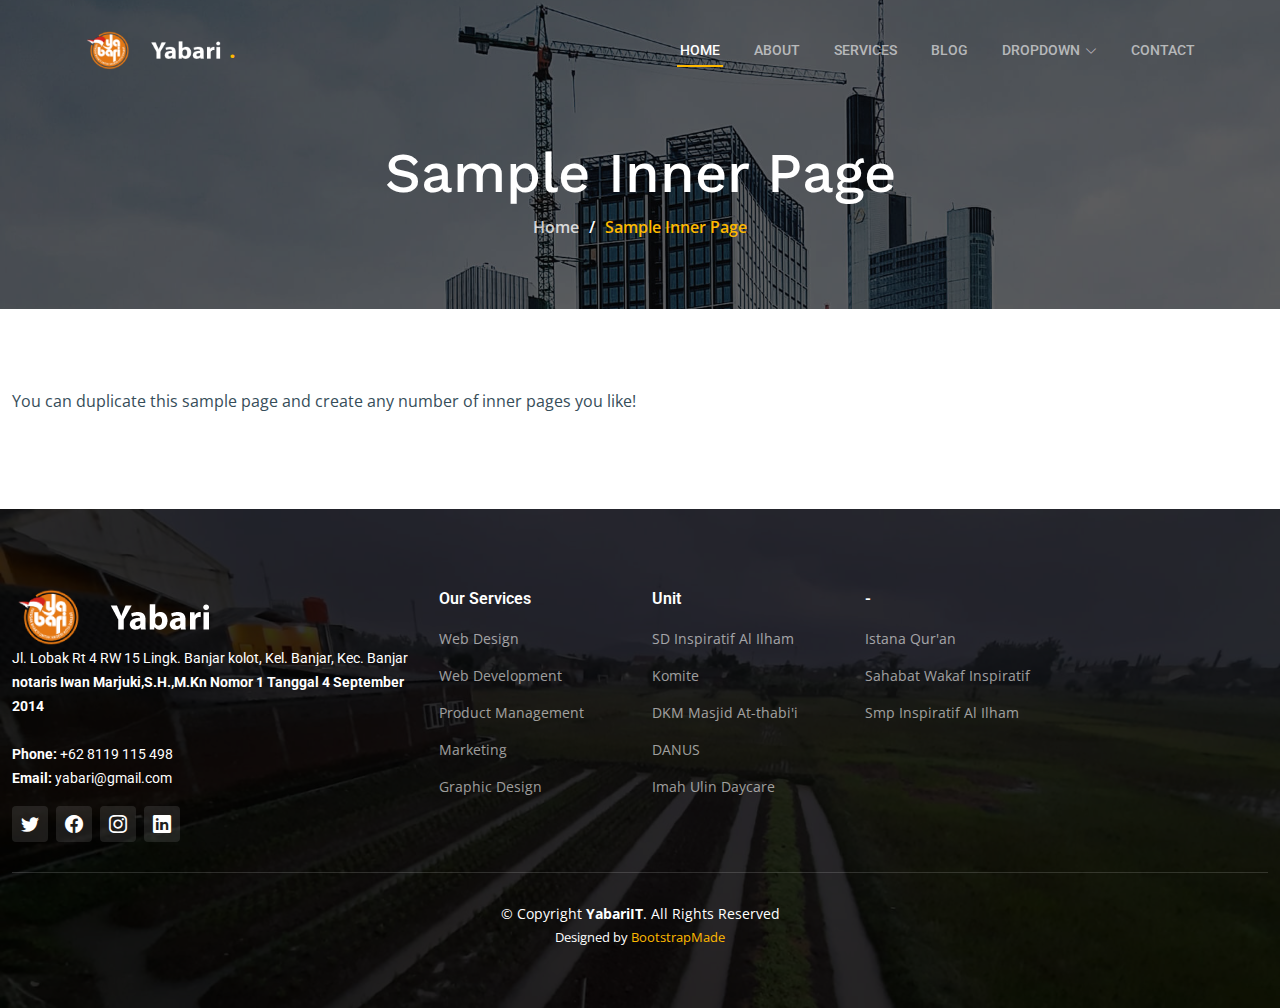
<file: sample-inner-page.html>
<!DOCTYPE html>
<html lang="en">
  <head>
    <meta charset="utf-8" />
    <meta content="width=device-width, initial-scale=1.0" name="viewport" />

    <title>[Template] Sample Inner Page</title>
    <meta content="" name="description" />
    <meta content="" name="keywords" />

    <!-- Favicons -->
    <link href="assets/img/favicon.png" rel="icon" />
    <link href="assets/img/apple-touch-icon.png" rel="apple-touch-icon" />

    <!-- Google Fonts -->
    <link rel="preconnect" href="https://fonts.googleapis.com" />
    <link rel="preconnect" href="https://fonts.gstatic.com" crossorigin />
    <link
      href="https://fonts.googleapis.com/css2?family=Open+Sans:ital,wght@0,300;0,400;0,500;0,600;0,700;1,300;1,400;1,600;1,700&family=Roboto:ital,wght@0,300;0,400;0,500;0,600;0,700;1,300;1,400;1,500;1,600;1,700&family=Work+Sans:ital,wght@0,300;0,400;0,500;0,600;0,700;1,300;1,400;1,500;1,600;1,700&display=swap"
      rel="stylesheet"
    />

    <!-- Vendor CSS Files -->
    <link
      href="assets/vendor/bootstrap/css/bootstrap.min.css"
      rel="stylesheet"
    />
    <link
      href="assets/vendor/bootstrap-icons/bootstrap-icons.css"
      rel="stylesheet"
    />
    <link
      href="assets/vendor/fontawesome-free/css/all.min.css"
      rel="stylesheet"
    />
    <link href="assets/vendor/aos/aos.css" rel="stylesheet" />
    <link
      href="assets/vendor/glightbox/css/glightbox.min.css"
      rel="stylesheet"
    />
    <link href="assets/vendor/swiper/swiper-bundle.min.css" rel="stylesheet" />

    <!-- Template Main CSS File -->
    <link href="assets/css/main.css" rel="stylesheet" />

    <!-- =======================================================
  * Template Name: UpConstruction
  * Updated: Sep 18 2023 with Bootstrap v5.3.2
  * Template URL: https://bootstrapmade.com/upconstruction-bootstrap-construction-website-template/
  * Author: BootstrapMade.com
  * License: https://bootstrapmade.com/license/
  ======================================================== -->
  </head>

  <body>
    <!-- ======= Header ======= -->
    <header id="header" class="header d-flex align-items-center">
      <div
        class="container-fluid container-xl d-flex align-items-center justify-content-between"
      >
        <a href="index.html" class="logo d-flex align-items-center">
          <!-- Uncomment the line below if you also wish to use an image logo -->
          <!-- <img src="assets/img/logo.png" alt=""> -->
          <img src="assets/img/logo-y.png" alt="" />
          <h1><span>.</span></h1>
        </a>

        <i class="mobile-nav-toggle mobile-nav-show bi bi-list"></i>
        <i class="mobile-nav-toggle mobile-nav-hide d-none bi bi-x"></i>
        <nav id="navbar" class="navbar">
          <ul>
            <li><a href="index.html" class="active">Home</a></li>
            <li><a href="about.html">About</a></li>
            <li><a href="services.html">Services</a></li>
            <li><a href="blog.html">Blog</a></li>
            <li class="dropdown">
              <a href="#"
                ><span>Dropdown</span>
                <i class="bi bi-chevron-down dropdown-indicator"></i
              ></a>
              <ul>
                <li><a href="#">Dropdown 1</a></li>
                <li class="dropdown">
                  <a href="#"
                    ><span>Deep Dropdown</span>
                    <i class="bi bi-chevron-down dropdown-indicator"></i
                  ></a>
                  <ul>
                    <li><a href="#">Deep Dropdown 1</a></li>
                    <li><a href="#">Deep Dropdown 2</a></li>
                    <li><a href="#">Deep Dropdown 3</a></li>
                    <li><a href="#">Deep Dropdown 4</a></li>
                    <li><a href="#">Deep Dropdown 5</a></li>
                  </ul>
                </li>
                <li><a href="#">Dropdown 2</a></li>
                <li><a href="#">Dropdown 3</a></li>
                <li><a href="#">Dropdown 4</a></li>
              </ul>
            </li>
            <li><a href="contact.html">Contact</a></li>
          </ul>
        </nav>
        <!-- .navbar -->
      </div>
    </header>
    <!-- End Header -->

    <main id="main">
      <!-- ======= Breadcrumbs ======= -->
      <div
        class="breadcrumbs d-flex align-items-center"
        style="background-image: url('assets/img/breadcrumbs-bg.jpg')"
      >
        <div
          class="container position-relative d-flex flex-column align-items-center"
          data-aos="fade"
        >
          <h2>Sample Inner Page</h2>
          <ol>
            <li><a href="index.html">Home</a></li>
            <li>Sample Inner Page</li>
          </ol>
        </div>
      </div>
      <!-- End Breadcrumbs -->

      <section class="sample-page">
        <div class="container">
          <p>
            You can duplicate this sample page and create any number of inner
            pages you like!
          </p>
        </div>
      </section>
    </main>
    <!-- End #main -->

    <!-- ======= Footer ======= -->
    <footer id="footer" class="footer">
      <div class="footer-content position-relative">
        <div class="container">
          <div class="row">
            <div class="col-lg-4 col-md-6">
              <div class="footer-info">
                <img src="assets/img/logo-y.png" alt="" />
                <p>
                  Jl. Lobak Rt 4 RW 15 Lingk. Banjar kolot, Kel. Banjar, Kec.
                  Banjar <br />
                  <b>
                    notaris Iwan Marjuki,S.H.,M.Kn Nomor 1 Tanggal 4 September
                    2014<br /><br
                  /></b>
                  <strong>Phone:</strong> +62 8119 115 498<br />
                  <strong>Email:</strong> yabari@gmail.com<br />
                </p>
                <div class="social-links d-flex mt-3">
                  <a
                    href="#"
                    class="d-flex align-items-center justify-content-center"
                    ><i class="bi bi-twitter"></i
                  ></a>
                  <a
                    href="#"
                    class="d-flex align-items-center justify-content-center"
                    ><i class="bi bi-facebook"></i
                  ></a>
                  <a
                    href="#"
                    class="d-flex align-items-center justify-content-center"
                    ><i class="bi bi-instagram"></i
                  ></a>
                  <a
                    href="#"
                    class="d-flex align-items-center justify-content-center"
                    ><i class="bi bi-linkedin"></i
                  ></a>
                </div>
              </div>
            </div>
            <!-- End footer info column-->

            <div class="col-lg-2 col-md-3 footer-links">
              <h4>Our Services</h4>
              <ul>
                <li><a href="#">Web Design</a></li>
                <li><a href="#">Web Development</a></li>
                <li><a href="#">Product Management</a></li>
                <li><a href="#">Marketing</a></li>
                <li><a href="#">Graphic Design</a></li>
              </ul>
            </div>
            <!-- End footer links column-->

            <div class="col-lg-2 col-md-3 footer-links">
              <h4>Unit</h4>
              <ul>
                <li><a href="#">SD Inspiratif Al Ilham</a></li>
                <li><a href="#">Komite</a></li>
                <li><a href="#">DKM Masjid At-thabi'i</a></li>
                <li><a href="#">DANUS</a></li>
                <li><a href="#">Imah Ulin Daycare</a></li>
              </ul>
            </div>
            <!-- End footer links column-->

            <div class="col-lg-2 col-md-3 footer-links">
              <h4>-</h4>
              <ul>
                <li><a href="#">Istana Qur'an</a></li>
                <li><a href="#">Sahabat Wakaf Inspiratif</a></li>
                <li><a href="#">Smp Inspiratif Al Ilham</a></li>
              </ul>
            </div>
            <!-- End footer links column-->
          </div>
        </div>
      </div>

      <div class="footer-legal text-center position-relative">
        <div class="container">
          <div class="copyright">
            &copy; Copyright <strong><span>YabariIT</span></strong
            >. All Rights Reserved
          </div>
          <div class="credits">
            <!-- All the links in the footer should remain intact. -->
            <!-- You can delete the links only if you purchased the pro version. -->
            <!-- Licensing information: https://bootstrapmade.com/license/ -->
            <!-- Purchase the pro version with working PHP/AJAX contact form: https://bootstrapmade.com/upconstruction-bootstrap-construction-website-template/ -->
            Designed by <a href="https://bootstrapmade.com/">BootstrapMade</a>
          </div>
        </div>
      </div>
    </footer>
    <!-- End Footer -->

    <a
      href="#"
      class="scroll-top d-flex align-items-center justify-content-center"
      ><i class="bi bi-arrow-up-short"></i
    ></a>

    <div id="preloader"></div>

    <!-- Vendor JS Files -->
    <script src="assets/vendor/bootstrap/js/bootstrap.bundle.min.js"></script>
    <script src="assets/vendor/aos/aos.js"></script>
    <script src="assets/vendor/glightbox/js/glightbox.min.js"></script>
    <script src="assets/vendor/isotope-layout/isotope.pkgd.min.js"></script>
    <script src="assets/vendor/swiper/swiper-bundle.min.js"></script>
    <script src="assets/vendor/purecounter/purecounter_vanilla.js"></script>
    <script src="assets/vendor/php-email-form/validate.js"></script>

    <!-- Template Main JS File -->
    <script src="assets/js/main.js"></script>
  </body>
</html>
</file>
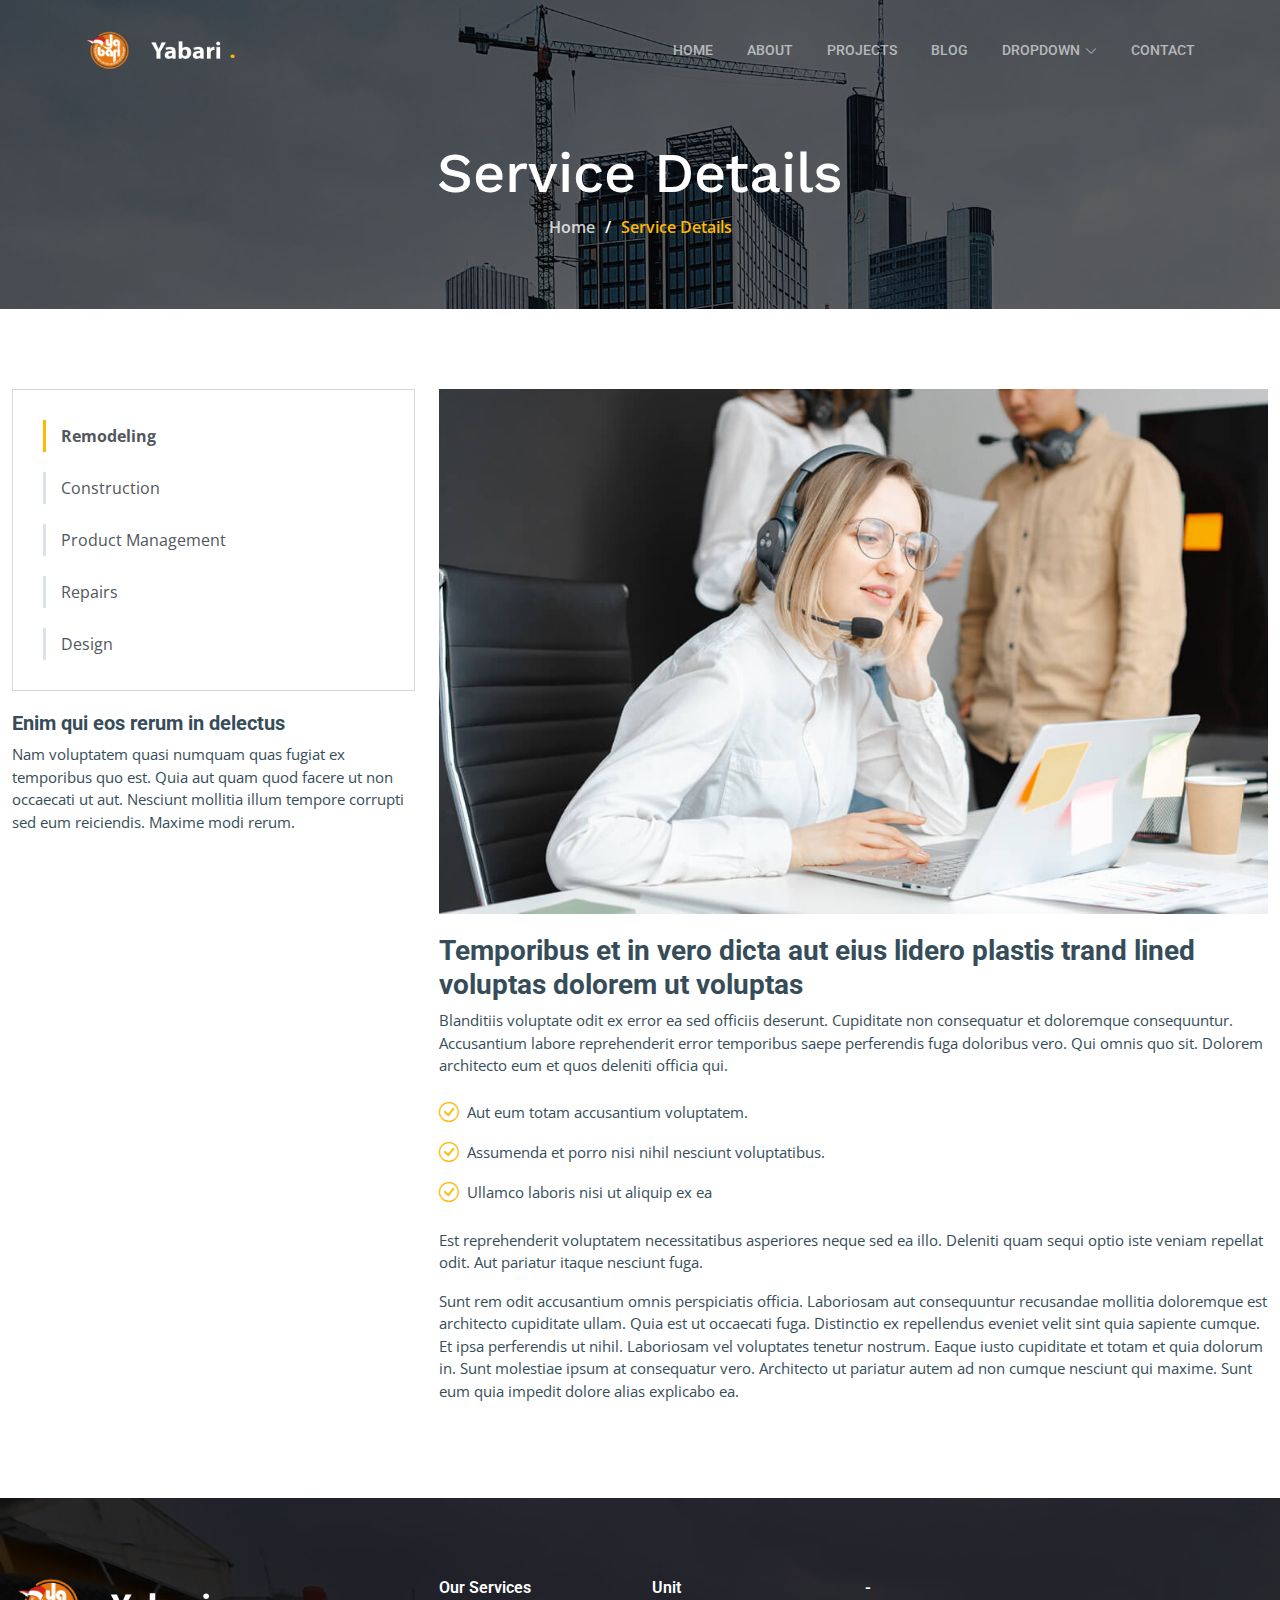
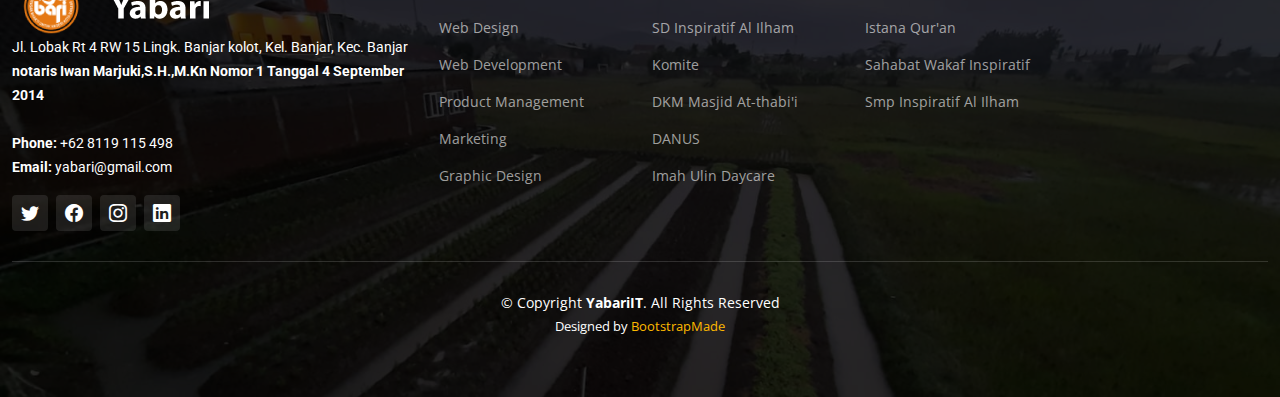
<file: service-details.html>
<!DOCTYPE html>
<html lang="en">
  <head>
    <meta charset="utf-8" />
    <meta content="width=device-width, initial-scale=1.0" name="viewport" />

    <title>Yabari</title>
    <meta content="" name="description" />
    <meta content="" name="keywords" />

    <!-- Favicons -->
    <link href="assets/img/logo y.png" rel="icon" />
    <link href="assets/img/apple-touch-icon.png" rel="apple-touch-icon" />

    <!-- Google Fonts -->
    <link rel="preconnect" href="https://fonts.googleapis.com" />
    <link rel="preconnect" href="https://fonts.gstatic.com" crossorigin />
    <link
      href="https://fonts.googleapis.com/css2?family=Open+Sans:ital,wght@0,300;0,400;0,500;0,600;0,700;1,300;1,400;1,600;1,700&family=Roboto:ital,wght@0,300;0,400;0,500;0,600;0,700;1,300;1,400;1,500;1,600;1,700&family=Work+Sans:ital,wght@0,300;0,400;0,500;0,600;0,700;1,300;1,400;1,500;1,600;1,700&display=swap"
      rel="stylesheet"
    />

    <!-- Vendor CSS Files -->
    <link
      href="assets/vendor/bootstrap/css/bootstrap.min.css"
      rel="stylesheet"
    />
    <link
      href="assets/vendor/bootstrap-icons/bootstrap-icons.css"
      rel="stylesheet"
    />
    <link
      href="assets/vendor/fontawesome-free/css/all.min.css"
      rel="stylesheet"
    />
    <link href="assets/vendor/aos/aos.css" rel="stylesheet" />
    <link
      href="assets/vendor/glightbox/css/glightbox.min.css"
      rel="stylesheet"
    />
    <link href="assets/vendor/swiper/swiper-bundle.min.css" rel="stylesheet" />

    <!-- Template Main CSS File -->
    <link href="assets/css/main.css" rel="stylesheet" />

    <!-- =======================================================
  * Template Name: UpConstruction
  * Updated: Sep 18 2023 with Bootstrap v5.3.2
  * Template URL: https://bootstrapmade.com/upconstruction-bootstrap-construction-website-template/
  * Author: BootstrapMade.com
  * License: https://bootstrapmade.com/license/
  ======================================================== -->
  </head>

  <body>
    <!-- ======= Header ======= -->
    <header id="header" class="header d-flex align-items-center">
      <div
        class="container-fluid container-xl d-flex align-items-center justify-content-between"
      >
        <a href="index.html" class="logo d-flex align-items-center">
          <!-- Uncomment the line below if you also wish to use an image logo -->
          <!-- <img src="assets/img/logo.png" alt=""> -->
          <img src="assets/img/logo-y.png" alt="" />
          <h1><span>.</span></h1>
        </a>

        <i class="mobile-nav-toggle mobile-nav-show bi bi-list"></i>
        <i class="mobile-nav-toggle mobile-nav-hide d-none bi bi-x"></i>
        <nav id="navbar" class="navbar">
          <ul>
            <li><a href="index.html">Home</a></li>
            <li><a href="about.html">About</a></li>
            <li><a href="projects.html">Projects</a></li>
            <li><a href="blog.html">Blog</a></li>
            <li class="dropdown">
              <a href="#"
                ><span>Dropdown</span>
                <i class="bi bi-chevron-down dropdown-indicator"></i
              ></a>
              <ul>
                <li><a href="#">Dropdown 1</a></li>
                <li class="dropdown">
                  <a href="#"
                    ><span>Deep Dropdown</span>
                    <i class="bi bi-chevron-down dropdown-indicator"></i
                  ></a>
                  <ul>
                    <li><a href="#">Deep Dropdown 1</a></li>
                    <li><a href="#">Deep Dropdown 2</a></li>
                    <li><a href="#">Deep Dropdown 3</a></li>
                    <li><a href="#">Deep Dropdown 4</a></li>
                    <li><a href="#">Deep Dropdown 5</a></li>
                  </ul>
                </li>
                <li><a href="#">Dropdown 2</a></li>
                <li><a href="#">Dropdown 3</a></li>
                <li><a href="#">Dropdown 4</a></li>
              </ul>
            </li>
            <li><a href="contact.html">Contact</a></li>
          </ul>
        </nav>
        <!-- .navbar -->
      </div>
    </header>
    <!-- End Header -->

    <main id="main">
      <!-- ======= Breadcrumbs ======= -->
      <div
        class="breadcrumbs d-flex align-items-center"
        style="background-image: url('assets/img/breadcrumbs-bg.jpg')"
      >
        <div
          class="container position-relative d-flex flex-column align-items-center"
          data-aos="fade"
        >
          <h2>Service Details</h2>
          <ol>
            <li><a href="index.html">Home</a></li>
            <li>Service Details</li>
          </ol>
        </div>
      </div>
      <!-- End Breadcrumbs -->

      <!-- ======= Service Details Section ======= -->
      <section id="service-details" class="service-details">
        <div class="container" data-aos="fade-up" data-aos-delay="100">
          <div class="row gy-4">
            <div class="col-lg-4">
              <div class="services-list">
                <a href="#" class="active">Remodeling</a>
                <a href="#">Construction</a>
                <a href="#">Product Management</a>
                <a href="#">Repairs</a>
                <a href="#">Design</a>
              </div>

              <h4>Enim qui eos rerum in delectus</h4>
              <p>
                Nam voluptatem quasi numquam quas fugiat ex temporibus quo est.
                Quia aut quam quod facere ut non occaecati ut aut. Nesciunt
                mollitia illum tempore corrupti sed eum reiciendis. Maxime modi
                rerum.
              </p>
            </div>

            <div class="col-lg-8">
              <img
                src="assets/img/services.jpg"
                alt=""
                class="img-fluid services-img"
              />
              <h3>
                Temporibus et in vero dicta aut eius lidero plastis trand lined
                voluptas dolorem ut voluptas
              </h3>
              <p>
                Blanditiis voluptate odit ex error ea sed officiis deserunt.
                Cupiditate non consequatur et doloremque consequuntur.
                Accusantium labore reprehenderit error temporibus saepe
                perferendis fuga doloribus vero. Qui omnis quo sit. Dolorem
                architecto eum et quos deleniti officia qui.
              </p>
              <ul>
                <li>
                  <i class="bi bi-check-circle"></i>
                  <span>Aut eum totam accusantium voluptatem.</span>
                </li>
                <li>
                  <i class="bi bi-check-circle"></i>
                  <span
                    >Assumenda et porro nisi nihil nesciunt voluptatibus.</span
                  >
                </li>
                <li>
                  <i class="bi bi-check-circle"></i>
                  <span>Ullamco laboris nisi ut aliquip ex ea</span>
                </li>
              </ul>
              <p>
                Est reprehenderit voluptatem necessitatibus asperiores neque sed
                ea illo. Deleniti quam sequi optio iste veniam repellat odit.
                Aut pariatur itaque nesciunt fuga.
              </p>
              <p>
                Sunt rem odit accusantium omnis perspiciatis officia. Laboriosam
                aut consequuntur recusandae mollitia doloremque est architecto
                cupiditate ullam. Quia est ut occaecati fuga. Distinctio ex
                repellendus eveniet velit sint quia sapiente cumque. Et ipsa
                perferendis ut nihil. Laboriosam vel voluptates tenetur nostrum.
                Eaque iusto cupiditate et totam et quia dolorum in. Sunt
                molestiae ipsum at consequatur vero. Architecto ut pariatur
                autem ad non cumque nesciunt qui maxime. Sunt eum quia impedit
                dolore alias explicabo ea.
              </p>
            </div>
          </div>
        </div>
      </section>
      <!-- End Service Details Section -->
    </main>
    <!-- End #main -->

    <!-- ======= Footer ======= -->
    <footer id="footer" class="footer">
      <div class="footer-content position-relative">
        <div class="container">
          <div class="row">
            <div class="col-lg-4 col-md-6">
              <div class="footer-info">
                <img src="assets/img/logo-y.png" alt="" />
                <p>
                  Jl. Lobak Rt 4 RW 15 Lingk. Banjar kolot, Kel. Banjar, Kec.
                  Banjar <br />
                  <b>
                    notaris Iwan Marjuki,S.H.,M.Kn Nomor 1 Tanggal 4 September
                    2014<br /><br
                  /></b>
                  <strong>Phone:</strong> +62 8119 115 498<br />
                  <strong>Email:</strong> yabari@gmail.com<br />
                </p>
                <div class="social-links d-flex mt-3">
                  <a
                    href="#"
                    class="d-flex align-items-center justify-content-center"
                    ><i class="bi bi-twitter"></i
                  ></a>
                  <a
                    href="#"
                    class="d-flex align-items-center justify-content-center"
                    ><i class="bi bi-facebook"></i
                  ></a>
                  <a
                    href="#"
                    class="d-flex align-items-center justify-content-center"
                    ><i class="bi bi-instagram"></i
                  ></a>
                  <a
                    href="#"
                    class="d-flex align-items-center justify-content-center"
                    ><i class="bi bi-linkedin"></i
                  ></a>
                </div>
              </div>
            </div>
            <!-- End footer info column-->

            <div class="col-lg-2 col-md-3 footer-links">
              <h4>Our Services</h4>
              <ul>
                <li><a href="#">Web Design</a></li>
                <li><a href="#">Web Development</a></li>
                <li><a href="#">Product Management</a></li>
                <li><a href="#">Marketing</a></li>
                <li><a href="#">Graphic Design</a></li>
              </ul>
            </div>
            <!-- End footer links column-->

            <div class="col-lg-2 col-md-3 footer-links">
              <h4>Unit</h4>
              <ul>
                <li><a href="#">SD Inspiratif Al Ilham</a></li>
                <li><a href="#">Komite</a></li>
                <li><a href="#">DKM Masjid At-thabi'i</a></li>
                <li><a href="#">DANUS</a></li>
                <li><a href="#">Imah Ulin Daycare</a></li>
              </ul>
            </div>
            <!-- End footer links column-->

            <div class="col-lg-2 col-md-3 footer-links">
              <h4>-</h4>
              <ul>
                <li><a href="#">Istana Qur'an</a></li>
                <li><a href="#">Sahabat Wakaf Inspiratif</a></li>
                <li><a href="#">Smp Inspiratif Al Ilham</a></li>
              </ul>
            </div>
            <!-- End footer links column-->
          </div>
        </div>
      </div>

      <div class="footer-legal text-center position-relative">
        <div class="container">
          <div class="copyright">
            &copy; Copyright <strong><span>YabariIT</span></strong
            >. All Rights Reserved
          </div>
          <div class="credits">
            <!-- All the links in the footer should remain intact. -->
            <!-- You can delete the links only if you purchased the pro version. -->
            <!-- Licensing information: https://bootstrapmade.com/license/ -->
            <!-- Purchase the pro version with working PHP/AJAX contact form: https://bootstrapmade.com/upconstruction-bootstrap-construction-website-template/ -->
            Designed by <a href="https://bootstrapmade.com/">BootstrapMade</a>
          </div>
        </div>
      </div>
    </footer>
    <!-- End Footer -->

    <a
      href="#"
      class="scroll-top d-flex align-items-center justify-content-center"
      ><i class="bi bi-arrow-up-short"></i
    ></a>

    <div id="preloader"></div>

    <!-- Vendor JS Files -->
    <script src="assets/vendor/bootstrap/js/bootstrap.bundle.min.js"></script>
    <script src="assets/vendor/aos/aos.js"></script>
    <script src="assets/vendor/glightbox/js/glightbox.min.js"></script>
    <script src="assets/vendor/isotope-layout/isotope.pkgd.min.js"></script>
    <script src="assets/vendor/swiper/swiper-bundle.min.js"></script>
    <script src="assets/vendor/purecounter/purecounter_vanilla.js"></script>
    <script src="assets/vendor/php-email-form/validate.js"></script>

    <!-- Template Main JS File -->
    <script src="assets/js/main.js"></script>
  </body>
</html>
</file>
<file: assets/css/main.css>
/**
* Template Name: UpConstruction
* Updated: Sep 18 2023 with Bootstrap v5.3.2
* Template URL: https://bootstrapmade.com/upconstruction-bootstrap-construction-website-template/
* Author: BootstrapMade.com
* License: https://bootstrapmade.com/license/
*/

/*--------------------------------------------------------------
# Set main reusable colors and fonts using CSS variables
# Learn more about CSS variables at https://developer.mozilla.org/en-US/docs/Web/CSS/Using_CSS_custom_properties
--------------------------------------------------------------*/
/* Fonts */
:root {
  --font-default: "Open Sans", system-ui, -apple-system, "Segoe UI", Roboto,
    "Helvetica Neue", Arial, "Noto Sans", "Liberation Sans", sans-serif,
    "Apple Color Emoji", "Segoe UI Emoji", "Segoe UI Symbol", "Noto Color Emoji";
  --font-primary: "Roboto", sans-serif;
  --font-secondary: "Work Sans", sans-serif;
}

/* Colors */
:root {
  --color-default: #364d59;
  --color-primary: #feb900;
  --color-secondary: #52565e;
}

/* Smooth scroll behavior */
:root {
  scroll-behavior: smooth;
}

/*--------------------------------------------------------------
# General
--------------------------------------------------------------*/
body {
  font-family: var(--font-default);
  color: var(--color-default);
  overflow-x: hidden;
}

a {
  color: var(--color-primary);
  text-decoration: none;
}

a:hover {
  color: #ffc732;
  text-decoration: none;
}

h1,
h2,
h3,
h4,
h5,
h6 {
  font-family: var(--font-primary);
}

/*--------------------------------------------------------------
# Sections & Section Header
--------------------------------------------------------------*/
section {
  padding: 80px 0;
  overflow: hidden;
}

.section-bg {
  background-color: #f5f6f7;
}

.section-header {
  text-align: center;
  padding-bottom: 70px;
}

.section-header h2 {
  font-size: 32px;
  font-weight: 700;
  position: relative;
  color: #2e3135;
}

.section-header h2:before,
.section-header h2:after {
  content: "";
  width: 50px;
  height: 2px;
  background: var(--color-primary);
  display: inline-block;
}

.section-header h2:before {
  margin: 0 15px 10px 0;
}

.section-header h2:after {
  margin: 0 0 10px 15px;
}

.section-header p {
  margin: 0 auto 0 auto;
}

@media (min-width: 1199px) {
  .section-header p {
    max-width: 60%;
  }
}

/*--------------------------------------------------------------
# Breadcrumbs
--------------------------------------------------------------*/
.breadcrumbs {
  padding: 140px 0 60px 0;
  min-height: 30vh;
  position: relative;
  background-size: cover;
  background-position: center;
  background-repeat: no-repeat;
}

.breadcrumbs:before {
  content: "";
  background-color: rgba(0, 0, 0, 0.6);
  position: absolute;
  inset: 0;
}

.breadcrumbs h2 {
  font-size: 56px;
  font-weight: 500;
  color: #fff;
  font-family: var(--font-secondary);
}

.breadcrumbs ol {
  display: flex;
  flex-wrap: wrap;
  list-style: none;
  padding: 0 0 10px 0;
  margin: 0;
  font-size: 16px;
  font-weight: 600;
  color: var(--color-primary);
}

.breadcrumbs ol a {
  color: rgba(255, 255, 255, 0.8);
  transition: 0.3s;
}

.breadcrumbs ol a:hover {
  text-decoration: underline;
}

.breadcrumbs ol li + li {
  padding-left: 10px;
}

.breadcrumbs ol li + li::before {
  display: inline-block;
  padding-right: 10px;
  color: #fff;
  content: "/";
}

/*--------------------------------------------------------------
# Scroll top button
--------------------------------------------------------------*/
.scroll-top {
  position: fixed;
  visibility: hidden;
  opacity: 0;
  right: 15px;
  bottom: 15px;
  z-index: 99999;
  background: var(--color-primary);
  width: 40px;
  height: 40px;
  border-radius: 4px;
  transition: all 0.4s;
}

.scroll-top i {
  font-size: 24px;
  color: var(--color-secondary);
  line-height: 0;
}

.scroll-top:hover {
  background: #ffc732;
  color: #fff;
}

.scroll-top.active {
  visibility: visible;
  opacity: 1;
}

/*--------------------------------------------------------------
# Preloader
--------------------------------------------------------------*/
#preloader {
  position: fixed;
  inset: 0;
  z-index: 999999;
  overflow: hidden;
  background: #fff;
  transition: all 0.6s ease-out;
}

#preloader:before {
  content: "";
  position: fixed;
  top: calc(50% - 30px);
  left: calc(50% - 30px);
  border: 6px solid #fff;
  border-color: var(--color-primary) transparent var(--color-primary)
    transparent;
  border-radius: 50%;
  width: 60px;
  height: 60px;
  animation: animate-preloader 1.5s linear infinite;
}

@keyframes animate-preloader {
  0% {
    transform: rotate(0deg);
  }

  100% {
    transform: rotate(360deg);
  }
}

/*--------------------------------------------------------------
# Disable aos animation delay on mobile devices
--------------------------------------------------------------*/
@media screen and (max-width: 768px) {
  [data-aos-delay] {
    transition-delay: 0 !important;
  }
}

/*--------------------------------------------------------------
# Header
--------------------------------------------------------------*/
.header {
  z-index: 997;
  position: absolute;
  padding: 30px 0;
  top: 0;
  left: 0;
  right: 0;
}

.header .logo img {
  max-height: 40px;
  margin-right: 6px;
}

.header .logo h1 {
  font-size: 24px;
  font-weight: 700;
  color: #fff;
  margin-bottom: 0;
  font-family: var(--font-primary);
}

.header .logo h1 span {
  color: var(--color-primary);
}

/*--------------------------------------------------------------
# Desktop Navigation
--------------------------------------------------------------*/
@media (min-width: 1280px) {
  .navbar {
    padding: 0;
  }

  .navbar ul {
    margin: 0;
    padding: 0;
    display: flex;
    list-style: none;
    align-items: center;
  }

  .navbar li {
    position: relative;
  }

  .navbar > ul > li {
    white-space: nowrap;
    padding: 10px 0 10px 28px;
  }

  .navbar a,
  .navbar a:focus {
    display: flex;
    align-items: center;
    justify-content: space-between;
    padding: 0 3px;
    font-family: var(--font-primary);
    font-size: 14px;
    font-weight: 500;
    color: rgba(255, 255, 255, 0.6);
    text-transform: uppercase;
    white-space: nowrap;
    transition: 0.3s;
    position: relative;
  }

  .navbar a i,
  .navbar a:focus i {
    font-size: 12px;
    line-height: 0;
    margin-left: 5px;
  }

  .navbar > ul > li > a:before {
    content: "";
    position: absolute;
    width: 100%;
    height: 2px;
    bottom: -6px;
    left: 0;
    background-color: var(--color-primary);
    visibility: hidden;
    width: 0px;
    transition: all 0.3s ease-in-out 0s;
  }

  .navbar a:hover:before,
  .navbar li:hover > a:before,
  .navbar .active:before {
    visibility: visible;
    width: 100%;
  }

  .navbar a:hover,
  .navbar .active,
  .navbar .active:focus,
  .navbar li:hover > a {
    color: #fff;
  }

  .navbar .dropdown ul {
    display: block;
    position: absolute;
    left: 28px;
    top: calc(100% + 30px);
    margin: 0;
    padding: 10px 0;
    z-index: 99;
    opacity: 0;
    visibility: hidden;
    background: #fff;
    box-shadow: 0px 0px 30px rgba(127, 137, 161, 0.25);
    transition: 0.3s;
  }

  .navbar .dropdown ul li {
    min-width: 200px;
  }

  .navbar .dropdown ul a {
    padding: 10px 20px;
    font-size: 15px;
    text-transform: none;
    color: var(--color-default);
    font-weight: 400;
  }

  .navbar .dropdown ul a i {
    font-size: 12px;
  }

  .navbar .dropdown ul a:hover,
  .navbar .dropdown ul .active:hover,
  .navbar .dropdown ul li:hover > a {
    color: var(--color-primary);
  }

  .navbar .dropdown:hover > ul {
    opacity: 1;
    top: 100%;
    visibility: visible;
  }

  .navbar .dropdown .dropdown ul {
    top: 0;
    left: calc(100% - 30px);
    visibility: hidden;
  }

  .navbar .dropdown .dropdown:hover > ul {
    opacity: 1;
    top: 0;
    left: 100%;
    visibility: visible;
  }
}

@media (min-width: 1280px) and (max-width: 1366px) {
  .navbar .dropdown .dropdown ul {
    left: -90%;
  }

  .navbar .dropdown .dropdown:hover > ul {
    left: -100%;
  }
}

@media (min-width: 1280px) {
  .mobile-nav-show,
  .mobile-nav-hide {
    display: none;
  }
}

/*--------------------------------------------------------------
# Mobile Navigation
--------------------------------------------------------------*/
@media (max-width: 1279px) {
  .navbar {
    position: fixed;
    top: 0;
    right: -100%;
    width: 100%;
    max-width: 400px;
    bottom: 0;
    transition: 0.3s;
    z-index: 9997;
  }

  .navbar ul {
    position: absolute;
    inset: 0;
    padding: 50px 0 10px 0;
    margin: 0;
    background: rgba(0, 0, 0, 0.8);
    overflow-y: auto;
    transition: 0.3s;
    z-index: 9998;
  }

  .navbar a,
  .navbar a:focus {
    display: flex;
    align-items: center;
    justify-content: space-between;
    padding: 10px 20px;
    font-family: var(--font-primary);
    font-size: 15px;
    font-weight: 500;
    color: rgba(255, 255, 255, 0.7);
    white-space: nowrap;
    text-transform: uppercase;
    transition: 0.3s;
  }

  .navbar a i,
  .navbar a:focus i {
    font-size: 12px;
    line-height: 0;
    margin-left: 5px;
  }

  .navbar a:hover,
  .navbar .active,
  .navbar .active:focus,
  .navbar li:hover > a {
    color: #fff;
  }

  .navbar .dropdown ul,
  .navbar .dropdown .dropdown ul {
    position: static;
    display: none;
    padding: 10px 0;
    margin: 10px 20px;
    transition: all 0.5s ease-in-out;
    border: 1px solid #222428;
  }

  .navbar .dropdown > .dropdown-active,
  .navbar .dropdown .dropdown > .dropdown-active {
    display: block;
  }

  .mobile-nav-show {
    position: relative;
    color: #fff;
    font-size: 28px;
    cursor: pointer;
    line-height: 0;
    transition: 0.5s;
    z-index: 9999;
    padding-right: 10px;
  }

  .mobile-nav-hide {
    color: #fff;
    font-size: 32px;
    cursor: pointer;
    line-height: 0;
    transition: 0.5s;
    position: fixed;
    right: 20px;
    top: 20px;
    z-index: 9999;
  }

  .mobile-nav-active {
    overflow: hidden;
  }

  .mobile-nav-active .navbar {
    right: 0;
  }

  .mobile-nav-active .navbar:before {
    content: "";
    position: fixed;
    inset: 0;
    background: rgba(0, 0, 0, 0.6);
    z-index: 9996;
  }
}

/*--------------------------------------------------------------
# Get Started Section
--------------------------------------------------------------*/
.get-started .content {
  padding: 30px 0;
}

.get-started .content h3 {
  font-size: 36px;
  color: var(--color-secondary);
  font-weight: 600;
  margin-bottom: 25px;
  padding-bottom: 25px;
  position: relative;
}

.get-started .content h3:after {
  content: "";
  position: absolute;
  display: block;
  width: 60px;
  height: 4px;
  background: var(--color-primary);
  left: 0;
  bottom: 0;
}

.get-started .content p {
  font-size: 14px;
}

.get-started .php-email-form {
  background: #fff;
  padding: 30px;
  height: 100%;
}

@media (max-width: 575px) {
  .get-started .php-email-form {
    padding: 20px;
  }
}

.get-started .php-email-form h3 {
  font-size: 14px;
  font-weight: 700;
  text-transform: uppercase;
  letter-spacing: 1px;
}

.get-started .php-email-form p {
  font-size: 14px;
  margin-bottom: 20px;
}

.get-started .php-email-form .error-message {
  display: none;
  color: #fff;
  background: #df1529;
  text-align: left;
  padding: 15px;
  margin-bottom: 24px;
  font-weight: 600;
}

.get-started .php-email-form .sent-message {
  display: none;
  color: #fff;
  background: #059652;
  text-align: center;
  padding: 15px;
  margin-bottom: 24px;
  font-weight: 600;
}

.get-started .php-email-form .loading {
  display: none;
  background: #fff;
  text-align: center;
  padding: 15px;
  margin-bottom: 24px;
}

.get-started .php-email-form .loading:before {
  content: "";
  display: inline-block;
  border-radius: 50%;
  width: 24px;
  height: 24px;
  margin: 0 10px -6px 0;
  border: 3px solid #059652;
  border-top-color: #fff;
  animation: animate-loading 1s linear infinite;
}

.get-started .php-email-form input,
.get-started .php-email-form textarea {
  border-radius: 0;
  box-shadow: none;
  font-size: 14px;
  border-radius: 0;
}

.get-started .php-email-form input:focus,
.get-started .php-email-form textarea:focus {
  border-color: var(--color-primary);
}

.get-started .php-email-form input {
  padding: 12px 15px;
}

.get-started .php-email-form textarea {
  padding: 12px 15px;
}

.get-started .php-email-form button[type="submit"] {
  background: var(--color-primary);
  border: 0;
  padding: 10px 30px;
  color: #fff;
  transition: 0.4s;
  border-radius: 4px;
}

.get-started .php-email-form button[type="submit"]:hover {
  background: rgba(254, 185, 0, 0.8);
}

@keyframes animate-loading {
  0% {
    transform: rotate(0deg);
  }

  100% {
    transform: rotate(360deg);
  }
}

/*--------------------------------------------------------------
# Constructions Section
--------------------------------------------------------------*/
.constructions .card-item {
  border: 1px solid rgba(82, 86, 94, 0.2);
  background: #fff;
  position: relative;
  border-radius: 0;
}

.constructions .card-item .card-bg {
  min-height: 300px;
  background-size: cover;
  background-position: center;
  background-repeat: no-repeat;
}

.constructions .card-item .card-body {
  padding: 30px;
}

.constructions .card-item h4 {
  font-weight: 700;
  font-size: 20px;
  margin-bottom: 15px;
  color: var(--color-secondary);
}

.constructions .card-item p {
  color: var(--color-secondary);
  margin: 0;
}

/*--------------------------------------------------------------
# Services Section
--------------------------------------------------------------*/
.services .service-item {
  padding: 40px;
  background: #fff;
  height: 100%;
}

.services .service-item .icon {
  width: 48px;
  height: 48px;
  position: relative;
  margin-bottom: 50px;
}

.services .service-item .icon i {
  color: var(--color-secondary);
  font-size: 40px;
  transition: ease-in-out 0.3s;
  z-index: 2;
  position: relative;
  line-height: 1.8;
}

.services .service-item .icon:before {
  position: absolute;
  content: "";
  height: 100%;
  width: 100%;
  background: #f0f1f2;
  border-radius: 50px;
  z-index: 1;
  top: 10px;
  right: -15px;
  transition: 0.3s;
}

.services .service-item h3 {
  color: var(--color-default);
  font-weight: 700;
  margin: 0 0 20px 0;
  padding-bottom: 8px;
  font-size: 22px;
  position: relative;
  display: inline-block;
  border-bottom: 4px solid #ebebed;
  transition: 0.3s;
}

.services .service-item p {
  line-height: 24px;
  font-size: 14px;
  margin-bottom: 0;
}

.services .service-item .readmore {
  margin-top: 15px;
  display: inline-block;
  color: var(--color-primary);
}

.services .service-item:hover .icon:before {
  background: var(--color-primary);
}

.services .service-item:hover h3 {
  border-color: var(--color-primary);
}

/*--------------------------------------------------------------
# Features Section
--------------------------------------------------------------*/
.features .nav-tabs {
  border: 0;
}

.features .nav-link {
  padding: 15px 0;
  transition: 0.3s;
  color: var(--color-secondary);
  border-radius: 0;
  display: flex;
  align-items: center;
  justify-content: center;
  cursor: pointer;
  height: 100%;
  border: 0;
  border-bottom: 4px solid #e2e4e6;
}

.features .nav-link i {
  padding-right: 15px;
  font-size: 48px;
}

.features .nav-link h4 {
  font-size: 18px;
  font-weight: 600;
  margin: 0;
}

@media (max-width: 575px) {
  .features .nav-link h4 {
    font-size: 16px;
  }
}

.features .nav-link:hover {
  color: var(--color-primary);
}

.features .nav-link.active {
  color: var(--color-primary);
  background-color: transparent;
  border-color: var(--color-primary);
}

.features .tab-content {
  margin-top: 30px;
}

.features .tab-pane h3 {
  font-weight: 700;
  font-size: 32px;
  position: relative;
  margin-bottom: 20px;
  padding-bottom: 20px;
}

.features .tab-pane h3:after {
  content: "";
  position: absolute;
  display: block;
  width: 60px;
  height: 3px;
  background: var(--color-primary);
  left: 0;
  bottom: 0;
}

.features .tab-pane ul {
  list-style: none;
  padding: 0;
}

.features .tab-pane ul li {
  padding-top: 10px;
}

.features .tab-pane ul i {
  font-size: 20px;
  padding-right: 4px;
  color: var(--color-primary);
}

.features .tab-pane p:last-child {
  margin-bottom: 0;
}

/*--------------------------------------------------------------
# Our Projects Section
--------------------------------------------------------------*/
.projects .portfolio-flters {
  padding: 0;
  margin: 0 auto 20px auto;
  list-style: none;
  text-align: center;
}

.projects .portfolio-flters li {
  cursor: pointer;
  display: inline-block;
  padding: 0;
  font-size: 18px;
  font-weight: 500;
  margin: 0 10px;
  line-height: 1;
  margin-bottom: 5px;
  transition: all 0.3s ease-in-out;
}

.projects .portfolio-flters li:hover,
.projects .portfolio-flters li.filter-active {
  color: var(--color-primary);
}

.projects .portfolio-flters li:first-child {
  margin-left: 0;
}

.projects .portfolio-flters li:last-child {
  margin-right: 0;
}

@media (max-width: 575px) {
  .projects .portfolio-flters li {
    font-size: 14px;
    margin: 0 5px;
  }
}

.projects .portfolio-content {
  position: relative;
  overflow: hidden;
}

.projects .portfolio-content img {
  transition: 0.3s;
}

.projects .portfolio-content .portfolio-info {
  opacity: 0;
  position: absolute;
  inset: 0;
  z-index: 3;
  transition: all ease-in-out 0.3s;
  background: rgba(0, 0, 0, 0.6);
  padding: 15px;
}

.projects .portfolio-content .portfolio-info h4 {
  font-size: 14px;
  padding: 5px 10px;
  font-weight: 400;
  color: #fff;
  display: inline-block;
  background-color: var(--color-primary);
}

.projects .portfolio-content .portfolio-info p {
  position: absolute;
  bottom: 10px;
  text-align: center;
  display: inline-block;
  left: 0;
  right: 0;
  font-size: 16px;
  font-weight: 600;
  color: rgba(255, 255, 255, 0.8);
}

.projects .portfolio-content .portfolio-info .preview-link,
.projects .portfolio-content .portfolio-info .details-link {
  position: absolute;
  left: calc(50% - 40px);
  font-size: 26px;
  top: calc(50% - 14px);
  color: #fff;
  transition: 0.3s;
  line-height: 1.2;
}

.projects .portfolio-content .portfolio-info .preview-link:hover,
.projects .portfolio-content .portfolio-info .details-link:hover {
  color: var(--color-primary);
}

.projects .portfolio-content .portfolio-info .details-link {
  left: 50%;
  font-size: 34px;
  line-height: 0;
}

.projects .portfolio-content:hover .portfolio-info {
  opacity: 1;
}

.projects .portfolio-content:hover img {
  transform: scale(1.1);
}

/*--------------------------------------------------------------
# Testimonials Section
--------------------------------------------------------------*/
.testimonials .testimonial-wrap {
  padding-left: 50px;
}

.testimonials .testimonials-carousel,
.testimonials .testimonials-slider {
  overflow: hidden;
}

.testimonials .testimonial-item {
  box-sizing: content-box;
  padding: 30px 30px 30px 60px;
  margin: 0 15px 30px 0;
  min-height: 200px;
  box-shadow: 0px 2px 20px rgba(82, 86, 94, 0.1);
  position: relative;
  background: #fff;
}

.testimonials .testimonial-item .testimonial-img {
  width: 90px;
  border-radius: 10px;
  border: 6px solid #fff;
  position: absolute;
  left: -45px;
}

.testimonials .testimonial-item h3 {
  font-size: 18px;
  font-weight: bold;
  margin: 10px 0 5px 0;
  color: #000;
}

.testimonials .testimonial-item h4 {
  font-size: 14px;
  color: #999;
  margin: 0;
}

.testimonials .testimonial-item .stars {
  margin: 10px 0;
}

.testimonials .testimonial-item .stars i {
  color: #ffc107;
  margin: 0 1px;
}

.testimonials .testimonial-item .quote-icon-left,
.testimonials .testimonial-item .quote-icon-right {
  color: #ffd565;
  font-size: 26px;
  line-height: 0;
}

.testimonials .testimonial-item .quote-icon-left {
  display: inline-block;
  left: -5px;
  position: relative;
}

.testimonials .testimonial-item .quote-icon-right {
  display: inline-block;
  right: -5px;
  position: relative;
  top: 10px;
  transform: scale(-1, -1);
}

.testimonials .testimonial-item p {
  font-style: italic;
  margin: 15px auto 15px auto;
}

.testimonials .swiper-pagination {
  margin-top: 20px;
  position: relative;
}

.testimonials .swiper-pagination .swiper-pagination-bullet {
  width: 12px;
  height: 12px;
  background-color: #d5d7da;
  opacity: 1;
}

.testimonials .swiper-pagination .swiper-pagination-bullet-active {
  background-color: var(--color-primary);
}

@media (max-width: 767px) {
  .testimonials .testimonial-wrap {
    padding-left: 0;
  }

  .testimonials .testimonials-carousel,
  .testimonials .testimonials-slider {
    overflow: hidden;
  }

  .testimonials .testimonial-item {
    padding: 30px;
    margin: 15px;
  }

  .testimonials .testimonial-item .testimonial-img {
    position: static;
    left: auto;
  }
}

/*--------------------------------------------------------------
# Alt Services Section
--------------------------------------------------------------*/
.alt-services .img-bg {
  background-size: cover;
  background-position: center center;
  min-height: 400px;
}

.alt-services h3 {
  font-size: 28px;
  font-weight: 700;
  color: var(--color-secondary);
  margin-bottom: 20px;
  padding-bottom: 20px;
  position: relative;
}

.alt-services h3:after {
  content: "";
  position: absolute;
  display: block;
  width: 50px;
  height: 3px;
  background: var(--color-primary);
  left: 0;
  bottom: 0;
}

.alt-services .icon-box {
  margin-top: 50px;
}

.alt-services .icon-box i {
  display: flex;
  align-items: center;
  justify-content: center;
  color: var(--color-primary);
  margin-right: 25px;
  font-size: 28px;
  width: 56px;
  height: 56px;
  border-radius: 4px;
  line-height: 0;
  box-shadow: 0px 2px 30px rgba(0, 0, 0, 0.08);
  background-color: #fff;
  transition: 0.3s;
}

.alt-services .icon-box:hover i {
  background-color: var(--color-primary);
  color: #fff;
}

.alt-services .icon-box h4 {
  font-weight: 700;
  margin-bottom: 10px;
  font-size: 18px;
}

.alt-services .icon-box h4 a {
  color: #000;
  transition: 0.3s;
}

.alt-services .icon-box h4 a:hover {
  color: var(--color-primary);
}

.alt-services .icon-box p {
  line-height: 24px;
  font-size: 14px;
  margin-bottom: 0;
}

/*--------------------------------------------------------------
# About Section
--------------------------------------------------------------*/
.about h2 {
  font-size: 48px;
  font-weight: 700;
  font-family: var(--font-secondary);
  margin: 30px 0;
}

@media (min-width: 991px) {
  .about h2 {
    max-width: 65%;
    margin: 0 0 80px 0;
  }
}

.about .our-story {
  padding: 40px;
  background-color: #f5f6f7;
}

@media (min-width: 991px) {
  .about .our-story {
    padding-right: 35%;
  }
}

.about .our-story h4 {
  text-transform: uppercase;
  font-size: 18px;
  color: #838893;
}

.about .our-story h3 {
  font-size: 36px;
  font-weight: 700;
  margin-bottom: 20px;
  color: var(--color-secondary);
}

.about .our-story p:last-child {
  margin-bottom: 0;
}

.about ul {
  list-style: none;
  padding: 0;
  font-size: 15px;
}

.about ul li {
  padding: 5px 0;
  display: flex;
  align-items: center;
}

.about ul i {
  font-size: 20px;
  margin-right: 4px;
  color: var(--color-primary);
}

.about .watch-video i {
  font-size: 32px;
  transition: 0.3s;
  color: var(--color-primary);
}

.about .watch-video a {
  font-weight: 600;
  color: var(--color-secondary);
  margin-left: 8px;
  transition: 0.3s;
}

.about .watch-video:hover a {
  color: var(--color-primary);
}

.about .about-img {
  min-height: 600px;
  background-size: cover;
  background-position: center;
}

@media (min-width: 992px) {
  .about .about-img {
    position: absolute;
    top: 0;
    right: 0;
  }
}

/*--------------------------------------------------------------
# Stats Counter Section
--------------------------------------------------------------*/
.stats-counter .stats-item {
  background: #fff;
  box-shadow: 0px 0 30px rgba(82, 86, 94, 0.05);
  padding: 30px;
}

.stats-counter .stats-item i {
  font-size: 42px;
  line-height: 0;
  margin-right: 20px;
  color: var(--color-primary);
}

.stats-counter .stats-item span {
  font-size: 36px;
  display: block;
  font-weight: 600;
  color: var(--color-secondary);
}

.stats-counter .stats-item p {
  padding: 0;
  margin: 0;
  font-family: var(--font-primary);
  font-size: 14px;
}

/*--------------------------------------------------------------
# Our Team Section
--------------------------------------------------------------*/
.team .member {
  position: relative;
}

.team .member .member-img {
  margin: 0 80px;
  border-radius: 50%;
  overflow: hidden;
  position: relative;
}

@media (max-width: 1024px) {
  .team .member .member-img {
    margin: 0 60px;
  }
}

.team .member .member-img img {
  position: relative;
  z-index: 1;
}

.team .member .member-img .social {
  position: absolute;
  inset: 0;
  background-color: rgba(0, 0, 0, 0.6);
  display: flex;
  justify-content: center;
  align-items: center;
  z-index: 2;
  padding-bottom: 20px;
  transition: 0.3s;
  visibility: hidden;
  opacity: 0;
}

.team .member .member-img .social a {
  transition: 0.3s;
  color: #fff;
  font-size: 20px;
  margin: 0 8px;
}

.team .member .member-img .social a:hover {
  color: var(--color-primary);
}

.team .member .member-info {
  margin-top: 30px;
}

.team .member .member-info h4 {
  font-weight: 700;
  margin-bottom: 6px;
  font-size: 18px;
  color: var(--color-secondary);
}

.team .member .member-info span {
  font-style: italic;
  display: block;
  font-size: 15px;
  color: #838893;
  margin-bottom: 10px;
}

.team .member .member-info p {
  margin-bottom: 0;
  font-size: 14px;
}

.team .member:hover .member-img .social {
  padding-bottom: 0;
  visibility: visible;
  opacity: 1;
}

/*--------------------------------------------------------------
# Servie Cards Section
--------------------------------------------------------------*/
.services-cards h3 {
  font-size: 20px;
  font-weight: 700;
  color: var(--color-secondary);
}

.services-cards p {
  font-size: 15px;
}

.services-cards ul li {
  display: flex;
  align-items: center;
  font-size: 14px;
  padding-top: 10px;
}

.services-cards ul li i {
  font-size: 16px;
  color: var(--color-primary);
  margin-right: 6px;
}

/*--------------------------------------------------------------
# Projet Details Section
--------------------------------------------------------------*/
.project-details .portfolio-details-slider img {
  width: 100%;
}

.project-details
  .portfolio-details-slider
  .swiper-pagination
  .swiper-pagination-bullet {
  width: 12px;
  height: 12px;
  background-color: rgba(255, 255, 255, 0.7);
  opacity: 1;
}

.project-details
  .portfolio-details-slider
  .swiper-pagination
  .swiper-pagination-bullet-active {
  background-color: var(--color-primary);
}

.project-details .swiper-button-prev,
.project-details .swiper-button-next {
  width: 48px;
  height: 48px;
}

.project-details .swiper-button-prev:after,
.project-details .swiper-button-next:after {
  color: rgba(255, 255, 255, 0.8);
  background-color: rgba(0, 0, 0, 0.2);
  font-size: 24px;
  border-radius: 50%;
  width: 48px;
  height: 48px;
  display: flex;
  align-items: center;
  justify-content: center;
  transition: 0.3s;
}

.project-details .swiper-button-prev:hover:after,
.project-details .swiper-button-next:hover:after {
  background-color: rgba(0, 0, 0, 0.6);
}

@media (max-width: 575px) {
  .project-details .swiper-button-prev,
  .project-details .swiper-button-next {
    display: none;
  }
}

.project-details .portfolio-info h3 {
  font-size: 22px;
  font-weight: 700;
  margin-bottom: 20px;
  padding-bottom: 20px;
  position: relative;
}

.project-details .portfolio-info h3:after {
  content: "";
  position: absolute;
  display: block;
  width: 50px;
  height: 3px;
  background: var(--color-primary);
  left: 0;
  bottom: 0;
}

.project-details .portfolio-info ul {
  list-style: none;
  padding: 0;
  font-size: 15px;
}

.project-details .portfolio-info ul li {
  display: flex;
  flex-direction: column;
  padding-bottom: 15px;
}

.project-details .portfolio-info ul strong {
  text-transform: uppercase;
  font-weight: 400;
  color: #838893;
  font-size: 14px;
}

.project-details .portfolio-info .btn-visit {
  padding: 8px 40px;
  background: var(--color-primary);
  color: #fff;
  border-radius: 50px;
  transition: 0.3s;
}

.project-details .portfolio-info .btn-visit:hover {
  background: #ffc019;
}

.project-details .portfolio-description h2 {
  font-size: 26px;
  font-weight: 700;
  margin-bottom: 20px;
  color: var(--color-secondary);
}

.project-details .portfolio-description p {
  padding: 0;
}

.project-details .portfolio-description .testimonial-item {
  padding: 30px 30px 0 30px;
  position: relative;
  background: #f5f6f7;
  height: 100%;
  margin-bottom: 50px;
}

.project-details .portfolio-description .testimonial-item .testimonial-img {
  width: 90px;
  border-radius: 50px;
  border: 6px solid #fff;
  float: left;
  margin: 0 10px 0 0;
}

.project-details .portfolio-description .testimonial-item h3 {
  font-size: 18px;
  font-weight: bold;
  margin: 15px 0 5px 0;
  padding-top: 20px;
}

.project-details .portfolio-description .testimonial-item h4 {
  font-size: 14px;
  color: #6c757d;
  margin: 0;
}

.project-details .portfolio-description .testimonial-item .quote-icon-left,
.project-details .portfolio-description .testimonial-item .quote-icon-right {
  color: #ffd565;
  font-size: 26px;
  line-height: 0;
}

.project-details .portfolio-description .testimonial-item .quote-icon-left {
  display: inline-block;
  left: -5px;
  position: relative;
}

.project-details .portfolio-description .testimonial-item .quote-icon-right {
  display: inline-block;
  right: -5px;
  position: relative;
  top: 10px;
  transform: scale(-1, -1);
}

.project-details .portfolio-description .testimonial-item p {
  font-style: italic;
  margin: 0 0 15px 0 0 0;
  padding: 0;
}

/*--------------------------------------------------------------
# Service Details Section
--------------------------------------------------------------*/
.service-details .services-list {
  padding: 10px 30px;
  border: 1px solid #d5d7da;
  margin-bottom: 20px;
}

.service-details .services-list a {
  display: block;
  line-height: 1;
  padding: 8px 0 8px 15px;
  border-left: 3px solid #d9e3e8;
  margin: 20px 0;
  color: var(--color-secondary);
  transition: 0.3s;
}

.service-details .services-list a.active {
  font-weight: 700;
  border-color: var(--color-primary);
}

.service-details .services-list a:hover {
  border-color: var(--color-primary);
}

.service-details .services-img {
  margin-bottom: 20px;
}

.service-details h3 {
  font-size: 28px;
  font-weight: 700;
}

.service-details h4 {
  font-size: 20px;
  font-weight: 700;
}

.service-details p {
  font-size: 15px;
}

.service-details ul {
  list-style: none;
  padding: 0;
  font-size: 15px;
}

.service-details ul li {
  padding: 5px 0;
  display: flex;
  align-items: center;
}

.service-details ul i {
  font-size: 20px;
  margin-right: 8px;
  color: var(--color-primary);
}

/*--------------------------------------------------------------
# Contact Section
--------------------------------------------------------------*/
.contact .info-item {
  box-shadow: 0 0 25px rgba(0, 0, 0, 0.08);
  padding: 20px 0 30px 0;
}

.contact .info-item i {
  display: flex;
  align-items: center;
  justify-content: center;
  width: 56px;
  height: 56px;
  font-size: 24px;
  line-height: 0;
  color: var(--color-primary);
  border-radius: 50%;
  border: 2px dotted #ffd565;
}

.contact .info-item h3 {
  font-size: 20px;
  color: #6c757d;
  font-weight: 700;
  margin: 10px 0;
}

.contact .info-item p {
  padding: 0;
  line-height: 24px;
  font-size: 14px;
  margin-bottom: 0;
}

.contact .php-email-form {
  width: 100%;
  background: #fff;
  box-shadow: 0 0 25px rgba(0, 0, 0, 0.08);
  padding: 30px;
}

.contact .php-email-form .form-group {
  padding-bottom: 20px;
}

.contact .php-email-form .error-message {
  display: none;
  color: #fff;
  background: #df1529;
  text-align: left;
  padding: 15px;
  font-weight: 600;
}

.contact .php-email-form .error-message br + br {
  margin-top: 25px;
}

.contact .php-email-form .sent-message {
  display: none;
  color: #fff;
  background: #059652;
  text-align: center;
  padding: 15px;
  font-weight: 600;
}

.contact .php-email-form .loading {
  display: none;
  background: #fff;
  text-align: center;
  padding: 15px;
}

.contact .php-email-form .loading:before {
  content: "";
  display: inline-block;
  border-radius: 50%;
  width: 24px;
  height: 24px;
  margin: 0 10px -6px 0;
  border: 3px solid #059652;
  border-top-color: #fff;
  animation: animate-loading 1s linear infinite;
}

.contact .php-email-form input,
.contact .php-email-form textarea {
  border-radius: 0;
  box-shadow: none;
  font-size: 14px;
}

.contact .php-email-form input:focus,
.contact .php-email-form textarea:focus {
  border-color: var(--color-primary);
}

.contact .php-email-form input {
  height: 44px;
}

.contact .php-email-form textarea {
  padding: 10px 12px;
}

.contact .php-email-form button[type="submit"] {
  background: var(--color-primary);
  border: 0;
  padding: 10px 35px;
  color: #fff;
  transition: 0.4s;
  border-radius: 5px;
}

.contact .php-email-form button[type="submit"]:hover {
  background: rgba(254, 185, 0, 0.8);
}

@keyframes animate-loading {
  0% {
    transform: rotate(0deg);
  }

  100% {
    transform: rotate(360deg);
  }
}

/*--------------------------------------------------------------
# Recent Blog Posts Section
--------------------------------------------------------------*/
.recent-blog-posts .post-item {
  box-shadow: 0px 2px 20px rgba(0, 0, 0, 0.06);
  transition: 0.3s;
}

.recent-blog-posts .post-item .post-img img {
  transition: 0.5s;
}

.recent-blog-posts .post-item .post-date {
  position: absolute;
  right: 0;
  bottom: 0;
  background-color: var(--color-primary);
  color: #fff;
  text-transform: uppercase;
  font-size: 13px;
  padding: 6px 12px;
  font-weight: 500;
}

.recent-blog-posts .post-item .post-content {
  padding: 30px;
}

.recent-blog-posts .post-item .post-title {
  font-size: 24px;
  color: var(--color-secondary);
  font-weight: 700;
  transition: 0.3s;
  margin-bottom: 15px;
}

.recent-blog-posts .post-item .meta i {
  font-size: 16px;
  color: var(--color-primary);
}

.recent-blog-posts .post-item .meta span {
  font-size: 15px;
  color: #838893;
}

.recent-blog-posts .post-item hr {
  color: #888;
  margin: 20px 0;
}

.recent-blog-posts .post-item .readmore {
  display: flex;
  align-items: center;
  font-weight: 600;
  line-height: 1;
  transition: 0.3s;
  color: #838893;
}

.recent-blog-posts .post-item .readmore i {
  line-height: 0;
  margin-left: 6px;
  font-size: 16px;
}

.recent-blog-posts .post-item:hover .post-title,
.recent-blog-posts .post-item:hover .readmore {
  color: var(--color-primary);
}

.recent-blog-posts .post-item:hover .post-img img {
  transform: scale(1.1);
}

/*--------------------------------------------------------------
# Hero Section
--------------------------------------------------------------*/
.hero {
  overflow-x: hidden;
  padding: 0;
}

.hero .carousel {
  width: 100%;
  min-height: 100vh;
  padding: 80px 0;
  margin: 0;
  position: relative;
}

.hero .carousel-item {
  position: absolute;
  inset: 0;
  background-size: cover;
  background-position: center;
  background-repeat: no-repeat;
  overflow: hidden;
  z-index: 1;
  transition-duration: 0.4s;
}

.hero .carousel-item::before {
  content: "";
  background-color: rgba(0, 0, 0, 0.7);
  position: absolute;
  inset: 0;
}

.hero .info {
  position: absolute;
  inset: 0;
  z-index: 2;
}

@media (max-width: 768px) {
  .hero .info {
    padding: 0 50px;
  }
}

.hero .info h2 {
  color: #fff;
  margin-bottom: 30px;
  padding-bottom: 30px;
  font-size: 56px;
  font-weight: 700;
  position: relative;
}

.hero .info h2:after {
  content: "";
  position: absolute;
  display: block;
  width: 80px;
  height: 4px;
  background: var(--color-primary);
  left: 0;
  right: 0;
  bottom: 0;
  margin: auto;
}

@media (max-width: 768px) {
  .hero .info h2 {
    font-size: 36px;
  }
}

.hero .info p {
  color: rgba(255, 255, 255, 0.8);
  font-size: 18px;
}

.hero .info .btn-get-started {
  font-family: var(--font-primary);
  font-weight: 500;
  font-size: 16px;
  letter-spacing: 1px;
  display: inline-block;
  padding: 12px 40px;
  border-radius: 50px;
  transition: 0.5s;
  margin: 10px;
  color: #fff;
  border: 2px solid var(--color-primary);
}

.hero .info .btn-get-started:hover {
  background: var(--color-primary);
}

.hero .carousel-control-prev {
  justify-content: start;
}

@media (min-width: 640px) {
  .hero .carousel-control-prev {
    padding-left: 15px;
  }
}

.hero .carousel-control-next {
  justify-content: end;
}

@media (min-width: 640px) {
  .hero .carousel-control-next {
    padding-right: 15px;
  }
}

.hero .carousel-control-next-icon,
.hero .carousel-control-prev-icon {
  background: none;
  font-size: 26px;
  line-height: 0;
  background: rgba(255, 255, 255, 0.2);
  color: rgba(255, 255, 255, 0.6);
  border-radius: 50px;
  width: 54px;
  height: 54px;
  display: flex;
  align-items: center;
  justify-content: center;
}

.hero .carousel-control-prev,
.hero .carousel-control-next {
  z-index: 3;
  transition: 0.3s;
}

.hero .carousel-control-prev:focus,
.hero .carousel-control-next:focus {
  opacity: 0.5;
}

.hero .carousel-control-prev:hover,
.hero .carousel-control-next:hover {
  opacity: 0.9;
}

/*--------------------------------------------------------------
# Blog
--------------------------------------------------------------*/
.blog .blog-pagination {
  margin-top: 30px;
  color: #838893;
}

.blog .blog-pagination ul {
  display: flex;
  padding: 0;
  margin: 0;
  list-style: none;
}

.blog .blog-pagination li {
  margin: 0 5px;
  transition: 0.3s;
}

.blog .blog-pagination li a {
  color: var(--color-secondary);
  padding: 7px 16px;
  display: flex;
  align-items: center;
  justify-content: center;
}

.blog .blog-pagination li.active,
.blog .blog-pagination li:hover {
  background: var(--color-primary);
  color: #fff;
}

.blog .blog-pagination li.active a,
.blog .blog-pagination li:hover a {
  color: var(--color-white);
}

/*--------------------------------------------------------------
# Blog Posts List
--------------------------------------------------------------*/
.blog .posts-list .post-item {
  box-shadow: 0px 2px 20px rgba(0, 0, 0, 0.06);
  transition: 0.3s;
}

.blog .posts-list .post-img img {
  transition: 0.5s;
}

.blog .posts-list .post-date {
  position: absolute;
  right: 0;
  bottom: 0;
  background-color: var(--color-primary);
  color: #fff;
  text-transform: uppercase;
  font-size: 13px;
  padding: 6px 12px;
  font-weight: 500;
}

.blog .posts-list .post-content {
  padding: 30px;
}

.blog .posts-list .post-title {
  font-size: 24px;
  color: var(--color-secondary);
  font-weight: 700;
  transition: 0.3s;
  margin-bottom: 15px;
}

.blog .posts-list .meta i {
  font-size: 16px;
  color: var(--color-primary);
}

.blog .posts-list .meta span {
  font-size: 15px;
  color: #838893;
}

.blog .posts-list p {
  margin-top: 20px;
}

.blog .posts-list hr {
  color: #888;
  margin-bottom: 20px;
}

.blog .posts-list .readmore {
  display: flex;
  align-items: center;
  font-weight: 600;
  line-height: 1;
  transition: 0.3s;
  color: #838893;
}

.blog .posts-list .readmore i {
  line-height: 0;
  margin-left: 6px;
  font-size: 16px;
}

.blog .posts-list .post-item:hover .post-title,
.blog .posts-list .post-item:hover .readmore {
  color: var(--color-primary);
}

.blog .posts-list .post-item:hover .post-img img {
  transform: scale(1.1);
}

/*--------------------------------------------------------------
# Blog Details
--------------------------------------------------------------*/
.blog .blog-details {
  box-shadow: 0 4px 16px rgba(0, 0, 0, 0.1);
  padding: 30px;
}

.blog .blog-details .post-img {
  margin: -30px -30px 20px -30px;
  overflow: hidden;
}

.blog .blog-details .title {
  font-size: 28px;
  font-weight: 700;
  padding: 0;
  margin: 20px 0 0 0;
  color: var(--color-secondary);
}

.blog .blog-details .content {
  margin-top: 20px;
}

.blog .blog-details .content h3 {
  font-size: 22px;
  margin-top: 30px;
  font-weight: bold;
}

.blog .blog-details .content blockquote {
  overflow: hidden;
  background-color: rgba(82, 86, 94, 0.06);
  padding: 60px;
  position: relative;
  text-align: center;
  margin: 20px 0;
}

.blog .blog-details .content blockquote p {
  color: var(--color-default);
  line-height: 1.6;
  margin-bottom: 0;
  font-style: italic;
  font-weight: 500;
  font-size: 22px;
}

.blog .blog-details .content blockquote:after {
  content: "";
  position: absolute;
  left: 0;
  top: 0;
  bottom: 0;
  width: 3px;
  background-color: var(--color-primary);
  margin-top: 20px;
  margin-bottom: 20px;
}

.blog .blog-details .meta-top {
  margin-top: 20px;
  color: #6c757d;
}

.blog .blog-details .meta-top ul {
  display: flex;
  flex-wrap: wrap;
  list-style: none;
  align-items: center;
  padding: 0;
  margin: 0;
}

.blog .blog-details .meta-top ul li + li {
  padding-left: 20px;
}

.blog .blog-details .meta-top i {
  font-size: 16px;
  margin-right: 8px;
  line-height: 0;
  color: var(--color-primary);
}

.blog .blog-details .meta-top a {
  color: #6c757d;
  font-size: 14px;
  display: inline-block;
  line-height: 1;
  transition: 0.3s;
}

.blog .blog-details .meta-top a:hover {
  color: var(--color-primary);
}

.blog .blog-details .meta-bottom {
  padding-top: 10px;
  border-top: 1px solid rgba(82, 86, 94, 0.15);
}

.blog .blog-details .meta-bottom i {
  color: #838893;
  display: inline;
}

.blog .blog-details .meta-bottom a {
  color: rgba(82, 86, 94, 0.8);
  transition: 0.3s;
}

.blog .blog-details .meta-bottom a:hover {
  color: var(--color-primary);
}

.blog .blog-details .meta-bottom .cats {
  list-style: none;
  display: inline;
  padding: 0 20px 0 0;
  font-size: 14px;
}

.blog .blog-details .meta-bottom .cats li {
  display: inline-block;
}

.blog .blog-details .meta-bottom .tags {
  list-style: none;
  display: inline;
  padding: 0;
  font-size: 14px;
}

.blog .blog-details .meta-bottom .tags li {
  display: inline-block;
}

.blog .blog-details .meta-bottom .tags li + li::before {
  padding-right: 6px;
  color: var(--color-default);
  content: ",";
}

.blog .blog-details .meta-bottom .share {
  font-size: 16px;
}

.blog .blog-details .meta-bottom .share i {
  padding-left: 5px;
}

.blog .post-author {
  padding: 20px;
  margin-top: 30px;
  box-shadow: 0 4px 16px rgba(0, 0, 0, 0.1);
}

.blog .post-author img {
  max-width: 120px;
  margin-right: 20px;
}

.blog .post-author h4 {
  font-weight: 600;
  font-size: 22px;
  margin-bottom: 0px;
  padding: 0;
  color: var(--color-secondary);
}

.blog .post-author .social-links {
  margin: 0 10px 10px 0;
}

.blog .post-author .social-links a {
  color: rgba(82, 86, 94, 0.5);
  margin-right: 5px;
}

.blog .post-author p {
  font-style: italic;
  color: rgba(108, 117, 125, 0.8);
  margin-bottom: 0;
}

/*--------------------------------------------------------------
# Blog Sidebar
--------------------------------------------------------------*/
.blog .sidebar {
  padding: 30px;
  box-shadow: 0 4px 16px rgba(0, 0, 0, 0.1);
}

.blog .sidebar .sidebar-title {
  font-size: 20px;
  font-weight: 700;
  padding: 0;
  margin: 0;
  color: var(--color-secondary);
}

.blog .sidebar .sidebar-item + .sidebar-item {
  margin-top: 40px;
}

.blog .sidebar .search-form form {
  background: #fff;
  border: 1px solid rgba(82, 86, 94, 0.3);
  padding: 3px 10px;
  position: relative;
}

.blog .sidebar .search-form form input[type="text"] {
  border: 0;
  padding: 4px;
  border-radius: 4px;
  width: calc(100% - 40px);
}

.blog .sidebar .search-form form input[type="text"]:focus {
  outline: none;
}

.blog .sidebar .search-form form button {
  position: absolute;
  top: 0;
  right: 0;
  bottom: 0;
  border: 0;
  background: none;
  font-size: 16px;
  padding: 0 15px;
  margin: -1px;
  background: var(--color-primary);
  color: var(--color-secondary);
  transition: 0.3s;
  border-radius: 0 4px 4px 0;
  line-height: 0;
}

.blog .sidebar .search-form form button i {
  line-height: 0;
}

.blog .sidebar .search-form form button:hover {
  background: rgba(254, 185, 0, 0.8);
}

.blog .sidebar .categories ul {
  list-style: none;
  padding: 0;
}

.blog .sidebar .categories ul li + li {
  padding-top: 10px;
}

.blog .sidebar .categories ul a {
  color: var(--color-secondary);
  transition: 0.3s;
}

.blog .sidebar .categories ul a:hover {
  color: var(--color-default);
}

.blog .sidebar .categories ul a span {
  padding-left: 5px;
  color: rgba(54, 77, 89, 0.4);
  font-size: 14px;
}

.blog .sidebar .recent-posts .post-item {
  display: flex;
}

.blog .sidebar .recent-posts .post-item + .post-item {
  margin-top: 15px;
}

.blog .sidebar .recent-posts img {
  max-width: 80px;
  margin-right: 15px;
}

.blog .sidebar .recent-posts h4 {
  font-size: 15px;
  font-weight: bold;
}

.blog .sidebar .recent-posts h4 a {
  color: var(--color-secondary);
  transition: 0.3s;
}

.blog .sidebar .recent-posts h4 a:hover {
  color: var(--color-primary);
}

.blog .sidebar .recent-posts time {
  display: block;
  font-style: italic;
  font-size: 14px;
  color: rgba(54, 77, 89, 0.4);
}

.blog .sidebar .tags {
  margin-bottom: -10px;
}

.blog .sidebar .tags ul {
  list-style: none;
  padding: 0;
}

.blog .sidebar .tags ul li {
  display: inline-block;
}

.blog .sidebar .tags ul a {
  color: #838893;
  font-size: 14px;
  padding: 6px 14px;
  margin: 0 6px 8px 0;
  border: 1px solid rgba(131, 136, 147, 0.4);
  display: inline-block;
  transition: 0.3s;
}

.blog .sidebar .tags ul a:hover {
  color: var(--color-secondary);
  border: 1px solid var(--color-primary);
  background: var(--color-primary);
}

.blog .sidebar .tags ul a span {
  padding-left: 5px;
  color: rgba(131, 136, 147, 0.8);
  font-size: 14px;
}

/*--------------------------------------------------------------
# Blog Comments
--------------------------------------------------------------*/
.blog .comments {
  margin-top: 30px;
}

.blog .comments .comments-count {
  font-weight: bold;
}

.blog .comments .comment {
  margin-top: 30px;
  position: relative;
}

.blog .comments .comment .comment-img {
  margin-right: 14px;
}

.blog .comments .comment .comment-img img {
  width: 60px;
}

.blog .comments .comment h5 {
  font-size: 16px;
  margin-bottom: 2px;
}

.blog .comments .comment h5 a {
  font-weight: bold;
  color: var(--color-default);
  transition: 0.3s;
}

.blog .comments .comment h5 a:hover {
  color: var(--color-primary);
}

.blog .comments .comment h5 .reply {
  padding-left: 10px;
  color: var(--color-secondary);
}

.blog .comments .comment h5 .reply i {
  font-size: 20px;
}

.blog .comments .comment time {
  display: block;
  font-size: 14px;
  color: rgba(82, 86, 94, 0.8);
  margin-bottom: 5px;
}

.blog .comments .comment.comment-reply {
  padding-left: 40px;
}

.blog .comments .reply-form {
  margin-top: 30px;
  padding: 30px;
  box-shadow: 0 4px 16px rgba(0, 0, 0, 0.1);
}

.blog .comments .reply-form h4 {
  font-weight: bold;
  font-size: 22px;
}

.blog .comments .reply-form p {
  font-size: 14px;
}

.blog .comments .reply-form input {
  border-radius: 4px;
  padding: 10px 10px;
  font-size: 14px;
}

.blog .comments .reply-form input:focus {
  box-shadow: none;
  border-color: rgba(254, 185, 0, 0.8);
}

.blog .comments .reply-form textarea {
  border-radius: 4px;
  padding: 10px 10px;
  font-size: 14px;
}

.blog .comments .reply-form textarea:focus {
  box-shadow: none;
  border-color: rgba(254, 185, 0, 0.8);
}

.blog .comments .reply-form .form-group {
  margin-bottom: 25px;
}

.blog .comments .reply-form .btn-primary {
  border-radius: 4px;
  padding: 10px 20px;
  border: 0;
  background-color: var(--color-secondary);
}

.blog .comments .reply-form .btn-primary:hover {
  color: var(--color-secondary);
  background-color: var(--color-primary);
}

/*--------------------------------------------------------------
# Footer
--------------------------------------------------------------*/
.footer {
  color: #fff;
  background: url("../img/sawah.jpeg") top center no-repeat;
  background-size: cover;
  font-size: 14px;
  padding: 80px 0 60px 0;
  position: relative;
}

.footer:before {
  content: "";
  background: rgba(0, 0, 0, 0.8);
  position: absolute;
  inset: 0;
}

.footer .footer-content .footer-info {
  margin-bottom: 30px;
}

.footer .footer-content .footer-info h3 {
  font-size: 28px;
  margin: 0 0 20px 0;
  padding: 2px 0 2px 0;
  line-height: 1;
  font-weight: 700;
  text-transform: uppercase;
}

.footer .footer-content .footer-info h3 span {
  color: var(--color-primary);
}

.footer .footer-content .footer-info p {
  font-size: 14px;
  line-height: 24px;
  margin-bottom: 0;
  font-family: var(--font-primary);
  color: #fff;
}

.footer .footer-content .social-links a {
  font-size: 18px;
  display: inline-block;
  background: rgba(255, 255, 255, 0.1);
  color: #fff;
  line-height: 1;
  margin-right: 8px;
  border-radius: 4px;
  width: 36px;
  height: 36px;
  transition: 0.3s;
}

.footer .footer-content .social-links a:hover {
  background: var(--color-primary);
  text-decoration: none;
}

.footer .footer-content h4 {
  font-size: 16px;
  font-weight: 600;
  color: #fff;
  position: relative;
  padding-bottom: 12px;
}

.footer .footer-content .footer-links {
  margin-bottom: 30px;
}

.footer .footer-content .footer-links ul {
  list-style: none;
  padding: 0;
  margin: 0;
}

.footer .footer-content .footer-links ul li {
  padding: 8px 0;
}

.footer .footer-content .footer-links ul li:first-child {
  padding-top: 0;
}

.footer .footer-content .footer-links ul a {
  color: rgba(255, 255, 255, 0.6);
  transition: 0.3s;
  display: inline-block;
  line-height: 1;
}

.footer .footer-content .footer-links ul a:hover {
  color: #fff;
}

.footer .footer-legal .copyright {
  padding-top: 30px;
  border-top: 1px solid rgba(255, 255, 255, 0.15);
}

.footer .footer-legal .credits {
  padding-top: 4px;
  font-size: 13px;
  color: #fff;
}

.footer .footer-legal .credits a {
  color: var(--color-primary);
}

#Group {
  background-color: #1f2933;
  padding-top: 36px;
  padding-bottom: 32px;
  color: #ffffff;
}

.dark #Group {
  background-color: #1d2d35;
}

.container {
  max-width: 100%;
  margin-right: auto;
  margin-left: auto;
}

.pd-4 {
  padding: 16px;
}

.text-center {
  text-align: center;
}

.mb-2 {
  margin-bottom: 2px;
}

.text-lg {
  font-size: 1.125rem;
}

.font-semibold {
  font-weight: 600;
}

.text-white {
  color: #ffffff;
}

.mb-4 {
  margin-bottom: 4px;
}

.text-3xl {
  font-size: 1.875rem;
}

.font-bold {
  font-weight: 700;
}

.text-primary {
  color: #4f46e5;
}

.sm\:text-4xl {
  font-size: 2.25rem;
}

.lg\:text-5xl {
  font-size: 2.5rem;
}

.text-md {
  font-size: 1rem;
}

.font-medium {
  font-weight: 500;
}

.px-4 {
  padding-left: 16px;
  padding-right: 16px;
}

.flex {
  display: flex;
}

.flex-wrap {
  flex-wrap: wrap;
}

.items-center {
  align-items: center;
}

.justify-center {
  justify-content: center;
}

.mx-4 {
  margin-left: 16px;
  margin-right: 16px;
}

.max-w- {
  max-width: 120px;
}

.py-4 {
  padding-top: 16px;
  padding-bottom: 16px;
}

.opacity-60 {
  opacity: 0.6;
}

.grayscale {
  filter: grayscale(100%);
}

.transition {
  transition: all 0.5s ease;
}

.duration-500 {
  transition-duration: 0.5s;
}

.logo-link {
  margin: 0 16px;
  max-width: 120px;
  padding: 16px;
  opacity: 0.6;
  filter: grayscale(100%);
  transition: all 0.5s ease;
}

.logo-link:hover {
  opacity: 1;
  filter: grayscale(0%);
}
.logo-link img {
  width: 100%; /* Gambar akan mengisi lebar parent (max-width: 120px) */
  height: auto; /* Menjaga proporsi aspek gambar */
  display: block; /* Mengatasi whitespace pada elemen inline */
}
</file>
